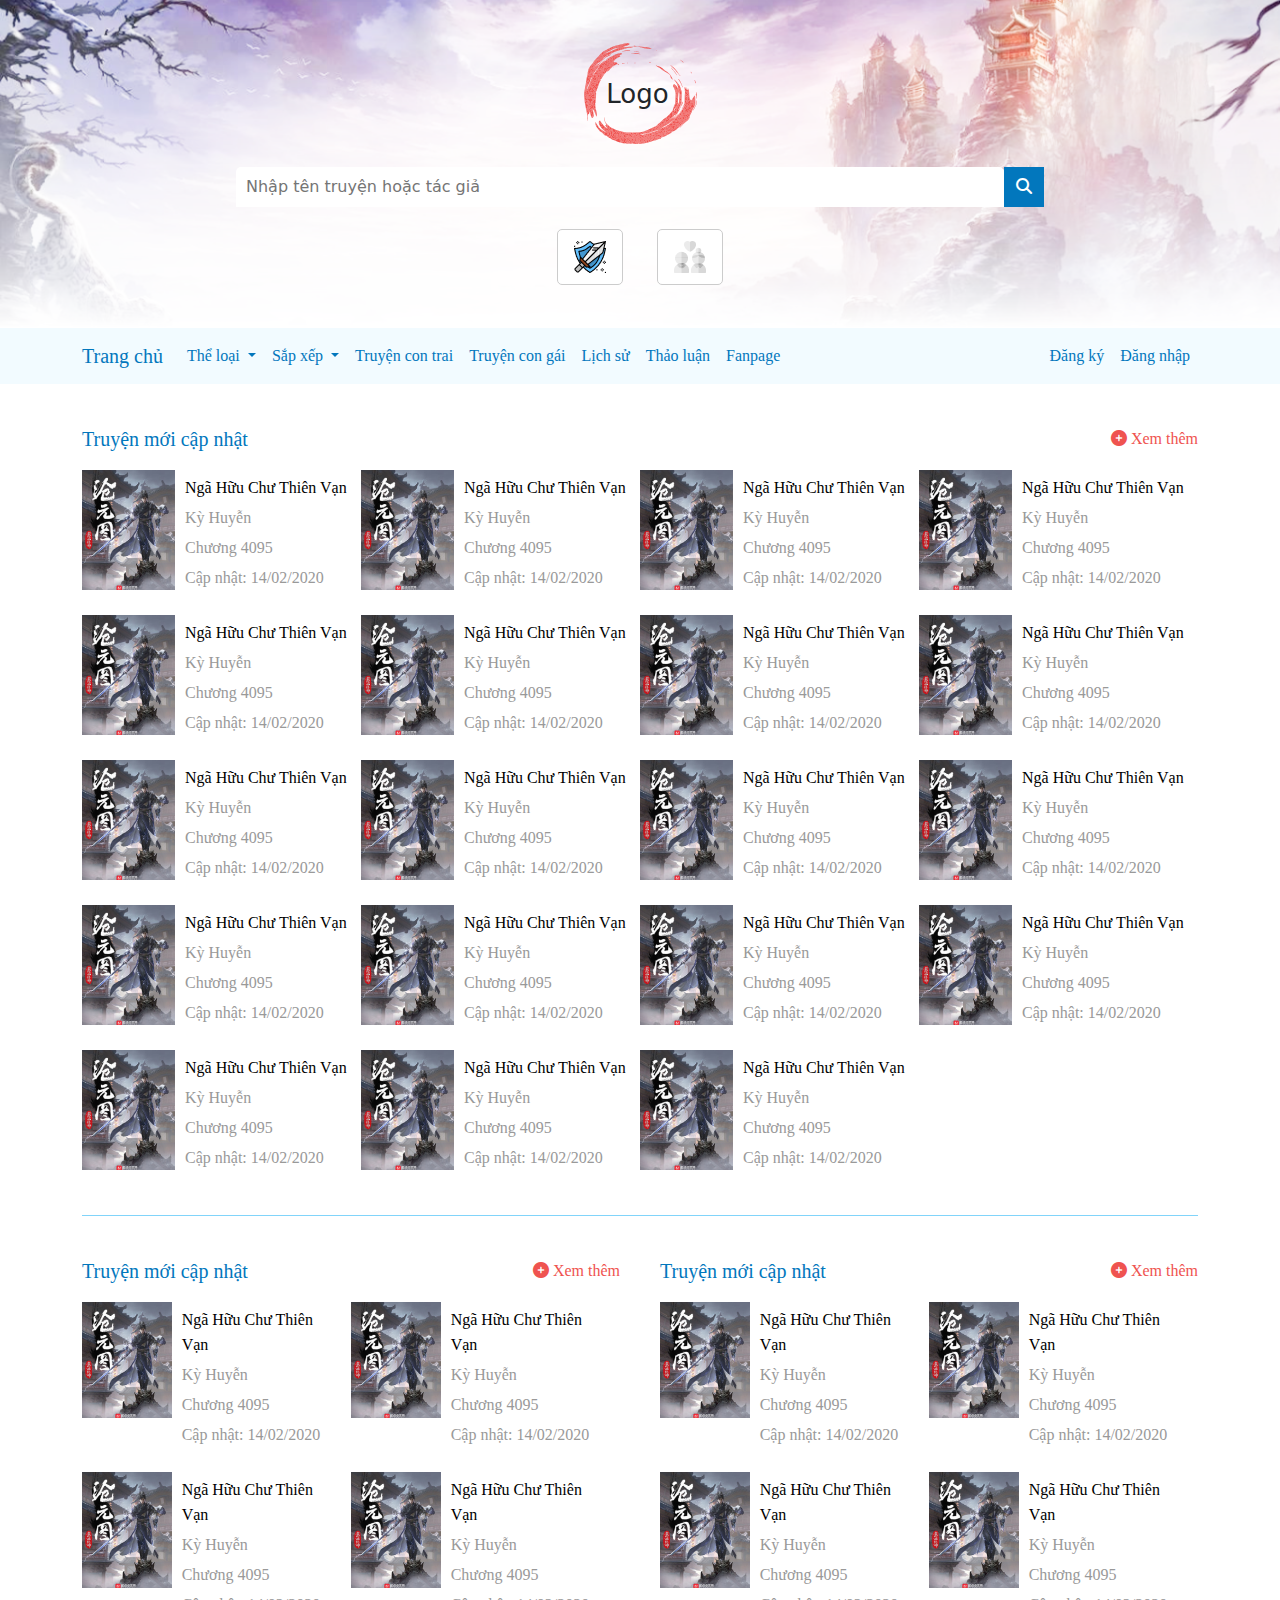
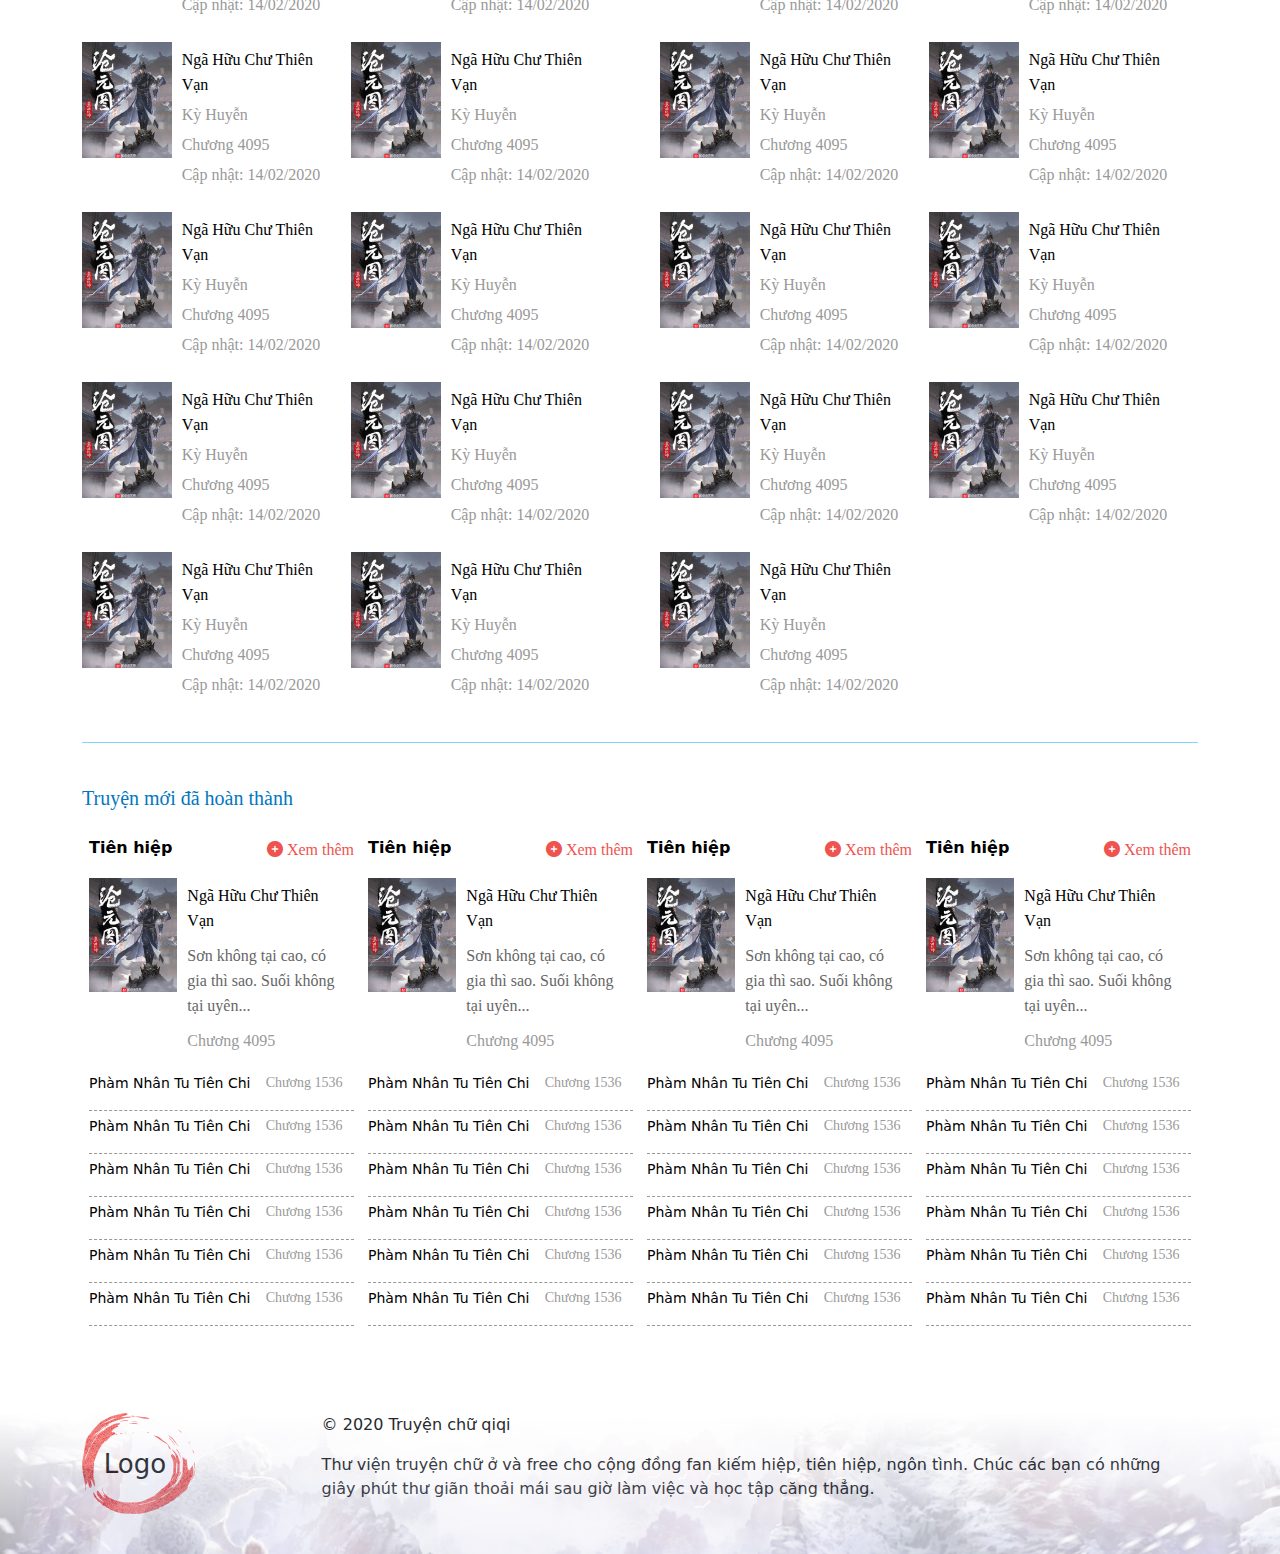
<file: index.html>
<!DOCTYPE html>
<html lang="en">
<head>
    <meta charset="UTF-8">
    <meta http-equiv="X-UA-Compatible" content="IE=edge">
    <meta name="viewport" content="width=device-width, initial-scale=1.0">
    <meta name="viewport" content="width=device-width, initial-scale=1, maximum-scale=1, user-scalable=no">
    <title>Truyện Của Tui</title>
    <!-- <link href="https://cdn.jsdelivr.net/npm/bootstrap@5.0.2/dist/css/bootstrap.min.css" rel="stylesheet" integrity="sha384-EVSTQN3/azprG1Anm3QDgpJLIm9Nao0Yz1ztcQTwFspd3yD65VohhpuuCOmLASjC" crossorigin="anonymous"> -->
    <link rel="stylesheet" href="css/styles.css">
    <script src="js/script.js"></script>

    <link href="https://cdn.jsdelivr.net/npm/bootstrap@5.0.2/dist/css/bootstrap.min.css" rel="stylesheet">
    <!-- <script src="https://cdn.jsdelivr.net/npm/bootstrap@5.0.2/dist/js/bootstrap.bundle.min.js"></script> -->
    <link href="https://cdnjs.cloudflare.com/ajax/libs/font-awesome/6.1.2/css/all.min.css" rel="stylesheet">

    <!-- <link rel="stylesheet" href="https://stackpath.bootstrapcdn.com/bootstrap/4.1.3/css/bootstrap.min.css" integrity="sha384-MCw98/SFnGE8fJT3GXwEOngsV7Zt27NXFoaoApmYm81iuXoPkFOJwJ8ERdknLPMO" crossorigin="anonymous">
    <link rel="stylesheet" href="https://use.fontawesome.com/releases/v5.5.0/css/all.css" integrity="sha384-B4dIYHKNBt8Bc12p+WXckhzcICo0wtJAoU8YZTY5qE0Id1GSseTk6S+L3BlXeVIU" crossorigin="anonymous"> -->
 
</head>
<body>    
    <div class="background-header container-fluid">
      <div class="header-mb">
          <div class="circle-mb">
              <img src="./assets/svg/logo.svg" alt="" class="icon-logo-mb">
              <div class="centered-mb">Logo</div>
          </div>
          <div class="content-header-mb">
            <div class="d-flex justify-content-center h-100">
              <div class="searchbar">
                <input class="search_input" type="text" name="" placeholder="Search...">
                <a href="#" class="search_icon"><i class="fas fa-search"></i></a>
              </div>
            </div>
            <!-- <p style="display: flex; float:right"> -->
            <p >
              <a class="btn btn-primary" data-bs-toggle="collapse" href="#collapseExample" role="button" aria-expanded="false" aria-controls="collapseExample">
                <i class="fa-solid fa-arrows-rotate"></i>
              </a>
            </p>
            <div class="collapse" id="collapseExample">
              <div class="btn-sex-mb">
                <button class="sex-mb">
                  <img class="img-btn-mb" src="./assets/image/male.png"/>
                </button>
                <span style="padding:14px"></span>
                <button class="sex-mb">
                    <img class="img-btn-mb" src="./assets/image/female.png"/>
                </button>
              </div>
            </div>
          </div>
        </div>
    <!-- <header> -->
        <img src="./assets/image/bg_game_1.png" class="img-header" />
        <div class="content-center">
            <div class="circle">
                <img src="./assets/svg/logo.svg" alt="" class="icon-logo">
                <div class="centered">Logo</div>
            </div>
            <div class="search">
                <input type="text" id="search" class="input-search" placeholder="Nhập tên truyện hoặc tác giả "/>
                <button class="btn-search"><i class="fa-solid fa-magnifying-glass" style="color: white"></i></button>
                <ul class="drop"></ul>
            </div>
            <div>
                <button class="sex">
                    <img class="img-btn" src="./assets/image/male.png"/>
                </button>
                <span style="padding:14px"></span>
                <button class="sex">
                    <img class="img-btn" src="./assets/image/female.png"/>
                </button>
            </div>
        </div>
        
    </div>
    <div>

      <nav class="navbar navbar-expand-lg navbar-light background-navbar">
        <div class="container">
            <a href="./index.html" class="navbar-brand ">Trang chủ</a>
            <button type="button" class="navbar-toggler" data-bs-toggle="collapse" data-bs-target="#navbarCollapse">
                <span class="navbar-toggler-icon"></span>
            </button>
            <div class="collapse navbar-collapse" id="navbarCollapse">
              <ul class="navbar-nav me-auto mb-2 mb-lg-0">
                <!-- <li class="nav-item">
                  <a class="nav-link active" aria-current="page" href="#">Trang chủ</a>
                </li> -->
                <li class="nav-item dropdown">
                  <a class="nav-link dropdown-toggle custom-text" href="#" id="navbarDropdown" role="button" data-bs-toggle="dropdown" aria-expanded="false">
                    Thể loại
                  </a>
                  <ul class="dropdown-menu multi-column columns-3" aria-labelledby="navbarDropdown">
                    <div class="row">
                      <div class="col-sm-4">
                        <ul class="multi-column-dropdown">
                          <li><a href="./list-stories.html">Tiên hiệp</a></li>
                          <li><a href="./list-stories.html">Khoa huyễn</a></li>
                          <li><a href="./list-stories.html">Lịch sử</a></li>
                          <li><a href="./list-stories.html">Du hí</a></li>
                          <li><a href="./list-stories.html" style="border: 0;">Ngôn tình</a></li>
                        </ul>
                      </div>
                      <div class="col-sm-4">
                        <ul class="multi-column-dropdown">
                          <li><a href="./list-stories.html">Huyền huyễn</a></li>
                          <li><a href="./list-stories.html">Kỳ huyễn</a></li>
                          <li><a href="./list-stories.html">Đồng nhân</a></li>
                          <li><a href="./list-stories.html">Canh kỵ</a></li>
                          <li><a href="./list-stories.html" style="border: 0;">Nữ cường</a></li>
                        </ul>
                      </div>
                      <div class="col-sm-4">
                        <ul class="multi-column-dropdown">
                          <li><a href="./list-stories.html">Đô thị</a></li>
                          <li><a href="./list-stories.html">Võ hiệp</a></li>
                          <li><a href="./list-stories.html">Quân sự</a></li>
                          <li><a href="./list-stories.html">Linh dị</a></li>
                          <li><a href="./list-stories.html" style="border: 0;">Đam mỹ</a></li>
                        </ul>
                      </div>
                      <!-- <p class="col-4"><a href="#">Tiên hiệp</a></p>
                      <p class="col-4"><a href="#">Tiên hiệp</a></p>
                      <p class="col-4"><a href="#">Tiên hiệp</a></p>
                      <p class="col-4"><a href="#">Tiên hiệp</a></p>
                      <p class="col-4"><a href="#">Tiên hiệp</a></p>
                      <p class="col-4"><a href="#">Tiên hiệp</a></p> -->
                    </div>
                  </ul>
                </li>
                <li class="nav-item dropdown">
                  <a class="nav-link dropdown-toggle" href="#" id="navbarDropdown" role="button" data-bs-toggle="dropdown" aria-expanded="false">
                    Sắp xếp
                  </a>
                  <ul class="dropdown-menu" aria-labelledby="navbarDropdown">
                    <li><a class="dropdown-item" href="#">Action</a></li>
                    <li><a class="dropdown-item" href="#">Another action</a></li>
                    <li><hr class="dropdown-divider"></li>
                    <li><a class="dropdown-item" href="#">Something else here</a></li>
                  </ul>
                </li>
                <li class="nav-item">
                  <a href="#" class="nav-item nav-link">Truyện con trai</a>
                </li>
                <li class="nav-item">
                  <a href="#" class="nav-item nav-link">Truyện con gái</a>
                </li>
                <li class="nav-item">
                  <a href="#" class="nav-item nav-link">Lịch sử</a>
                </li>
                <li class="nav-item">
                  <a href="#" class="nav-item nav-link">Thảo luận</a>
                </li>
                <li class="nav-item">
                  <a href="#" class="nav-item nav-link">Fanpage</a>
                </li>
              </ul>
              <div class="navbar-nav ms-auto">
                <a href="#" class="nav-item nav-link" data-bs-toggle="modal" data-bs-target="#exampleModal">Đăng ký</a>
                <a href="#" class="nav-item nav-link" data-bs-toggle="modal" data-bs-target="#exampleModal">Đăng nhập</a>
            </div>
              <!-- <form class="d-flex">
                <input class="form-control me-2" type="search" placeholder="Search" aria-label="Search">
                <button class="btn btn-outline-success" type="submit">Search</button>
              </form> -->
            </div>
        </div>
    </nav>
    </div>

    <!-- ---------------------------BODY------------------------- -->
    <div class="container content">
      <!-- truyện mới cập nhật -->
      <div class="story">
        <div class="title-header row">
          <p class="title col-6">Truyện mới cập nhật</p>
          <p class="see-more col-6">
            <a href="#">
              <i class="fa-solid fa-circle-plus"></i>
              Xem thêm
          </a>
          </p>
        </div>
        <div class="list-story-update row">
          <div class="col-12 col-xs-12 col-sm-12 col-md-6 col-lg-3 row clone-content">
            <div class="content-image col-4">
              <img src="./assets/image/Rectangle_5.png" class="image-story" />
            </div>
            <div class="detail-story col-8">
              <p class="name-story"><a href="./story.html">Ngã Hữu Chư Thiên Vạn</a> </p>
              <p><a href="#">Kỳ Huyễn</a></p>
              <p><a href="#">Chương 4095</a></p>
              <p>Cập nhật: 14/02/2020</p>
            </div>
          </div>
          <div class="col-12 col-xs-12 col-sm-12 col-md-6 col-lg-3 row clone-content">
            <div class="content-image col-4">
              <img src="./assets/image/Rectangle_5.png" class="image-story" />
            </div>
            <div class="detail-story col-8">
              <p class="name-story"><a href="#">Ngã Hữu Chư Thiên Vạn</a> </p>
              <p><a href="#">Kỳ Huyễn</a></p>
              <p><a href="#">Chương 4095</a></p>
              <p>Cập nhật: 14/02/2020</p>
            </div>
          </div>
          <div class="col-12 col-xs-12 col-sm-12 col-md-6 col-lg-3 row clone-content">
            <div class="content-image col-4">
              <img src="./assets/image/Rectangle_5.png" class="image-story" />
            </div>
            <div class="detail-story col-8">
              <p class="name-story"><a href="#">Ngã Hữu Chư Thiên Vạn</a> </p>
              <p><a href="#">Kỳ Huyễn</a></p>
              <p><a href="#">Chương 4095</a></p>
              <p>Cập nhật: 14/02/2020</p>
            </div>
          </div>
          <div class="col-12 col-xs-12 col-sm-12 col-md-6 col-lg-3 row clone-content">
            <div class="content-image col-4">
              <img src="./assets/image/Rectangle_5.png" class="image-story" />
            </div>
            <div class="detail-story col-8">
              <p class="name-story"><a href="#">Ngã Hữu Chư Thiên Vạn</a> </p>
              <p><a href="#">Kỳ Huyễn</a></p>
              <p><a href="#">Chương 4095</a></p>
              <p>Cập nhật: 14/02/2020</p>
            </div>
          </div>
          <div class="col-12 col-xs-12 col-sm-12 col-md-6 col-lg-3 row clone-content">
            <div class="content-image col-4">
              <img src="./assets/image/Rectangle_5.png" class="image-story" />
            </div>
            <div class="detail-story col-8">
              <p class="name-story"><a href="#">Ngã Hữu Chư Thiên Vạn</a> </p>
              <p><a href="#">Kỳ Huyễn</a></p>
              <p><a href="#">Chương 4095</a></p>
              <p>Cập nhật: 14/02/2020</p>
            </div>
          </div>
          <div class="col-12 col-xs-12 col-sm-12 col-md-6 col-lg-3 row clone-content">
            <div class="content-image col-4">
              <img src="./assets/image/Rectangle_5.png" class="image-story" />
            </div>
            <div class="detail-story col-8">
              <p class="name-story"><a href="#">Ngã Hữu Chư Thiên Vạn</a> </p>
              <p><a href="#">Kỳ Huyễn</a></p>
              <p><a href="#">Chương 4095</a></p>
              <p>Cập nhật: 14/02/2020</p>
            </div>
          </div>
          <div class="col-12 col-xs-12 col-sm-12 col-md-6 col-lg-3 row clone-content">
            <div class="content-image col-4">
              <img src="./assets/image/Rectangle_5.png" class="image-story" />
            </div>
            <div class="detail-story col-8">
              <p class="name-story"><a href="#">Ngã Hữu Chư Thiên Vạn</a> </p>
              <p><a href="#">Kỳ Huyễn</a></p>
              <p><a href="#">Chương 4095</a></p>
              <p>Cập nhật: 14/02/2020</p>
            </div>
          </div>
          <div class="col-12 col-xs-12 col-sm-12 col-md-6 col-lg-3 row clone-content">
            <div class="content-image col-4">
              <img src="./assets/image/Rectangle_5.png" class="image-story" />
            </div>
            <div class="detail-story col-8">
              <p class="name-story"><a href="#">Ngã Hữu Chư Thiên Vạn</a> </p>
              <p><a href="#">Kỳ Huyễn</a></p>
              <p><a href="#">Chương 4095</a></p>
              <p>Cập nhật: 14/02/2020</p>
            </div>
          </div>
          <div class="col-12 col-xs-12 col-sm-12 col-md-6 col-lg-3 row clone-content">
            <div class="content-image col-4">
              <img src="./assets/image/Rectangle_5.png" class="image-story" />
            </div>
            <div class="detail-story col-8">
              <p class="name-story"><a href="#">Ngã Hữu Chư Thiên Vạn</a> </p>
              <p><a href="#">Kỳ Huyễn</a></p>
              <p><a href="#">Chương 4095</a></p>
              <p>Cập nhật: 14/02/2020</p>
            </div>
          </div>
          <div class="col-12 col-xs-12 col-sm-12 col-md-6 col-lg-3 row clone-content">
            <div class="content-image col-4">
              <img src="./assets/image/Rectangle_5.png" class="image-story" />
            </div>
            <div class="detail-story col-8">
              <p class="name-story"><a href="#">Ngã Hữu Chư Thiên Vạn</a> </p>
              <p><a href="#">Kỳ Huyễn</a></p>
              <p><a href="#">Chương 4095</a></p>
              <p>Cập nhật: 14/02/2020</p>
            </div>
          </div>
          <div class="col-12 col-xs-12 col-sm-12 col-md-6 col-lg-3 row clone-content">
            <div class="content-image col-4">
              <img src="./assets/image/Rectangle_5.png" class="image-story" />
            </div>
            <div class="detail-story col-8">
              <p class="name-story"><a href="#">Ngã Hữu Chư Thiên Vạn</a> </p>
              <p><a href="#">Kỳ Huyễn</a></p>
              <p><a href="#">Chương 4095</a></p>
              <p>Cập nhật: 14/02/2020</p>
            </div>
          </div>
          <div class="col-12 col-xs-12 col-sm-12 col-md-6 col-lg-3 row clone-content">
            <div class="content-image col-4">
              <img src="./assets/image/Rectangle_5.png" class="image-story" />
            </div>
            <div class="detail-story col-8">
              <p class="name-story"><a href="#">Ngã Hữu Chư Thiên Vạn</a> </p>
              <p><a href="#">Kỳ Huyễn</a></p>
              <p><a href="#">Chương 4095</a></p>
              <p>Cập nhật: 14/02/2020</p>
            </div>
          </div>
          <div class="col-12 col-xs-12 col-sm-12 col-md-6 col-lg-3 row clone-content">
            <div class="content-image col-4">
              <img src="./assets/image/Rectangle_5.png" class="image-story" />
            </div>
            <div class="detail-story col-8">
              <p class="name-story"><a href="#">Ngã Hữu Chư Thiên Vạn</a> </p>
              <p><a href="#">Kỳ Huyễn</a></p>
              <p><a href="#">Chương 4095</a></p>
              <p>Cập nhật: 14/02/2020</p>
            </div>
          </div>
          <div class="col-12 col-xs-12 col-sm-12 col-md-6 col-lg-3 row clone-content">
            <div class="content-image col-4">
              <img src="./assets/image/Rectangle_5.png" class="image-story" />
            </div>
            <div class="detail-story col-8">
              <p class="name-story"><a href="#">Ngã Hữu Chư Thiên Vạn</a> </p>
              <p><a href="#">Kỳ Huyễn</a></p>
              <p><a href="#">Chương 4095</a></p>
              <p>Cập nhật: 14/02/2020</p>
            </div>
          </div>
          <div class="col-12 col-xs-12 col-sm-12 col-md-6 col-lg-3 row clone-content">
            <div class="content-image col-4">
              <img src="./assets/image/Rectangle_5.png" class="image-story" />
            </div>
            <div class="detail-story col-8">
              <p class="name-story"><a href="#">Ngã Hữu Chư Thiên Vạn</a> </p>
              <p><a href="#">Kỳ Huyễn</a></p>
              <p><a href="#">Chương 4095</a></p>
              <p>Cập nhật: 14/02/2020</p>
            </div>
          </div>
          <div class="col-12 col-xs-12 col-sm-12 col-md-6 col-lg-3 row clone-content">
            <div class="content-image col-4">
              <img src="./assets/image/Rectangle_5.png" class="image-story" />
            </div>
            <div class="detail-story col-8">
              <p class="name-story"><a href="#">Ngã Hữu Chư Thiên Vạn</a> </p>
              <p><a href="#">Kỳ Huyễn</a></p>
              <p><a href="#">Chương 4095</a></p>
              <p>Cập nhật: 14/02/2020</p>
            </div>
          </div>
          <div class="col-12 col-xs-12 col-sm-12 col-md-6 col-lg-3 row clone-content">
            <div class="content-image col-4">
              <img src="./assets/image/Rectangle_5.png" class="image-story" />
            </div>
            <div class="detail-story col-8">
              <p class="name-story"><a href="#">Ngã Hữu Chư Thiên Vạn</a> </p>
              <p><a href="#">Kỳ Huyễn</a></p>
              <p><a href="#">Chương 4095</a></p>
              <p>Cập nhật: 14/02/2020</p>
            </div>
          </div>
          <div class="col-12 col-xs-12 col-sm-12 col-md-6 col-lg-3 row clone-content">
            <div class="content-image col-4">
              <img src="./assets/image/Rectangle_5.png" class="image-story" />
            </div>
            <div class="detail-story col-8">
              <p class="name-story"><a href="#">Ngã Hữu Chư Thiên Vạn</a> </p>
              <p><a href="#">Kỳ Huyễn</a></p>
              <p><a href="#">Chương 4095</a></p>
              <p>Cập nhật: 14/02/2020</p>
            </div>
          </div>
          <div class="col-12 col-xs-12 col-sm-12 col-md-6 col-lg-3 row clone-content">
            <div class="content-image col-4">
              <img src="./assets/image/Rectangle_5.png" class="image-story" />
            </div>
            <div class="detail-story col-8">
              <p class="name-story"><a href="#">Ngã Hữu Chư Thiên Vạn</a> </p>
              <p><a href="#">Kỳ Huyễn</a></p>
              <p><a href="#">Chương 4095</a></p>
              <p>Cập nhật: 14/02/2020</p>
            </div>
          </div>
        </div>
      </div>

      <!-- truyện yêu thích và truyện được xem nhiều -->
      <div class="story">
        <div class="row">
          <!-- 1. truyện yêu thích -->
          <div class="favorite-story col-12 col-xs-12 col-sm-12 col-md-12 col-lg-6 row ">
            <div class="title-header row">
              <p class="title col-6">Truyện mới cập nhật</p>
              <p class="see-more col-6">
                <a href="#">
                  <i class="fa-solid fa-circle-plus"></i>
                  Xem thêm
              </a>
              </p>
            </div>
            <div class="list-story-update row">
                <div class="col-12 col-xs-12 col-sm-12 col-md-6 row clone-content">
                  <div class="content-image col-4">
                    <img src="./assets/image/Rectangle_5.png" class="image-story" />
                  </div>
                  <div class="detail-story col-8">
                    <p class="name-story"><a href="#">Ngã Hữu Chư Thiên Vạn</a> </p>
                    <p><a href="#">Kỳ Huyễn</a></p>
                    <p><a href="#">Chương 4095</a></p>
                    <p>Cập nhật: 14/02/2020</p>
                  </div>
                </div>
                <div class="col-12 col-xs-12 col-sm-12 col-md-6 row clone-content">
                  <div class="content-image col-4">
                    <img src="./assets/image/Rectangle_5.png" class="image-story" />
                  </div>
                  <div class="detail-story col-8">
                    <p class="name-story"><a href="#">Ngã Hữu Chư Thiên Vạn</a> </p>
                    <p><a href="#">Kỳ Huyễn</a></p>
                    <p><a href="#">Chương 4095</a></p>
                    <p>Cập nhật: 14/02/2020</p>
                  </div>
                </div>
                <div class="col-12 col-xs-12 col-sm-12 col-md-6 row clone-content">
                  <div class="content-image col-4">
                    <img src="./assets/image/Rectangle_5.png" class="image-story" />
                  </div>
                  <div class="detail-story col-8">
                    <p class="name-story"><a href="#">Ngã Hữu Chư Thiên Vạn</a> </p>
                    <p><a href="#">Kỳ Huyễn</a></p>
                    <p><a href="#">Chương 4095</a></p>
                    <p>Cập nhật: 14/02/2020</p>
                  </div>
                </div>
                <div class="col-12 col-xs-12 col-sm-12 col-md-6 row clone-content">
                  <div class="content-image col-4">
                    <img src="./assets/image/Rectangle_5.png" class="image-story" />
                  </div>
                  <div class="detail-story col-8">
                    <p class="name-story"><a href="#">Ngã Hữu Chư Thiên Vạn</a> </p>
                    <p><a href="#">Kỳ Huyễn</a></p>
                    <p><a href="#">Chương 4095</a></p>
                    <p>Cập nhật: 14/02/2020</p>
                  </div>
                </div>
                <div class="col-12 col-xs-12 col-sm-12 col-md-6 row clone-content">
                  <div class="content-image col-4">
                    <img src="./assets/image/Rectangle_5.png" class="image-story" />
                  </div>
                  <div class="detail-story col-8">
                    <p class="name-story"><a href="#">Ngã Hữu Chư Thiên Vạn</a> </p>
                    <p><a href="#">Kỳ Huyễn</a></p>
                    <p><a href="#">Chương 4095</a></p>
                    <p>Cập nhật: 14/02/2020</p>
                  </div>
                </div>
                <div class="col-12 col-xs-12 col-sm-12 col-md-6 row clone-content">
                  <div class="content-image col-4">
                    <img src="./assets/image/Rectangle_5.png" class="image-story" />
                  </div>
                  <div class="detail-story col-8">
                    <p class="name-story"><a href="#">Ngã Hữu Chư Thiên Vạn</a> </p>
                    <p><a href="#">Kỳ Huyễn</a></p>
                    <p><a href="#">Chương 4095</a></p>
                    <p>Cập nhật: 14/02/2020</p>
                  </div>
                </div>
                <div class="col-12 col-xs-12 col-sm-12 col-md-6 row clone-content">
                  <div class="content-image col-4">
                    <img src="./assets/image/Rectangle_5.png" class="image-story" />
                  </div>
                  <div class="detail-story col-8">
                    <p class="name-story"><a href="#">Ngã Hữu Chư Thiên Vạn</a> </p>
                    <p><a href="#">Kỳ Huyễn</a></p>
                    <p><a href="#">Chương 4095</a></p>
                    <p>Cập nhật: 14/02/2020</p>
                  </div>
                </div>
                <div class="col-12 col-xs-12 col-sm-12 col-md-6 row clone-content">
                  <div class="content-image col-4">
                    <img src="./assets/image/Rectangle_5.png" class="image-story" />
                  </div>
                  <div class="detail-story col-8">
                    <p class="name-story"><a href="#">Ngã Hữu Chư Thiên Vạn</a> </p>
                    <p><a href="#">Kỳ Huyễn</a></p>
                    <p><a href="#">Chương 4095</a></p>
                    <p>Cập nhật: 14/02/2020</p>
                  </div>
                </div>
                <div class="col-12 col-xs-12 col-sm-12 col-md-6 row clone-content">
                  <div class="content-image col-4">
                    <img src="./assets/image/Rectangle_5.png" class="image-story" />
                  </div>
                  <div class="detail-story col-8">
                    <p class="name-story"><a href="#">Ngã Hữu Chư Thiên Vạn</a> </p>
                    <p><a href="#">Kỳ Huyễn</a></p>
                    <p><a href="#">Chương 4095</a></p>
                    <p>Cập nhật: 14/02/2020</p>
                  </div>
                </div>
                <div class="col-12 col-xs-12 col-sm-12 col-md-6 row clone-content">
                  <div class="content-image col-4">
                    <img src="./assets/image/Rectangle_5.png" class="image-story" />
                  </div>
                  <div class="detail-story col-8">
                    <p class="name-story"><a href="#">Ngã Hữu Chư Thiên Vạn</a> </p>
                    <p><a href="#">Kỳ Huyễn</a></p>
                    <p><a href="#">Chương 4095</a></p>
                    <p>Cập nhật: 14/02/2020</p>
                  </div>
                </div>
                <div class="col-12 col-xs-12 col-sm-12 col-md-6 row clone-content">
                  <div class="content-image col-4">
                    <img src="./assets/image/Rectangle_5.png" class="image-story" />
                  </div>
                  <div class="detail-story col-8">
                    <p class="name-story"><a href="#">Ngã Hữu Chư Thiên Vạn</a> </p>
                    <p><a href="#">Kỳ Huyễn</a></p>
                    <p><a href="#">Chương 4095</a></p>
                    <p>Cập nhật: 14/02/2020</p>
                  </div>
                </div>
                <div class="col-12 col-xs-12 col-sm-12 col-md-6 row clone-content">
                  <div class="content-image col-4">
                    <img src="./assets/image/Rectangle_5.png" class="image-story" />
                  </div>
                  <div class="detail-story col-8">
                    <p class="name-story"><a href="#">Ngã Hữu Chư Thiên Vạn</a> </p>
                    <p><a href="#">Kỳ Huyễn</a></p>
                    <p><a href="#">Chương 4095</a></p>
                    <p>Cập nhật: 14/02/2020</p>
                  </div>
                </div>
                
            </div>
          </div>
          <!-- 2. truyện được xem nhiều -->
          <div class="most-viewed-stories col-12 col-xs-12 col-sm-12 col-md-12 col-lg-6  ">
            <div class="title-header row">
              <p class="title col-6">Truyện mới cập nhật</p>
              <p class="see-more col-6">
                <a href="#">
                  <i class="fa-solid fa-circle-plus"></i>
                  Xem thêm
              </a>
              </p>
            </div>
            <div class="list-story-update row">
              <div class="col-12 col-xs-12 col-sm-12 col-md-6 row clone-content">
                <div class="content-image col-4">
                  <img src="./assets/image/Rectangle_5.png" class="image-story" />
                </div>
                <div class="detail-story col-8">
                  <p class="name-story"><a href="#">Ngã Hữu Chư Thiên Vạn</a> </p>
                  <p><a href="#">Kỳ Huyễn</a></p>
                  <p><a href="#">Chương 4095</a></p>
                  <p>Cập nhật: 14/02/2020</p>
                </div>
              </div>
              <div class="col-12 col-xs-12 col-sm-12 col-md-6 row clone-content">
                <div class="content-image col-4">
                  <img src="./assets/image/Rectangle_5.png" class="image-story" />
                </div>
                <div class="detail-story col-8">
                  <p class="name-story"><a href="#">Ngã Hữu Chư Thiên Vạn</a> </p>
                  <p><a href="#">Kỳ Huyễn</a></p>
                  <p><a href="#">Chương 4095</a></p>
                  <p>Cập nhật: 14/02/2020</p>
                </div>
              </div>
              <div class="col-12 col-xs-12 col-sm-12 col-md-6 row clone-content">
                <div class="content-image col-4">
                  <img src="./assets/image/Rectangle_5.png" class="image-story" />
                </div>
                <div class="detail-story col-8">
                  <p class="name-story"><a href="#">Ngã Hữu Chư Thiên Vạn</a> </p>
                  <p><a href="#">Kỳ Huyễn</a></p>
                  <p><a href="#">Chương 4095</a></p>
                  <p>Cập nhật: 14/02/2020</p>
                </div>
              </div>
              <div class="col-12 col-xs-12 col-sm-12 col-md-6 row clone-content">
                <div class="content-image col-4">
                  <img src="./assets/image/Rectangle_5.png" class="image-story" />
                </div>
                <div class="detail-story col-8">
                  <p class="name-story"><a href="#">Ngã Hữu Chư Thiên Vạn</a> </p>
                  <p><a href="#">Kỳ Huyễn</a></p>
                  <p><a href="#">Chương 4095</a></p>
                  <p>Cập nhật: 14/02/2020</p>
                </div>
              </div>
              <div class="col-12 col-xs-12 col-sm-12 col-md-6 row clone-content">
                <div class="content-image col-4">
                  <img src="./assets/image/Rectangle_5.png" class="image-story" />
                </div>
                <div class="detail-story col-8">
                  <p class="name-story"><a href="#">Ngã Hữu Chư Thiên Vạn</a> </p>
                  <p><a href="#">Kỳ Huyễn</a></p>
                  <p><a href="#">Chương 4095</a></p>
                  <p>Cập nhật: 14/02/2020</p>
                </div>
              </div>
              <div class="col-12 col-xs-12 col-sm-12 col-md-6 row clone-content">
                <div class="content-image col-4">
                  <img src="./assets/image/Rectangle_5.png" class="image-story" />
                </div>
                <div class="detail-story col-8">
                  <p class="name-story"><a href="#">Ngã Hữu Chư Thiên Vạn</a> </p>
                  <p><a href="#">Kỳ Huyễn</a></p>
                  <p><a href="#">Chương 4095</a></p>
                  <p>Cập nhật: 14/02/2020</p>
                </div>
              </div>
              <div class="col-12 col-xs-12 col-sm-12 col-md-6 row clone-content">
                <div class="content-image col-4">
                  <img src="./assets/image/Rectangle_5.png" class="image-story" />
                </div>
                <div class="detail-story col-8">
                  <p class="name-story"><a href="#">Ngã Hữu Chư Thiên Vạn</a> </p>
                  <p><a href="#">Kỳ Huyễn</a></p>
                  <p><a href="#">Chương 4095</a></p>
                  <p>Cập nhật: 14/02/2020</p>
                </div>
              </div>
              <div class="col-12 col-xs-12 col-sm-12 col-md-6 row clone-content">
                <div class="content-image col-4">
                  <img src="./assets/image/Rectangle_5.png" class="image-story" />
                </div>
                <div class="detail-story col-8">
                  <p class="name-story"><a href="#">Ngã Hữu Chư Thiên Vạn</a> </p>
                  <p><a href="#">Kỳ Huyễn</a></p>
                  <p><a href="#">Chương 4095</a></p>
                  <p>Cập nhật: 14/02/2020</p>
                </div>
              </div>
              <div class="col-12 col-xs-12 col-sm-12 col-md-6 row clone-content">
                <div class="content-image col-4">
                  <img src="./assets/image/Rectangle_5.png" class="image-story" />
                </div>
                <div class="detail-story col-8">
                  <p class="name-story"><a href="#">Ngã Hữu Chư Thiên Vạn</a> </p>
                  <p><a href="#">Kỳ Huyễn</a></p>
                  <p><a href="#">Chương 4095</a></p>
                  <p>Cập nhật: 14/02/2020</p>
                </div>
              </div>
              <div class="col-12 col-xs-12 col-sm-12 col-md-6 row clone-content">
                <div class="content-image col-4">
                  <img src="./assets/image/Rectangle_5.png" class="image-story" />
                </div>
                <div class="detail-story col-8">
                  <p class="name-story"><a href="#">Ngã Hữu Chư Thiên Vạn</a> </p>
                  <p><a href="#">Kỳ Huyễn</a></p>
                  <p><a href="#">Chương 4095</a></p>
                  <p>Cập nhật: 14/02/2020</p>
                </div>
              </div>
              <div class="col-12 col-xs-12 col-sm-12 col-md-6 row clone-content">
                <div class="content-image col-4">
                  <img src="./assets/image/Rectangle_5.png" class="image-story" />
                </div>
                <div class="detail-story col-8">
                  <p class="name-story"><a href="#">Ngã Hữu Chư Thiên Vạn</a> </p>
                  <p><a href="#">Kỳ Huyễn</a></p>
                  <p><a href="#">Chương 4095</a></p>
                  <p>Cập nhật: 14/02/2020</p>
                </div>
              </div>
              
          </div>
          </div>
        </div>
      </div>

      <!-- truyện đã hoàn thành -->
      <div class="story" style="border: none;">
        <div class="title-header">
          <p class="title-finished">Truyện mới đã hoàn thành</p>
        </div>
        <div class="finished-story row">
          <div class="item-story-finished  col-12 col-xs-12 col-sm-12 col-md-6 col-lg-3 st-finish">
            <div class="row">
              <p class="category-story col-6">Tiên hiệp</p>
              <p class="see-more col-6">
                <a href="#">
                  <i class="fa-solid fa-circle-plus"></i>
                  Xem thêm
              </a>
              </p>
            </div>
              <div class="story-top row">
                <div class="content-image col-4">
                  <img src="./assets/image/Rectangle_5.png" class="image-story" />
                </div>
                <div class="detail-story col-8">
                  <p class="name-story"><a href="#">Ngã Hữu Chư Thiên Vạn</a></p>
                  <p class="content-story">Sơn không tại cao, có gia thì sao. Suối không tại uyên...</p>
                  <p><a href="#">Chương 4095</a></p>
                </div>
              </div>
              <div class="list-story row"> 
                <p class="name-story-finished col-8"><a href="#">Phàm Nhân Tu Tiên Chi</a></p>
                <p class="chap-story col-4"><a href="#">Chương 1536</a></p>
              </div>
              <div class="list-story row"> 
                <p class="name-story-finished col-8"><a href="#">Phàm Nhân Tu Tiên Chi</a></p>
                <p class="chap-story col-4"><a href="#">Chương 1536</a></p>
              </div>
              <div class="list-story row"> 
                <p class="name-story-finished col-8"><a href="#">Phàm Nhân Tu Tiên Chi</a></p>
                <p class="chap-story col-4"><a href="#">Chương 1536</a></p>
              </div>
              <div class="list-story row"> 
                <p class="name-story-finished col-8"><a href="#">Phàm Nhân Tu Tiên Chi</a></p>
                <p class="chap-story col-4"><a href="#">Chương 1536</a></p>
              </div>
              <div class="list-story row"> 
                <p class="name-story-finished col-8"><a href="#">Phàm Nhân Tu Tiên Chi</a></p>
                <p class="chap-story col-4"><a href="#">Chương 1536</a></p>
              </div>
              <div class="list-story row"> 
                <p class="name-story-finished col-8"><a href="#">Phàm Nhân Tu Tiên Chi</a></p>
                <p class="chap-story col-4"><a href="#">Chương 1536</a></p>
              </div>
          </div>
          <div class="item-story-finished  col-12 col-xs-12 col-sm-12 col-md-6 col-lg-3 st-finish">
            <div class="row">
              <p class="category-story col-6">Tiên hiệp</p>
              <p class="see-more col-6">
                <a href="#">
                  <i class="fa-solid fa-circle-plus"></i>
                  Xem thêm
              </a>
              </p>
            </div>
              <div class="story-top row">
                <div class="content-image col-4">
                  <img src="./assets/image/Rectangle_5.png" class="image-story" />
                </div>
                <div class="detail-story col-8">
                  <p class="name-story"><a href="#">Ngã Hữu Chư Thiên Vạn</a></p>
                  <p class="content-story">Sơn không tại cao, có gia thì sao. Suối không tại uyên...</p>
                  <p><a href="#">Chương 4095</a></p>
                </div>
              </div>
              <div class="list-story row"> 
                <p class="name-story-finished col-8"><a href="#">Phàm Nhân Tu Tiên Chi</a></p>
                <p class="chap-story col-4"><a href="#">Chương 1536</a></p>
              </div>
              <div class="list-story row"> 
                <p class="name-story-finished col-8"><a href="#">Phàm Nhân Tu Tiên Chi</a></p>
                <p class="chap-story col-4"><a href="#">Chương 1536</a></p>
              </div>
              <div class="list-story row"> 
                <p class="name-story-finished col-8"><a href="#">Phàm Nhân Tu Tiên Chi</a></p>
                <p class="chap-story col-4"><a href="#">Chương 1536</a></p>
              </div>
              <div class="list-story row"> 
                <p class="name-story-finished col-8"><a href="#">Phàm Nhân Tu Tiên Chi</a></p>
                <p class="chap-story col-4"><a href="#">Chương 1536</a></p>
              </div>
              <div class="list-story row"> 
                <p class="name-story-finished col-8"><a href="#">Phàm Nhân Tu Tiên Chi</a></p>
                <p class="chap-story col-4"><a href="#">Chương 1536</a></p>
              </div>
              <div class="list-story row"> 
                <p class="name-story-finished col-8"><a href="#">Phàm Nhân Tu Tiên Chi</a></p>
                <p class="chap-story col-4"><a href="#">Chương 1536</a></p>
              </div>
          </div>
          <div class="item-story-finished  col-12 col-xs-12 col-sm-12 col-md-6 col-lg-3 st-finish">
            <div class="row">
              <p class="category-story col-6">Tiên hiệp</p>
              <p class="see-more col-6">
                <a href="#">
                  <i class="fa-solid fa-circle-plus"></i>
                  Xem thêm
              </a>
              </p>
            </div>
              <div class="story-top row">
                <div class="content-image col-4">
                  <img src="./assets/image/Rectangle_5.png" class="image-story" />
                </div>
                <div class="detail-story col-8">
                  <p class="name-story"><a href="#">Ngã Hữu Chư Thiên Vạn</a></p>
                  <p class="content-story">Sơn không tại cao, có gia thì sao. Suối không tại uyên...</p>
                  <p><a href="#">Chương 4095</a></p>
                </div>
              </div>
              <div class="list-story row"> 
                <p class="name-story-finished col-8"><a href="#">Phàm Nhân Tu Tiên Chi</a></p>
                <p class="chap-story col-4"><a href="#">Chương 1536</a></p>
              </div>
              <div class="list-story row"> 
                <p class="name-story-finished col-8"><a href="#">Phàm Nhân Tu Tiên Chi</a></p>
                <p class="chap-story col-4"><a href="#">Chương 1536</a></p>
              </div>
              <div class="list-story row"> 
                <p class="name-story-finished col-8"><a href="#">Phàm Nhân Tu Tiên Chi</a></p>
                <p class="chap-story col-4"><a href="#">Chương 1536</a></p>
              </div>
              <div class="list-story row"> 
                <p class="name-story-finished col-8"><a href="#">Phàm Nhân Tu Tiên Chi</a></p>
                <p class="chap-story col-4"><a href="#">Chương 1536</a></p>
              </div>
              <div class="list-story row"> 
                <p class="name-story-finished col-8"><a href="#">Phàm Nhân Tu Tiên Chi</a></p>
                <p class="chap-story col-4"><a href="#">Chương 1536</a></p>
              </div>
              <div class="list-story row"> 
                <p class="name-story-finished col-8"><a href="#">Phàm Nhân Tu Tiên Chi</a></p>
                <p class="chap-story col-4"><a href="#">Chương 1536</a></p>
              </div>
          </div>
          <div class="item-story-finished  col-12 col-xs-12 col-sm-12 col-md-6 col-lg-3 st-finish">
            <div class="row">
              <p class="category-story col-6">Tiên hiệp</p>
              <p class="see-more col-6">
                <a href="#">
                  <i class="fa-solid fa-circle-plus"></i>
                  Xem thêm
              </a>
              </p>
            </div>
              <div class="story-top row">
                <div class="content-image col-4">
                  <img src="./assets/image/Rectangle_5.png" class="image-story" />
                </div>
                <div class="detail-story col-8">
                  <p class="name-story"><a href="#">Ngã Hữu Chư Thiên Vạn</a></p>
                  <p class="content-story">Sơn không tại cao, có gia thì sao. Suối không tại uyên...</p>
                  <p><a href="#">Chương 4095</a></p>
                </div>
              </div>
              <div class="list-story row"> 
                <p class="name-story-finished col-8"><a href="#">Phàm Nhân Tu Tiên Chi</a></p>
                <p class="chap-story col-4"><a href="#">Chương 1536</a></p>
              </div>
              <div class="list-story row"> 
                <p class="name-story-finished col-8"><a href="#">Phàm Nhân Tu Tiên Chi</a></p>
                <p class="chap-story col-4"><a href="#">Chương 1536</a></p>
              </div>
              <div class="list-story row"> 
                <p class="name-story-finished col-8"><a href="#">Phàm Nhân Tu Tiên Chi</a></p>
                <p class="chap-story col-4"><a href="#">Chương 1536</a></p>
              </div>
              <div class="list-story row"> 
                <p class="name-story-finished col-8"><a href="#">Phàm Nhân Tu Tiên Chi</a></p>
                <p class="chap-story col-4"><a href="#">Chương 1536</a></p>
              </div>
              <div class="list-story row"> 
                <p class="name-story-finished col-8"><a href="#">Phàm Nhân Tu Tiên Chi</a></p>
                <p class="chap-story col-4"><a href="#">Chương 1536</a></p>
              </div>
              <div class="list-story row"> 
                <p class="name-story-finished col-8"><a href="#">Phàm Nhân Tu Tiên Chi</a></p>
                <p class="chap-story col-4"><a href="#">Chương 1536</a></p>
              </div>
          </div>
          <!-- <div class="item-story-finished  col-12 col-xs-12 col-sm-12 col-md-6 col-lg-3 row st-finish">
            <p class="category-story col-6">Tiên hiệp</p>
            <p class="see-more col-6">
              <a href="#">
                <i class="fa-solid fa-circle-plus"></i>
                Xem thêm
            </a>
            </p>
              <div class="story-top row">
                <div class="content-image col-4">
                  <img src="./assets/image/Rectangle_5.png" class="image-story" />
                </div>
                <div class="detail-story col-8">
                  <p class="name-story">Ngã Hữu Chư Thiên Vạn </p>
                  <p class="content-story">Sơn không tại cao, có gia thì sao. Suối không tại uyên...</p>
                  <p>Chương 4095</p>
                </div>
              </div>
              <div class="list-story row"> 
                <p class="name-story-finished col-8" >Phàm Nhân Tu Tiên Chi</p>
                <p class="chap-story col-4">Chương 1536</p>
              </div>
              <div class="list-story row"> 
                <p class="name-story-finished col-8" >Phàm Nhân Tu Tiên Chi</p>
                <p class="chap-story col-4">Chương 1536</p>
              </div>
              <div class="list-story row"> 
                <p class="name-story-finished col-8" >Phàm Nhân Tu Tiên Chi</p>
                <p class="chap-story col-4">Chương 1536</p>
              </div>
              <div class="list-story row"> 
                <p class="name-story-finished col-8" >Phàm Nhân Tu Tiên Chi</p>
                <p class="chap-story col-4">Chương 1536</p>
              </div>
          </div>
          <div class="item-story-finished  col-12 col-xs-12 col-sm-12 col-md-6 col-lg-3 row st-finish">
            <p class="category-story col-6">Tiên hiệp</p>
            <p class="see-more col-6">
              <a href="#">
                <i class="fa-solid fa-circle-plus"></i>
                Xem thêm
            </a>
            </p>
              <div class="story-top row">
                <div class="content-image col-4">
                  <img src="./assets/image/Rectangle_5.png" class="image-story" />
                </div>
                <div class="detail-story col-8">
                  <p class="name-story">Ngã Hữu Chư Thiên Vạn </p>
                  <p class="content-story">Sơn không tại cao, có gia thì sao. Suối không tại uyên...</p>
                  <p>Chương 4095</p>
                </div>
              </div>
              <div class="list-story row"> 
                <p class="name-story-finished col-8" >Phàm Nhân Tu Tiên Chi</p>
                <p class="chap-story col-4">Chương 1536</p>
              </div>
              <div class="list-story row"> 
                <p class="name-story-finished col-8" >Phàm Nhân Tu Tiên Chi</p>
                <p class="chap-story col-4">Chương 1536</p>
              </div>
              <div class="list-story row"> 
                <p class="name-story-finished col-8" >Phàm Nhân Tu Tiên Chi</p>
                <p class="chap-story col-4">Chương 1536</p>
              </div>
              <div class="list-story row"> 
                <p class="name-story-finished col-8" >Phàm Nhân Tu Tiên Chi</p>
                <p class="chap-story col-4">Chương 1536</p>
              </div>
          </div>
          <div class="item-story-finished  col-12 col-xs-12 col-sm-12 col-md-6 col-lg-3 row st-finish">
            <p class="category-story col-6">Tiên hiệp</p>
            <p class="see-more col-6">
              <a href="#">
                <i class="fa-solid fa-circle-plus"></i>
                Xem thêm
            </a>
            </p>
              <div class="story-top row">
                <div class="content-image col-4">
                  <img src="./assets/image/Rectangle_5.png" class="image-story" />
                </div>
                <div class="detail-story col-8">
                  <p class="name-story">Ngã Hữu Chư Thiên Vạn </p>
                  <p class="content-story">Sơn không tại cao, có gia thì sao. Suối không tại uyên...</p>
                  <p>Chương 4095</p>
                </div>
              </div>
              <div class="list-story row"> 
                <p class="name-story-finished col-8" >Phàm Nhân Tu Tiên Chi</p>
                <p class="chap-story col-4">Chương 1536</p>
              </div>
              <div class="list-story row"> 
                <p class="name-story-finished col-8" >Phàm Nhân Tu Tiên Chi</p>
                <p class="chap-story col-4">Chương 1536</p>
              </div>
              <div class="list-story row"> 
                <p class="name-story-finished col-8" >Phàm Nhân Tu Tiên Chi</p>
                <p class="chap-story col-4">Chương 1536</p>
              </div>
              <div class="list-story row"> 
                <p class="name-story-finished col-8" >Phàm Nhân Tu Tiên Chi</p>
                <p class="chap-story col-4">Chương 1536</p>
              </div>
          </div> -->

        </div>
      </div>



    </div>


    <!-- --------------------------FOOTER------------------------- -->
    <div class="footer">
      <div class="container">
        <div class="content-footer">
          <div class="circle">
            <img src="./assets/svg/logo.svg" alt="" class="icon-logo">
            <div class="centered" style="left:53px">Logo</div>
            
            <div class="copyright">
              <p>© 2020 Truyện chữ qiqi</p>
              <p>Thư viện truyện chữ ở và free cho cộng đồng fan kiếm hiệp, tiên hiệp, ngôn tình. Chúc các bạn có những giây phút thư giãn thoải mái sau giờ làm việc và học tập căng thẳng.</p>
            </div>
          </div>
        </div>
        
        
      </div>
      <img src="./assets/image/footer.png" class="img-footer" />
      <div class="container footer-mb" style="height: 0;">
        <div class="content-footer-mb">
          <div class="circle-ft-mb">
            <img src="./assets/svg/logo.svg" alt="" class="icon-logo-mb">
            <div class="centered-ft-mb">Logo</div>
          </div>
          <div class="copyright-mb">
            <p>© 2020 Truyện chữ qiqi</p>
            <p>Thư viện truyện chữ ở và free cho cộng đồng fan kiếm hiệp, tiên hiệp, ngôn tình. Chúc các bạn có những giây phút thư giãn thoải mái sau giờ làm việc và học tập căng thẳng.</p>
          </div>
        </div>
      </div>
    </div>





    <!-- Modal -->
<div class="modal fade" id="exampleModal" tabindex="-1" aria-labelledby="exampleModalLabel" aria-hidden="true">
  <div class="modal-dialog modal-dialog-centered">
    <div class="modal-content">
      <div class="modal-header">
        <ul class="nav nav-tabs" id="myTab" role="tablist">
          <li class="nav-item" role="presentation">
            <button class="nav-link active" id="login-tab" data-bs-toggle="tab" data-bs-target="#login" type="button" role="tab" aria-controls="login" aria-selected="true">Đăng nhập</button>
          </li>
          <li class="nav-item" role="presentation">
            <button class="nav-link" id="register-tab" data-bs-toggle="tab" data-bs-target="#register" type="button" role="tab" aria-controls="register" aria-label="selected="false">Đăng ký</button>
          </li>
        </ul>
        <!-- <h5 class="modal-title" id="exampleModalLabel">Modal title</h5> -->
        <!-- <button type="button" class="btn-close" data-bs-dismiss="modal" aria-label="Close"></button> -->
      </div>
      <div class="modal-body">
        <div class="tab-content" id="myTabContent">
          <div class="tab-pane fade show active" id="login" role="tabpanel" aria-labelledby="login-tab">
            <div class="form px-4 pt-5">

              <input type="text" name="" class="form-control" placeholder="Email or Phone">

              <input type="text" name="" class="form-control" placeholder="Password">
              <button class="btn btn-dark btn-block">Login</button>

            </div>
          </div>
          <div class="tab-pane fade" id="register" role="tabpanel" aria-labelledby="register-tab">
            <div class="form px-4">

              <input type="text" name="" class="form-control" placeholder="Name">

              <input type="text" name="" class="form-control" placeholder="Email">

              <input type="text" name="" class="form-control" placeholder="Phone">

              <input type="text" name="" class="form-control" placeholder="Password">

              <button class="btn btn-dark btn-block">Signup</button>
              

            </div>
          </div>
        </div>
      </div>
      <!-- <div class="modal-footer">
        <button type="button" class="btn btn-secondary" data-bs-dismiss="modal">Close</button>
        <button type="button" class="btn btn-primary">Save changes</button>
      </div> -->
    </div>
  </div>
</div>
    <script src="https://cdn.jsdelivr.net/npm/bootstrap@5.2.0/dist/js/bootstrap.bundle.min.js" integrity="sha384-A3rJD856KowSb7dwlZdYEkO39Gagi7vIsF0jrRAoQmDKKtQBHUuLZ9AsSv4jD4Xa" crossorigin="anonymous"></script>

</body>
</html>
</file>
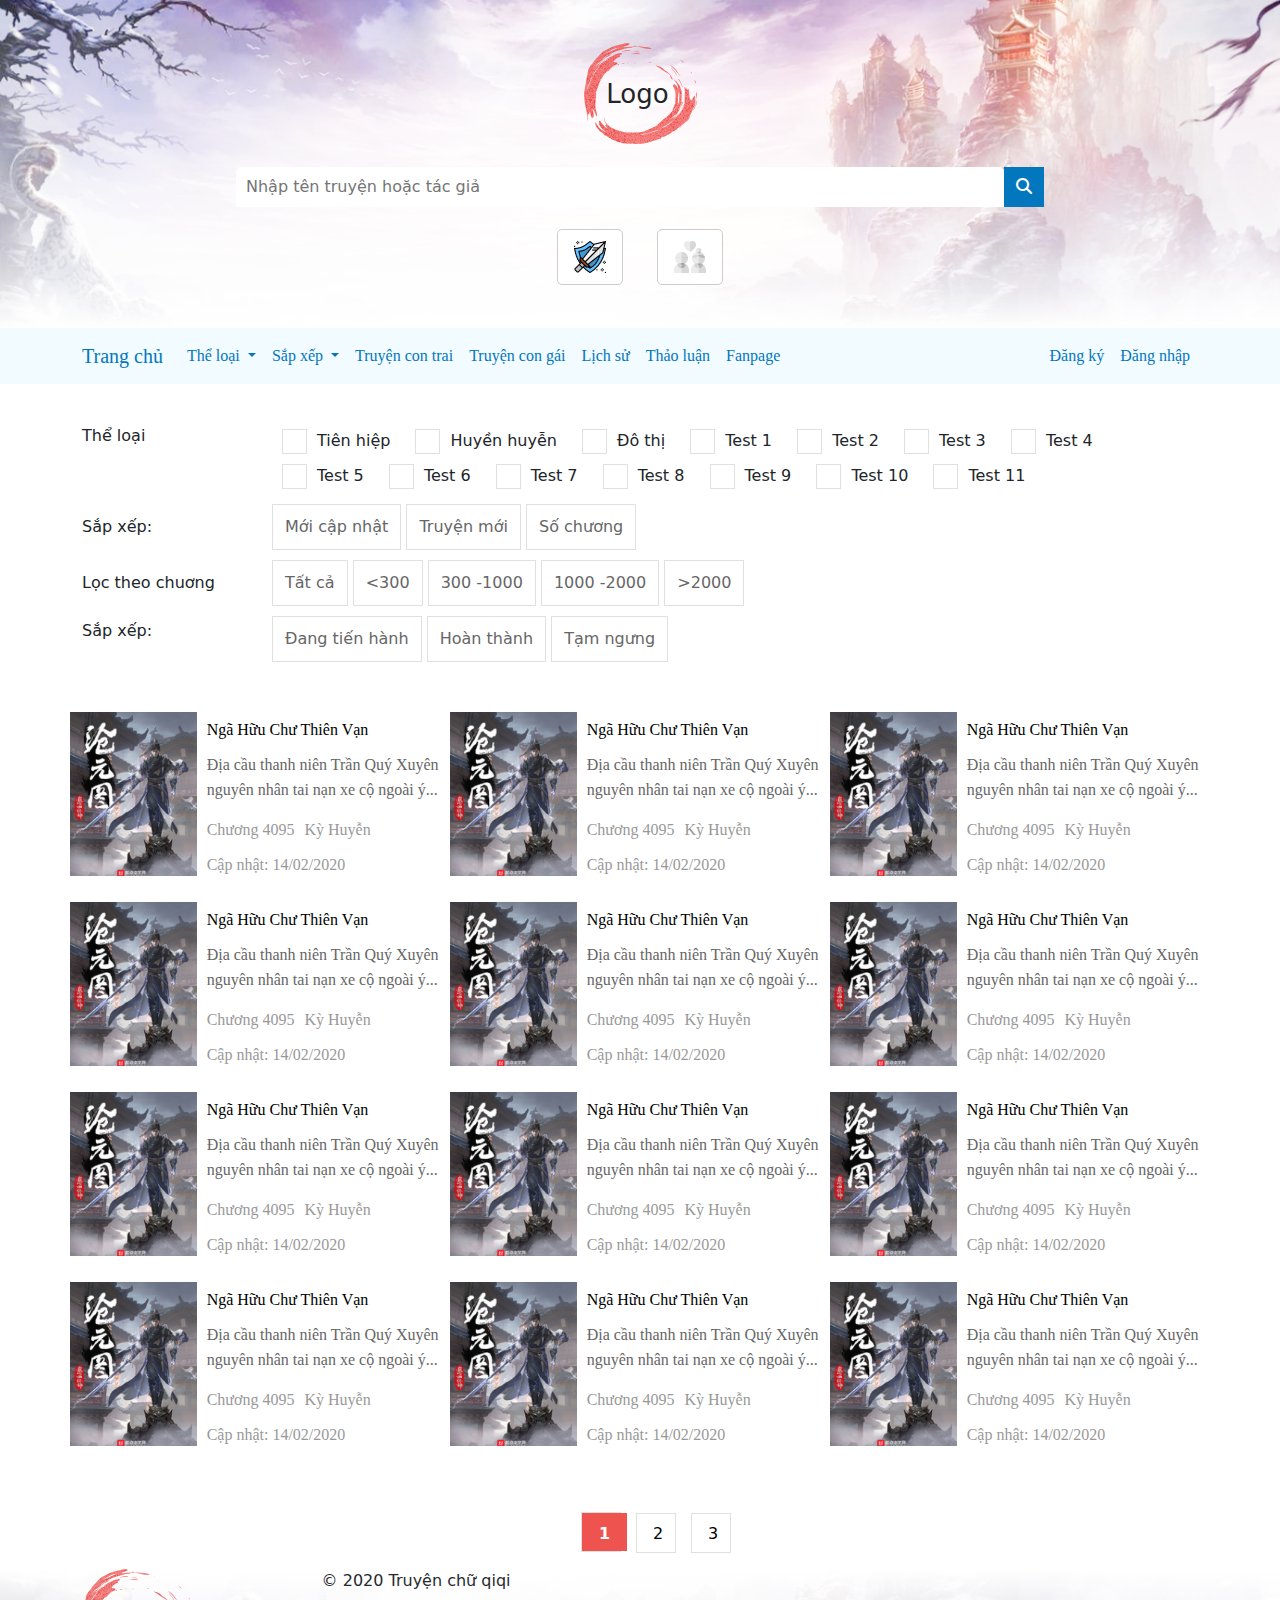
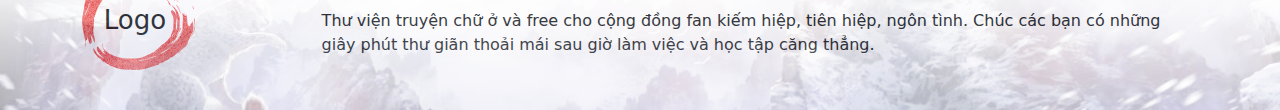
<file: list-stories.html>
<!DOCTYPE html>
<html lang="en">
<head>
    <meta charset="UTF-8">
    <meta http-equiv="X-UA-Compatible" content="IE=edge">
    <meta name="viewport" content="width=device-width, initial-scale=1.0">
    <meta name="viewport" content="width=device-width, initial-scale=1, maximum-scale=1, user-scalable=no">
    <title>Truyện Của Tui</title>
    <!-- <link href="https://cdn.jsdelivr.net/npm/bootstrap@5.0.2/dist/css/bootstrap.min.css" rel="stylesheet" integrity="sha384-EVSTQN3/azprG1Anm3QDgpJLIm9Nao0Yz1ztcQTwFspd3yD65VohhpuuCOmLASjC" crossorigin="anonymous"> -->
    <link rel="stylesheet" href="css/styles.css">
    <link rel="stylesheet" href="css/list.css">
    <script src="js/script.js"></script>
    <script src="https://ajax.googleapis.com/ajax/libs/jquery/1.9.1/jquery.min.js"></script>
    <script src="js/pagination_custom.js"></script>

    <link href="https://cdn.jsdelivr.net/npm/bootstrap@5.0.2/dist/css/bootstrap.min.css" rel="stylesheet">
    <!-- <script src="https://cdn.jsdelivr.net/npm/bootstrap@5.0.2/dist/js/bootstrap.bundle.min.js"></script> -->
    <link href="https://cdnjs.cloudflare.com/ajax/libs/font-awesome/6.1.2/css/all.min.css" rel="stylesheet">

    <!-- <link rel="stylesheet" href="https://stackpath.bootstrapcdn.com/bootstrap/4.1.3/css/bootstrap.min.css" integrity="sha384-MCw98/SFnGE8fJT3GXwEOngsV7Zt27NXFoaoApmYm81iuXoPkFOJwJ8ERdknLPMO" crossorigin="anonymous">
    <link rel="stylesheet" href="https://use.fontawesome.com/releases/v5.5.0/css/all.css" integrity="sha384-B4dIYHKNBt8Bc12p+WXckhzcICo0wtJAoU8YZTY5qE0Id1GSseTk6S+L3BlXeVIU" crossorigin="anonymous"> -->
 
</head>
<body>    
    <div class="background-header container-fluid">
      <div class="header-mb">
          <div class="circle-mb">
              <img src="./assets/svg/logo.svg" alt="" class="icon-logo-mb">
              <div class="centered-mb">Logo</div>
          </div>
          <div class="content-header-mb">
            <div class="d-flex justify-content-center h-100">
              <div class="searchbar">
                <input class="search_input" type="text" name="" placeholder="Search...">
                <a href="#" class="search_icon"><i class="fas fa-search"></i></a>
              </div>
            </div>
            <!-- <p style="display: flex; float:right"> -->
            <p >
              <a class="btn btn-primary" data-bs-toggle="collapse" href="#collapseExample" role="button" aria-expanded="false" aria-controls="collapseExample">
                <i class="fa-solid fa-arrows-rotate"></i>
              </a>
            </p>
            <div class="collapse" id="collapseExample">
              <div class="btn-sex-mb">
                <button class="sex-mb">
                  <img class="img-btn-mb" src="./assets/image/male.png"/>
                </button>
                <span style="padding:14px"></span>
                <button class="sex-mb">
                    <img class="img-btn-mb" src="./assets/image/female.png"/>
                </button>
              </div>
            </div>
          </div>
        </div>
    <!-- <header> -->
        <img src="./assets/image/bg_game_1.png" class="img-header" />
        <div class="content-center">
            <div class="circle">
                <img src="./assets/svg/logo.svg" alt="" class="icon-logo">
                <div class="centered">Logo</div>
            </div>
            <div class="search">
                <input type="text" id="search" class="input-search" placeholder="Nhập tên truyện hoặc tác giả "/>
                <button class="btn-search"><i class="fa-solid fa-magnifying-glass" style="color: white"></i></button>
                <ul class="drop"></ul>
            </div>
            <div>
                <button class="sex">
                    <img class="img-btn" src="./assets/image/male.png"/>
                </button>
                <span style="padding:14px"></span>
                <button class="sex">
                    <img class="img-btn" src="./assets/image/female.png"/>
                </button>
            </div>
        </div>
        
    </div>
    <div>

      <nav class="navbar navbar-expand-lg navbar-light background-navbar">
        <div class="container">
            <a href="./index.html" class="navbar-brand ">Trang chủ</a>
            <button type="button" class="navbar-toggler" data-bs-toggle="collapse" data-bs-target="#navbarCollapse">
                <span class="navbar-toggler-icon"></span>
            </button>
            <div class="collapse navbar-collapse" id="navbarCollapse">
              <ul class="navbar-nav me-auto mb-2 mb-lg-0">
                <!-- <li class="nav-item">
                  <a class="nav-link active" aria-current="page" href="#">Trang chủ</a>
                </li> -->
                <li class="nav-item dropdown">
                  <a class="nav-link dropdown-toggle custom-text" href="#" id="navbarDropdown" role="button" data-bs-toggle="dropdown" aria-expanded="false">
                    Thể loại
                  </a>
                  <ul class="dropdown-menu multi-column columns-3" aria-labelledby="navbarDropdown">
                    <div class="row">
                      <div class="col-sm-4">
                        <ul class="multi-column-dropdown">
                          <li><a href="./list-stories.html">Tiên hiệp</a></li>
                          <li><a href="./list-stories.html">Khoa huyễn</a></li>
                          <li><a href="./list-stories.html">Lịch sử</a></li>
                          <li><a href="./list-stories.html">Du hí</a></li>
                          <li><a href="./list-stories.html" style="border: 0;">Ngôn tình</a></li>
                        </ul>
                      </div>
                      <div class="col-sm-4">
                        <ul class="multi-column-dropdown">
                          <li><a href="./list-stories.html">Huyền huyễn</a></li>
                          <li><a href="./list-stories.html">Kỳ huyễn</a></li>
                          <li><a href="./list-stories.html">Đồng nhân</a></li>
                          <li><a href="./list-stories.html">Canh kỵ</a></li>
                          <li><a href="./list-stories.html" style="border: 0;">Nữ cường</a></li>
                        </ul>
                      </div>
                      <div class="col-sm-4">
                        <ul class="multi-column-dropdown">
                          <li><a href="./list-stories.html">Đô thị</a></li>
                          <li><a href="./list-stories.html">Võ hiệp</a></li>
                          <li><a href="./list-stories.html">Quân sự</a></li>
                          <li><a href="./list-stories.html">Linh dị</a></li>
                          <li><a href="./list-stories.html" style="border: 0;">Đam mỹ</a></li>
                        </ul>
                      </div>
                      <!-- <p class="col-4"><a href="#">Tiên hiệp</a></p>
                      <p class="col-4"><a href="#">Tiên hiệp</a></p>
                      <p class="col-4"><a href="#">Tiên hiệp</a></p>
                      <p class="col-4"><a href="#">Tiên hiệp</a></p>
                      <p class="col-4"><a href="#">Tiên hiệp</a></p>
                      <p class="col-4"><a href="#">Tiên hiệp</a></p> -->
                    </div>
                  </ul>
                </li>
                <li class="nav-item dropdown">
                  <a class="nav-link dropdown-toggle" href="#" id="navbarDropdown" role="button" data-bs-toggle="dropdown" aria-expanded="false">
                    Sắp xếp
                  </a>
                  <ul class="dropdown-menu" aria-labelledby="navbarDropdown">
                    <li><a class="dropdown-item" href="#">Action</a></li>
                    <li><a class="dropdown-item" href="#">Another action</a></li>
                    <li><hr class="dropdown-divider"></li>
                    <li><a class="dropdown-item" href="#">Something else here</a></li>
                  </ul>
                </li>
                <li class="nav-item">
                  <a href="#" class="nav-item nav-link">Truyện con trai</a>
                </li>
                <li class="nav-item">
                  <a href="#" class="nav-item nav-link">Truyện con gái</a>
                </li>
                <li class="nav-item">
                  <a href="#" class="nav-item nav-link">Lịch sử</a>
                </li>
                <li class="nav-item">
                  <a href="#" class="nav-item nav-link">Thảo luận</a>
                </li>
                <li class="nav-item">
                  <a href="#" class="nav-item nav-link">Fanpage</a>
                </li>
              </ul>
              <div class="navbar-nav ms-auto">
                <a href="#" class="nav-item nav-link" data-bs-toggle="modal" data-bs-target="#exampleModal">Đăng ký</a>
                <a href="#" class="nav-item nav-link" data-bs-toggle="modal" data-bs-target="#exampleModal">Đăng nhập</a>
            </div>
              <!-- <form class="d-flex">
                <input class="form-control me-2" type="search" placeholder="Search" aria-label="Search">
                <button class="btn btn-outline-success" type="submit">Search</button>
              </form> -->
            </div>
        </div>
    </nav>
    </div>

    <!-- ---------------------------BODY------------------------- -->
    <div class="container content">
      <!-- categories -->
      <div class="categories margin-space">
        <div class="row">
          <div class="col-2">
            <p>Thể loại</p>
          </div>
          <div class="col-10">
              <div class="checkbox-center">
                <input id="tien_hiep" type="checkbox" />
                <label for="tien_hiep">Tiên hiệp</label>
                <input id="huyen_huyen" type="checkbox" />
                <label for="huyen_huyen">Huyền huyễn</label>
              
                <input id="do_thi" type="checkbox" />
                <label for="do_thi">Đô thị</label>
              
                <input id="test" type="checkbox" />
                <label for="test">Test 1</label>
              
                <input id="test2" type="checkbox" />
                <label for="test2">Test 2</label>
              
                <input id="test3" type="checkbox"/>
                <label for="test3">Test 3</label>
              
                <input id="test4" type="checkbox" />
                <label for="test4">Test 4</label>
              
                <input id="test5" type="checkbox" />
                <label for="test5">Test 5</label>
              
                <input id="test6" type="checkbox" />
                <label for="test6">Test 6</label>
              
                <input id="test7" type="checkbox" />
                <label for="test7">Test 7</label>
              
                <input id="test8" type="checkbox" />
                <label for="test8">Test 8</label>
              
                <input id="test9" type="checkbox" />
                <label for="test9">Test 9</label>
              
                <input id="test10" type="checkbox" />
                <label for="test10">Test 10</label>
              
                <input id="test11" type="checkbox" />
                <label for="test11">Test 11</label>
              </div>
          </div>
        </div>
      </div>
      <!-- filter -->
      <div class="filter-list margin-space">
        <div class="row">
          <div class="col-2" style="align-self: center;">
            <p style="margin: 0;">Sắp xếp:</p>
          </div>
          <div class="col-10">
            <div class="new-update">
              <label>
                <input type="radio" name="test2" value="2">
                <span>Mới cập nhật</span>
              </label>   
              <label>
                <input type="radio" name="test2" value="2">
                <span>Truyện mới</span>
              </label>   
              <label>
                <input type="radio" name="test2" value="2">
                <span>Số chương</span>
              </label>   
            </div>
          </div>
        </div>

      </div>
      <!-- filter for chap -->
      <div class="filter-list margin-space">
        <div class="row">
          <div class="col-2" style="align-self: center;">
            <p style="margin: 0;">Lọc theo chuơng</p>
          </div>
          <div class="col-10">
            <div class="new-update">
              <label>
                <input type="radio" name="test1" value="1">
                <span>Tất cả</span>
              </label>   
              <label>
                <input type="radio" name="test1" value="1">
                <span>&#60;300</span>
              </label>   
              <label>
                <input type="radio" name="test1" value="1">
                <span>300 -1000</span>
              </label>   
              <label>
                <input type="radio" name="test1" value="1">
                <span>1000 -2000</span>
              </label>   
              <label>
                <input type="radio" name="test1" value="1">
                <span>&#62;2000</span>
              </label>   
            </div>
          </div>
        </div>

      </div>
      <!-- status -->
      <div class="filter-list margin-space">
        <div class="row">
          <div class="col-2" style="align-self: center;">
            <p>Sắp xếp:</p>
          </div>
          <div class="col-10">
            <div class="new-update">
              <label>
                <input type="radio" name="test" value="1">
                <span>Đang tiến hành</span>
              </label>   
              <label>
                <input type="radio" name="test" value="2">
                <span>Hoàn thành</span>
              </label>   
              <label>
                <input type="radio" name="test" value="3">
                <span>Tạm ngưng</span>
              </label>   
            </div>
          </div>
        </div>

      </div>

      <!-- Story -->
      <div class="list-story-update row">
        <div class="col-12 col-xs-12 col-sm-12 col-md-6 col-lg-4 row clone-content line-content">
          <div class="content-image col-4">
            <img src="./assets/image/Rectangle_5.png" class="image-story" />
          </div>
          <div class="detail-story col-8">
            <p class="name-story"><a href="./story.html">Ngã Hữu Chư Thiên Vạn</a> </p>
            <p class="content-story">Địa cầu thanh niên Trần Quý Xuyên nguyên nhân tai nạn xe cộ ngoài ý...</p>
            <div class="custom-chap-category">
              <p style="margin-right: 10px;"><a href="#">Chương 4095</a></p>
              <p ><a href="#">Kỳ Huyễn</a></p>
            </div>
            <p>Cập nhật: 14/02/2020</p>
          </div>
        </div>
        <div class="col-12 col-xs-12 col-sm-12 col-md-6 col-lg-4 row clone-content line-content">
          <div class="content-image col-4">
            <img src="./assets/image/Rectangle_5.png" class="image-story" />
          </div>
          <div class="detail-story col-8">
            <p class="name-story"><a href="#">Ngã Hữu Chư Thiên Vạn</a> </p>
            <p class="content-story">Địa cầu thanh niên Trần Quý Xuyên nguyên nhân tai nạn xe cộ ngoài ý...</p>
            <div class="custom-chap-category">
              <p style="margin-right: 10px;"><a href="#">Chương 4095</a></p>
              <p ><a href="#">Kỳ Huyễn</a></p>
            </div>
            <p>Cập nhật: 14/02/2020</p>
          </div>
        </div>
        <div class="col-12 col-xs-12 col-sm-12 col-md-6 col-lg-4 row clone-content line-content">
          <div class="content-image col-4">
            <img src="./assets/image/Rectangle_5.png" class="image-story" />
          </div>
          <div class="detail-story col-8">
            <p class="name-story"><a href="#">Ngã Hữu Chư Thiên Vạn</a> </p>
            <p class="content-story">Địa cầu thanh niên Trần Quý Xuyên nguyên nhân tai nạn xe cộ ngoài ý...</p>
            <div class="custom-chap-category">
              <p style="margin-right: 10px;"><a href="#">Chương 4095</a></p>
              <p ><a href="#">Kỳ Huyễn</a></p>
            </div>
            <p>Cập nhật: 14/02/2020</p>
          </div>
        </div>
        <div class="col-12 col-xs-12 col-sm-12 col-md-6 col-lg-4 row clone-content line-content">
          <div class="content-image col-4">
            <img src="./assets/image/Rectangle_5.png" class="image-story" />
          </div>
          <div class="detail-story col-8">
            <p class="name-story"><a href="#">Ngã Hữu Chư Thiên Vạn</a> </p>
            <p class="content-story">Địa cầu thanh niên Trần Quý Xuyên nguyên nhân tai nạn xe cộ ngoài ý...</p>
            <div class="custom-chap-category">
              <p style="margin-right: 10px;"><a href="#">Chương 4095</a></p>
              <p ><a href="#">Kỳ Huyễn</a></p>
            </div>
            <p>Cập nhật: 14/02/2020</p>
          </div>
        </div>
        <div class="col-12 col-xs-12 col-sm-12 col-md-6 col-lg-4 row clone-content line-content">
          <div class="content-image col-4">
            <img src="./assets/image/Rectangle_5.png" class="image-story" />
          </div>
          <div class="detail-story col-8">
            <p class="name-story"><a href="#">Ngã Hữu Chư Thiên Vạn</a> </p>
            <p class="content-story">Địa cầu thanh niên Trần Quý Xuyên nguyên nhân tai nạn xe cộ ngoài ý...</p>
            <div class="custom-chap-category">
              <p style="margin-right: 10px;"><a href="#">Chương 4095</a></p>
              <p ><a href="#">Kỳ Huyễn</a></p>
            </div>
            <p>Cập nhật: 14/02/2020</p>
          </div>
        </div>
        <div class="col-12 col-xs-12 col-sm-12 col-md-6 col-lg-4 row clone-content line-content">
          <div class="content-image col-4">
            <img src="./assets/image/Rectangle_5.png" class="image-story" />
          </div>
          <div class="detail-story col-8">
            <p class="name-story"><a href="#">Ngã Hữu Chư Thiên Vạn</a> </p>
            <p class="content-story">Địa cầu thanh niên Trần Quý Xuyên nguyên nhân tai nạn xe cộ ngoài ý...</p>
            <div class="custom-chap-category">
              <p style="margin-right: 10px;"><a href="#">Chương 4095</a></p>
              <p ><a href="#">Kỳ Huyễn</a></p>
            </div>
            <p>Cập nhật: 14/02/2020</p>
          </div>
        </div>
        <div class="col-12 col-xs-12 col-sm-12 col-md-6 col-lg-4 row clone-content line-content">
          <div class="content-image col-4">
            <img src="./assets/image/Rectangle_5.png" class="image-story" />
          </div>
          <div class="detail-story col-8">
            <p class="name-story"><a href="#">Ngã Hữu Chư Thiên Vạn</a> </p>
            <p class="content-story">Địa cầu thanh niên Trần Quý Xuyên nguyên nhân tai nạn xe cộ ngoài ý...</p>
            <div class="custom-chap-category">
              <p style="margin-right: 10px;"><a href="#">Chương 4095</a></p>
              <p ><a href="#">Kỳ Huyễn</a></p>
            </div>
            <p>Cập nhật: 14/02/2020</p>
          </div>
        </div>
        <div class="col-12 col-xs-12 col-sm-12 col-md-6 col-lg-4 row clone-content line-content">
          <div class="content-image col-4">
            <img src="./assets/image/Rectangle_5.png" class="image-story" />
          </div>
          <div class="detail-story col-8">
            <p class="name-story"><a href="#">Ngã Hữu Chư Thiên Vạn</a> </p>
            <p class="content-story">Địa cầu thanh niên Trần Quý Xuyên nguyên nhân tai nạn xe cộ ngoài ý...</p>
            <div class="custom-chap-category">
              <p style="margin-right: 10px;"><a href="#">Chương 4095</a></p>
              <p ><a href="#">Kỳ Huyễn</a></p>
            </div>
            <p>Cập nhật: 14/02/2020</p>
          </div>
        </div>
        <div class="col-12 col-xs-12 col-sm-12 col-md-6 col-lg-4 row clone-content line-content">
          <div class="content-image col-4">
            <img src="./assets/image/Rectangle_5.png" class="image-story" />
          </div>
          <div class="detail-story col-8">
            <p class="name-story"><a href="#">Ngã Hữu Chư Thiên Vạn</a> </p>
            <p class="content-story">Địa cầu thanh niên Trần Quý Xuyên nguyên nhân tai nạn xe cộ ngoài ý...</p>
            <div class="custom-chap-category">
              <p style="margin-right: 10px;"><a href="#">Chương 4095</a></p>
              <p ><a href="#">Kỳ Huyễn</a></p>
            </div>
            <p>Cập nhật: 14/02/2020</p>
          </div>
        </div>
        <div class="col-12 col-xs-12 col-sm-12 col-md-6 col-lg-4 row clone-content line-content">
          <div class="content-image col-4">
            <img src="./assets/image/Rectangle_5.png" class="image-story" />
          </div>
          <div class="detail-story col-8">
            <p class="name-story"><a href="#">Ngã Hữu Chư Thiên Vạn</a> </p>
            <p class="content-story">Địa cầu thanh niên Trần Quý Xuyên nguyên nhân tai nạn xe cộ ngoài ý...</p>
            <div class="custom-chap-category">
              <p style="margin-right: 10px;"><a href="#">Chương 4095</a></p>
              <p ><a href="#">Kỳ Huyễn</a></p>
            </div>
            <p>Cập nhật: 14/02/2020</p>
          </div>
        </div>
        <div class="col-12 col-xs-12 col-sm-12 col-md-6 col-lg-4 row clone-content line-content">
          <div class="content-image col-4">
            <img src="./assets/image/Rectangle_5.png" class="image-story" />
          </div>
          <div class="detail-story col-8">
            <p class="name-story"><a href="#">Ngã Hữu Chư Thiên Vạn</a> </p>
            <p class="content-story">Địa cầu thanh niên Trần Quý Xuyên nguyên nhân tai nạn xe cộ ngoài ý...</p>
            <div class="custom-chap-category">
              <p style="margin-right: 10px;"><a href="#">Chương 4095</a></p>
              <p ><a href="#">Kỳ Huyễn</a></p>
            </div>
            <p>Cập nhật: 14/02/2020</p>
          </div>
        </div>
        <div class="col-12 col-xs-12 col-sm-12 col-md-6 col-lg-4 row clone-content line-content">
          <div class="content-image col-4">
            <img src="./assets/image/Rectangle_5.png" class="image-story" />
          </div>
          <div class="detail-story col-8">
            <p class="name-story"><a href="#">Ngã Hữu Chư Thiên Vạn</a> </p>
            <p class="content-story">Địa cầu thanh niên Trần Quý Xuyên nguyên nhân tai nạn xe cộ ngoài ý...</p>
            <div class="custom-chap-category">
              <p style="margin-right: 10px;"><a href="#">Chương 4095</a></p>
              <p ><a href="#">Kỳ Huyễn</a></p>
            </div>
            <p>Cập nhật: 14/02/2020</p>
          </div>
        </div>
        <div class="col-12 col-xs-12 col-sm-12 col-md-6 col-lg-4 row clone-content line-content">
          <div class="content-image col-4">
            <img src="./assets/image/Rectangle_5.png" class="image-story" />
          </div>
          <div class="detail-story col-8">
            <p class="name-story"><a href="#">Ngã Hữu Chư Thiên Vạn</a> </p>
            <p class="content-story">Địa cầu thanh niên Trần Quý Xuyên nguyên nhân tai nạn xe cộ ngoài ý...</p>
            <div class="custom-chap-category">
              <p style="margin-right: 10px;"><a href="#">Chương 4095</a></p>
              <p ><a href="#">Kỳ Huyễn</a></p>
            </div>
            <p>Cập nhật: 14/02/2020</p>
          </div>
        </div>
        <div class="col-12 col-xs-12 col-sm-12 col-md-6 col-lg-4 row clone-content line-content">
          <div class="content-image col-4">
            <img src="./assets/image/Rectangle_5.png" class="image-story" />
          </div>
          <div class="detail-story col-8">
            <p class="name-story"><a href="#">Ngã Hữu Chư Thiên Vạn</a> </p>
            <p class="content-story">Địa cầu thanh niên Trần Quý Xuyên nguyên nhân tai nạn xe cộ ngoài ý...</p>
            <div class="custom-chap-category">
              <p style="margin-right: 10px;"><a href="#">Chương 4095</a></p>
              <p ><a href="#">Kỳ Huyễn</a></p>
            </div>
            <p>Cập nhật: 14/02/2020</p>
          </div>
        </div>
        <div class="col-12 col-xs-12 col-sm-12 col-md-6 col-lg-4 row clone-content line-content">
          <div class="content-image col-4">
            <img src="./assets/image/Rectangle_5.png" class="image-story" />
          </div>
          <div class="detail-story col-8">
            <p class="name-story"><a href="#">Ngã Hữu Chư Thiên Vạn</a> </p>
            <p class="content-story">Địa cầu thanh niên Trần Quý Xuyên nguyên nhân tai nạn xe cộ ngoài ý...</p>
            <div class="custom-chap-category">
              <p style="margin-right: 10px;"><a href="#">Chương 4095</a></p>
              <p ><a href="#">Kỳ Huyễn</a></p>
            </div>
            <p>Cập nhật: 14/02/2020</p>
          </div>
        </div>
        <div class="col-12 col-xs-12 col-sm-12 col-md-6 col-lg-4 row clone-content line-content">
          <div class="content-image col-4">
            <img src="./assets/image/Rectangle_5.png" class="image-story" />
          </div>
          <div class="detail-story col-8">
            <p class="name-story"><a href="#">Ngã Hữu Chư Thiên Vạn</a> </p>
            <p class="content-story">Địa cầu thanh niên Trần Quý Xuyên nguyên nhân tai nạn xe cộ ngoài ý...</p>
            <div class="custom-chap-category">
              <p style="margin-right: 10px;"><a href="#">Chương 4095</a></p>
              <p ><a href="#">Kỳ Huyễn</a></p>
            </div>
            <p>Cập nhật: 14/02/2020</p>
          </div>
        </div>
        <div class="col-12 col-xs-12 col-sm-12 col-md-6 col-lg-4 row clone-content line-content">
          <div class="content-image col-4">
            <img src="./assets/image/Rectangle_5.png" class="image-story" />
          </div>
          <div class="detail-story col-8">
            <p class="name-story"><a href="#">Ngã Hữu Chư Thiên Vạn</a> </p>
            <p class="content-story">Địa cầu thanh niên Trần Quý Xuyên nguyên nhân tai nạn xe cộ ngoài ý...</p>
            <div class="custom-chap-category">
              <p style="margin-right: 10px;"><a href="#">Chương 4095</a></p>
              <p ><a href="#">Kỳ Huyễn</a></p>
            </div>
            <p>Cập nhật: 14/02/2020</p>
          </div>
        </div>
        <div class="col-12 col-xs-12 col-sm-12 col-md-6 col-lg-4 row clone-content line-content">
          <div class="content-image col-4">
            <img src="./assets/image/Rectangle_5.png" class="image-story" />
          </div>
          <div class="detail-story col-8">
            <p class="name-story"><a href="#">Ngã Hữu Chư Thiên Vạn</a> </p>
            <p class="content-story">Địa cầu thanh niên Trần Quý Xuyên nguyên nhân tai nạn xe cộ ngoài ý...</p>
            <div class="custom-chap-category">
              <p style="margin-right: 10px;"><a href="#">Chương 4095</a></p>
              <p ><a href="#">Kỳ Huyễn</a></p>
            </div>
            <p>Cập nhật: 14/02/2020</p>
          </div>
        </div>
        <div class="col-12 col-xs-12 col-sm-12 col-md-6 col-lg-4 row clone-content line-content">
          <div class="content-image col-4">
            <img src="./assets/image/Rectangle_5.png" class="image-story" />
          </div>
          <div class="detail-story col-8">
            <p class="name-story"><a href="#">Ngã Hữu Chư Thiên Vạn</a> </p>
            <p class="content-story">Địa cầu thanh niên Trần Quý Xuyên nguyên nhân tai nạn xe cộ ngoài ý...</p>
            <div class="custom-chap-category">
              <p style="margin-right: 10px;"><a href="#">Chương 4095</a></p>
              <p ><a href="#">Kỳ Huyễn</a></p>
            </div>
            <p>Cập nhật: 14/02/2020</p>
          </div>
        </div>
        <div class="col-12 col-xs-12 col-sm-12 col-md-6 col-lg-4 row clone-content line-content">
          <div class="content-image col-4">
            <img src="./assets/image/Rectangle_5.png" class="image-story" />
          </div>
          <div class="detail-story col-8">
            <p class="name-story"><a href="#">Ngã Hữu Chư Thiên Vạn</a> </p>
            <p class="content-story">Địa cầu thanh niên Trần Quý Xuyên nguyên nhân tai nạn xe cộ ngoài ý...</p>
            <div class="custom-chap-category">
              <p style="margin-right: 10px;"><a href="#">Chương 4095</a></p>
              <p ><a href="#">Kỳ Huyễn</a></p>
            </div>
            <p>Cập nhật: 14/02/2020</p>
          </div>
        </div>
        <div class="col-12 col-xs-12 col-sm-12 col-md-6 col-lg-4 row clone-content line-content">
          <div class="content-image col-4">
            <img src="./assets/image/Rectangle_5.png" class="image-story" />
          </div>
          <div class="detail-story col-8">
            <p class="name-story"><a href="#">Ngã Hữu Chư Thiên Vạn</a> </p>
            <p class="content-story">Địa cầu thanh niên Trần Quý Xuyên nguyên nhân tai nạn xe cộ ngoài ý...</p>
            <div class="custom-chap-category">
              <p style="margin-right: 10px;"><a href="#">Chương 4095</a></p>
              <p ><a href="#">Kỳ Huyễn</a></p>
            </div>
            <p>Cập nhật: 14/02/2020</p>
          </div>
        </div>
        <div class="col-12 col-xs-12 col-sm-12 col-md-6 col-lg-4 row clone-content line-content">
          <div class="content-image col-4">
            <img src="./assets/image/Rectangle_5.png" class="image-story" />
          </div>
          <div class="detail-story col-8">
            <p class="name-story"><a href="#">Ngã Hữu Chư Thiên Vạn</a> </p>
            <p class="content-story">Địa cầu thanh niên Trần Quý Xuyên nguyên nhân tai nạn xe cộ ngoài ý...</p>
            <div class="custom-chap-category">
              <p style="margin-right: 10px;"><a href="#">Chương 4095</a></p>
              <p ><a href="#">Kỳ Huyễn</a></p>
            </div>
            <p>Cập nhật: 14/02/2020</p>
          </div>
        </div>
        <div class="col-12 col-xs-12 col-sm-12 col-md-6 col-lg-4 row clone-content line-content">
          <div class="content-image col-4">
            <img src="./assets/image/Rectangle_5.png" class="image-story" />
          </div>
          <div class="detail-story col-8">
            <p class="name-story"><a href="#">Ngã Hữu Chư Thiên Vạn</a> </p>
            <p class="content-story">Địa cầu thanh niên Trần Quý Xuyên nguyên nhân tai nạn xe cộ ngoài ý...</p>
            <div class="custom-chap-category">
              <p style="margin-right: 10px;"><a href="#">Chương 4095</a></p>
              <p ><a href="#">Kỳ Huyễn</a></p>
            </div>
            <p>Cập nhật: 14/02/2020</p>
          </div>
        </div>
        <div class="col-12 col-xs-12 col-sm-12 col-md-6 col-lg-4 row clone-content line-content">
          <div class="content-image col-4">
            <img src="./assets/image/Rectangle_5.png" class="image-story" />
          </div>
          <div class="detail-story col-8">
            <p class="name-story"><a href="#">Ngã Hữu Chư Thiên Vạn</a> </p>
            <p class="content-story">Địa cầu thanh niên Trần Quý Xuyên nguyên nhân tai nạn xe cộ ngoài ý...</p>
            <div class="custom-chap-category">
              <p style="margin-right: 10px;"><a href="#">Chương 4095</a></p>
              <p ><a href="#">Kỳ Huyễn</a></p>
            </div>
            <p>Cập nhật: 14/02/2020</p>
          </div>
        </div>
        <div class="col-12 col-xs-12 col-sm-12 col-md-6 col-lg-4 row clone-content line-content">
          <div class="content-image col-4">
            <img src="./assets/image/Rectangle_5.png" class="image-story" />
          </div>
          <div class="detail-story col-8">
            <p class="name-story"><a href="#">Ngã Hữu Chư Thiên Vạn</a> </p>
            <p class="content-story">Địa cầu thanh niên Trần Quý Xuyên nguyên nhân tai nạn xe cộ ngoài ý...</p>
            <div class="custom-chap-category">
              <p style="margin-right: 10px;"><a href="#">Chương 4095</a></p>
              <p ><a href="#">Kỳ Huyễn</a></p>
            </div>
            <p>Cập nhật: 14/02/2020</p>
          </div>
        </div>
      </div>

      <ul id="pagin">
         
      </ul>

      <!-- <div class="pagination">
        <a href="#">&laquo;</a>
        <a href="#" class="active">1</a>
        <a  href="#">2</a>
        <a href="#">3</a>
        <a href="#">4</a>
        <a href="#">5</a>
        <a href="#">6</a>
        <a href="#">&raquo;</a>
      </div> -->


      <!-- <div class="line-content">1 I have some content</div>
      <div class="line-content">2 I have some content</div>
      <div class="line-content">3 I have some content</div>
      <div class="line-content">4 I have some content</div>
      <div class="line-content">5 I have some content</div>
      <div class="line-content">6 I have some content</div>
      <div class="line-content">7 I have some content</div>
      <div class="line-content">8 I have some content</div>
      <div class="line-content">9 I have some content</div>
      <div class="line-content">10 I have some content</div>
      <div class="line-content">11 I have some content</div>
      <div class="line-content">12 I have some content</div>
      <div class="line-content">13 I have some content</div>
      <div class="line-content">14 I have some content</div>
      <div class="line-content">15 I have some content</div>
      <div class="line-content">16 I have some content</div>
      <div class="line-content">17 I have some content</div>
      <div class="line-content">18 I have some content</div>
      <div class="line-content">19 I have some content</div>
      <div class="line-content">20 I have some content</div>
      <div class="line-content">21 I have some content</div>
      <div class="line-content">22 I have some content</div>
      <div class="line-content">23 I have some content</div>
      <div class="line-content">24 I have some content</div>
      <div class="line-content">25 I have some content</div>
      <div class="line-content">26 I have some content</div>
      <div class="line-content">27 I have some content</div>
      <div class="line-content">28 I have some content</div>
      <div class="line-content">29 I have some content</div>
      <div class="line-content">30 I have some content</div>
      <div class="line-content">31 I have some content</div>
      <div class="line-content">32 I have some content</div>
      <div class="line-content">33 I have some content</div>
      <div class="line-content">34 I have some content</div>
      <div class="line-content">35 I have some content</div>
      <div class="line-content">36 I have some content</div>
      <div class="line-content">37 I have some content</div>
      <div class="line-content">38 I have some content</div>
      <div class="line-content">39 I have some content</div>
      <div class="line-content">10 I have some content</div>
      <div class="line-content">11 I have some content</div>
      <div class="line-content">11 I have some content</div>
      <div class="line-content">11 I have some content</div>
      <div class="line-content">11 I have some content</div>
      <ul id="pagin">
         
      </ul> -->
    </div>


    <!-- --------------------------FOOTER------------------------- -->
    <div class="footer">
      <div class="container">
        <div class="content-footer">
          <div class="circle">
            <img src="./assets/svg/logo.svg" alt="" class="icon-logo">
            <div class="centered" style="left:53px">Logo</div>
            
            <div class="copyright">
              <p>© 2020 Truyện chữ qiqi</p>
              <p>Thư viện truyện chữ ở và free cho cộng đồng fan kiếm hiệp, tiên hiệp, ngôn tình. Chúc các bạn có những giây phút thư giãn thoải mái sau giờ làm việc và học tập căng thẳng.</p>
            </div>
          </div>
        </div>
        
        
      </div>
      <img src="./assets/image/footer.png" class="img-footer" />
      <div class="container footer-mb" style="height: 0;">
        <div class="content-footer-mb">
          <div class="circle-ft-mb">
            <img src="./assets/svg/logo.svg" alt="" class="icon-logo-mb">
            <div class="centered-ft-mb">Logo</div>
          </div>
          <div class="copyright-mb">
            <p>© 2020 Truyện chữ qiqi</p>
            <p>Thư viện truyện chữ ở và free cho cộng đồng fan kiếm hiệp, tiên hiệp, ngôn tình. Chúc các bạn có những giây phút thư giãn thoải mái sau giờ làm việc và học tập căng thẳng.</p>
          </div>
        </div>
      </div>
    </div>





    <!-- Modal -->
<div class="modal fade" id="exampleModal" tabindex="-1" aria-labelledby="exampleModalLabel" aria-hidden="true">
  <div class="modal-dialog modal-dialog-centered">
    <div class="modal-content">
      <div class="modal-header">
        <ul class="nav nav-tabs" id="myTab" role="tablist">
          <li class="nav-item" role="presentation">
            <button class="nav-link active" id="login-tab" data-bs-toggle="tab" data-bs-target="#login" type="button" role="tab" aria-controls="login" aria-selected="true">Đăng nhập</button>
          </li>
          <li class="nav-item" role="presentation">
            <button class="nav-link" id="register-tab" data-bs-toggle="tab" data-bs-target="#register" type="button" role="tab" aria-controls="register" aria-label="selected="false">Đăng ký</button>
          </li>
        </ul>
        <!-- <h5 class="modal-title" id="exampleModalLabel">Modal title</h5> -->
        <!-- <button type="button" class="btn-close" data-bs-dismiss="modal" aria-label="Close"></button> -->
      </div>
      <div class="modal-body">
        <div class="tab-content" id="myTabContent">
          <div class="tab-pane fade show active" id="login" role="tabpanel" aria-labelledby="login-tab">
            <div class="form px-4 pt-5">

              <input type="text" name="" class="form-control" placeholder="Email or Phone">

              <input type="text" name="" class="form-control" placeholder="Password">
              <button class="btn btn-dark btn-block">Login</button>

            </div>
          </div>
          <div class="tab-pane fade" id="register" role="tabpanel" aria-labelledby="register-tab">
            <div class="form px-4">

              <input type="text" name="" class="form-control" placeholder="Name">

              <input type="text" name="" class="form-control" placeholder="Email">

              <input type="text" name="" class="form-control" placeholder="Phone">

              <input type="text" name="" class="form-control" placeholder="Password">

              <button class="btn btn-dark btn-block">Signup</button>
              

            </div>
          </div>
        </div>
      </div>
      <!-- <div class="modal-footer">
        <button type="button" class="btn btn-secondary" data-bs-dismiss="modal">Close</button>
        <button type="button" class="btn btn-primary">Save changes</button>
      </div> -->
    </div>
  </div>
</div>
    <script src="https://cdn.jsdelivr.net/npm/bootstrap@5.2.0/dist/js/bootstrap.bundle.min.js" integrity="sha384-A3rJD856KowSb7dwlZdYEkO39Gagi7vIsF0jrRAoQmDKKtQBHUuLZ9AsSv4jD4Xa" crossorigin="anonymous"></script>

</body>
</html>
</file>
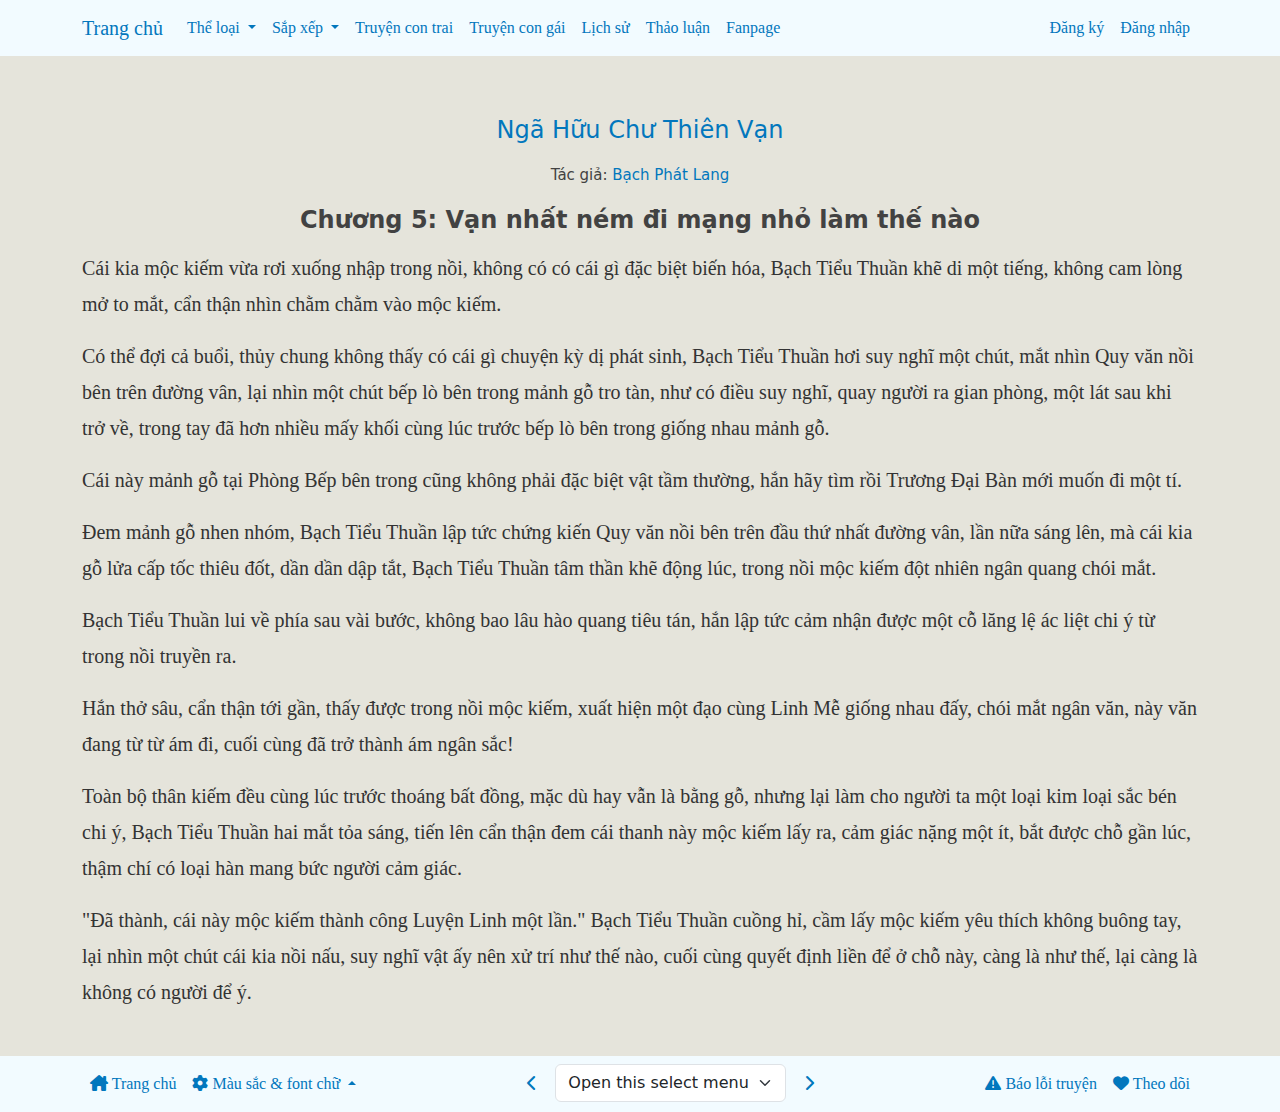
<file: story-detail.html>
<!DOCTYPE html>
<html lang="en">
<head>
    <meta charset="UTF-8">
    <meta http-equiv="X-UA-Compatible" content="IE=edge">
    <meta name="viewport" content="width=device-width, initial-scale=1.0">
    <meta name="viewport" content="width=device-width, initial-scale=1, maximum-scale=1, user-scalable=no">
    <title>Truyện Của Tui</title>
    <link rel="stylesheet" href="css/styles.css">
    <link rel="stylesheet" href="css/story-detail.css">
    <link rel="stylesheet" href="css/list.css">
    <script src="js/script.js"></script>
    <script src="https://code.jquery.com/jquery-3.3.1.slim.min.js" 
    integrity="sha384-q8i/X+965DzO0rT7abK41JStQIAqVgRVzpbzo5smXKp4YfRvH+8abtTE1Pi6jizo" 
    crossorigin="anonymous">
    </script>
    <link href="https://cdn.jsdelivr.net/npm/bootstrap@5.0.2/dist/css/bootstrap.min.css" rel="stylesheet">
    <link href="https://cdnjs.cloudflare.com/ajax/libs/font-awesome/6.1.2/css/all.min.css" rel="stylesheet">

    <script src="https://cdnjs.cloudflare.com/ajax/libs/jquery/3.4.1/jquery.min.js"></script>
    <script src="https://cdn.datatables.net/v/bs4/dt-1.10.18/r-2.2.2/datatables.min.js"></script>
    <link href="https://cdn.datatables.net/v/bs4/dt-1.10.18/r-2.2.2/datatables.min.css" rel="stylesheet" />

    <script type="text/javascript">
      $(document).ready(function () {
        let txtFontSize = window.getComputedStyle(document.getElementById('check_size')).fontSize;
        $("#font-size-current").text(txtFontSize.slice(0,2))
        $('.dropdown-menu').on('click', function(e) {
          e.stopPropagation();
        });
        $("#dataTable").dataTable({
          searching: false,
          info: true,
          lengthChange: false,
          responsive: true,
          autoWidth: false,
          /*oLanguage: {
            oPaginate: {
              sNext: '<i class="fas fa-angle-double-right"></i>',
              sPrevious: '<i class="fas fa-angle-double-left"></i>'
            }
          },*/
          iDisplayLength: 9,
          //pagingType: $(window).width() < 768 ? "simple" : "simple_numbers"
          pagingType: "numbers",
        });
        $(".dataTables_info").parent().css('display','none');
        $("#dataTable_paginate").parent().removeClass("col-sm-12 col-md-7")


        $( ".comment-box" ).each(function( index ) {
          $(this).children(".user-comment-box").slice(-2).show();
        });
             
        $(".see-more-cmt").click(function(e){ // click event for load more
            e.preventDefault();
            var done = $('<div class="see-more-cmt=done"></div>');
            $(this).siblings(".user-comment-box:hidden").slice(-2).show(); // select next 5 hidden divs and show them
            if($(this).siblings(".user-comment-box:hidden").length == 0){ // check if any hidden divs
                $(this).replaceWith(done); // if there are none left
            }
        });

        //change font-size
        var min = 20;
        var max = 50;
    
        function changeFontSize(delta) {
          var tags = document.querySelectorAll('p');
          for (i = 0; i < tags.length; i++) {
            if (tags[i].style.fontSize) {
              var s = parseInt(tags[i].style.fontSize.replace("px", ""));
            } else {
              var s = 20;
            } if (s != max) {
              s += delta;
            }
            tags[i].style.fontSize = s + "px"
            let txtFontSize = window.getComputedStyle(document.getElementById('check_size')).fontSize;

            $("#font-size-current").text(txtFontSize.slice(0,2))
          }
        }
    
        function increaseFontSize() {
          changeFontSize(1);
        }
    
        function decreaseFontSize() {
          changeFontSize(-1);
        }
    
        document.getElementById('increase-font-size').onclick = increaseFontSize;
        document.getElementById('decrease-font-size').onclick = decreaseFontSize;

        //change font
        //change_font
        $('input[type=radio][name=change_font]').change(function() {
          if (this.value == 'times-font') {
              // ...
              console.log("times-font")
              $('p').addClass("times-font")
              $('p').removeClass("roboto-font")
              $('p').removeClass("palatino-font")
          }
          else if (this.value == 'roboto-font') {
              // ...
              console.log("roboto-font")
              $('p').removeClass("times-font")
              $('p').addClass("roboto-font")
              $('p').removeClass("palatino-font")
          }
          else if (this.value == 'palatino-font') {
              // ...
              console.log("palatino-font")
              $('p').removeClass("times-font")
              $('p').removeClass("roboto-font")
              $('p').addClass("palatino-font")
          }
      });
      
    });
    </script>

<script src="https://stackpath.bootstrapcdn.com/bootstrap/4.5.0/js/bootstrap.min.js"></script>
</head>
<body>
    <div>

      <nav class="navbar navbar-expand-lg navbar-light background-navbar">
        <div class="container">
            <a href="./index.html" class="navbar-brand ">Trang chủ</a>
            <button type="button" class="navbar-toggler" data-bs-toggle="collapse" data-bs-target="#navbarCollapse">
                <span class="navbar-toggler-icon"></span>
            </button>
            <div class="collapse navbar-collapse" id="navbarCollapse">
              <ul class="navbar-nav me-auto mb-2 mb-lg-0">
                <!-- <li class="nav-item">
                  <a class="nav-link active" aria-current="page" href="#">Trang chủ</a>
                </li> -->
                <li class="nav-item dropdown">
                  <a class="nav-link dropdown-toggle custom-text" href="#" id="navbarDropdown" role="button" data-bs-toggle="dropdown" aria-expanded="false">
                    Thể loại
                  </a>
                  <ul class="dropdown-menu multi-column columns-3" aria-labelledby="navbarDropdown">
                    <div class="row">
                      <div class="col-sm-4">
                        <ul class="multi-column-dropdown">
                          <li><a href="./list-stories.html">Tiên hiệp</a></li>
                          <li><a href="./list-stories.html">Khoa huyễn</a></li>
                          <li><a href="./list-stories.html">Lịch sử</a></li>
                          <li><a href="./list-stories.html">Du hí</a></li>
                          <li><a href="./list-stories.html" style="border: 0;">Ngôn tình</a></li>
                        </ul>
                      </div>
                      <div class="col-sm-4">
                        <ul class="multi-column-dropdown">
                          <li><a href="./list-stories.html">Huyền huyễn</a></li>
                          <li><a href="./list-stories.html">Kỳ huyễn</a></li>
                          <li><a href="./list-stories.html">Đồng nhân</a></li>
                          <li><a href="./list-stories.html">Canh kỵ</a></li>
                          <li><a href="./list-stories.html" style="border: 0;">Nữ cường</a></li>
                        </ul>
                      </div>
                      <div class="col-sm-4">
                        <ul class="multi-column-dropdown">
                          <li><a href="./list-stories.html">Đô thị</a></li>
                          <li><a href="./list-stories.html">Võ hiệp</a></li>
                          <li><a href="./list-stories.html">Quân sự</a></li>
                          <li><a href="./list-stories.html">Linh dị</a></li>
                          <li><a href="./list-stories.html" style="border: 0;">Đam mỹ</a></li>
                        </ul>
                      </div>
                      <!-- <p class="col-4"><a href="#">Tiên hiệp</a></p>
                      <p class="col-4"><a href="#">Tiên hiệp</a></p>
                      <p class="col-4"><a href="#">Tiên hiệp</a></p>
                      <p class="col-4"><a href="#">Tiên hiệp</a></p>
                      <p class="col-4"><a href="#">Tiên hiệp</a></p>
                      <p class="col-4"><a href="#">Tiên hiệp</a></p> -->
                    </div>
                  </ul>
                </li>
                <li class="nav-item dropdown">
                  <a class="nav-link dropdown-toggle" href="#" id="navbarDropdown" role="button" data-bs-toggle="dropdown" aria-expanded="false">
                    Sắp xếp
                  </a>
                  <ul class="dropdown-menu" aria-labelledby="navbarDropdown">
                    <li><a class="dropdown-item" href="#">Action</a></li>
                    <li><a class="dropdown-item" href="#">Another action</a></li>
                    <li><hr class="dropdown-divider"></li>
                    <li><a class="dropdown-item" href="#">Something else here</a></li>
                  </ul>
                </li>
                <li class="nav-item">
                  <a href="#" class="nav-item nav-link">Truyện con trai</a>
                </li>
                <li class="nav-item">
                  <a href="#" class="nav-item nav-link">Truyện con gái</a>
                </li>
                <li class="nav-item">
                  <a href="#" class="nav-item nav-link">Lịch sử</a>
                </li>
                <li class="nav-item">
                  <a href="#" class="nav-item nav-link">Thảo luận</a>
                </li>
                <li class="nav-item">
                  <a href="#" class="nav-item nav-link">Fanpage</a>
                </li>
              </ul>
              <div class="navbar-nav ms-auto">
                <a href="#" class="nav-item nav-link" data-bs-toggle="modal" data-bs-target="#exampleModal">Đăng ký</a>
                <a href="#" class="nav-item nav-link" data-bs-toggle="modal" data-bs-target="#exampleModal">Đăng nhập</a>
            </div>
              <!-- <form class="d-flex">
                <input class="form-control me-2" type="search" placeholder="Search" aria-label="Search">
                <button class="btn btn-outline-success" type="submit">Search</button>
              </form> -->
            </div>
        </div>
    </nav>
    </div>

    <!-- ---------------------------BODY------------------------- -->
    <div class="container-fluid content-story">
        <p class="title-story">Ngã Hữu Chư Thiên Vạn</p>
        <p class="name-author">Tác giả: <a href="#" style="color:#0277BD;text-decoration: none;">Bạch Phát Lang</a></p>
        <p class="name-chapter">Chương 5: Vạn nhất ném đi mạng nhỏ làm thế nào</p>
        <div class="container content-chapter">
          <p id="check_size">Cái kia mộc kiếm vừa rơi xuống nhập trong nồi, không có có cái gì đặc biệt biến hóa, Bạch Tiểu Thuần khẽ di một tiếng, không cam lòng mở to mắt, cẩn thận nhìn chằm chằm vào mộc kiếm.</p>
          <p id="check_size">Có thể đợi cả buổi, thủy chung không thấy có cái gì chuyện kỳ dị phát sinh, Bạch Tiểu Thuần hơi suy nghĩ một chút, mắt nhìn Quy văn nồi bên trên đường vân, lại nhìn một chút bếp lò bên trong mảnh gỗ tro tàn, như có điều suy nghĩ, quay người ra gian phòng, một lát sau khi trở về, trong tay đã hơn nhiều mấy khối cùng lúc trước bếp lò bên trong giống nhau mảnh gỗ.</p>
          <p id="check_size">Cái này mảnh gỗ tại Phòng Bếp bên trong cũng không phải đặc biệt vật tầm thường, hắn hãy tìm rồi Trương Đại Bàn mới muốn đi một tí.</p>
          <p id="check_size">Đem mảnh gỗ nhen nhóm, Bạch Tiểu Thuần lập tức chứng kiến Quy văn nồi bên trên đầu thứ nhất đường vân, lần nữa sáng lên, mà cái kia gỗ lửa cấp tốc thiêu đốt, dần dần dập tắt, Bạch Tiểu Thuần tâm thần khẽ động lúc, trong nồi mộc kiếm đột nhiên ngân quang chói mắt.</p>
          <p id="check_size">Bạch Tiểu Thuần lui về phía sau vài bước, không bao lâu hào quang tiêu tán, hắn lập tức cảm nhận được một cỗ lăng lệ ác liệt chi ý từ trong nồi truyền ra.</p>
          <p id="check_size">Hắn thở sâu, cẩn thận tới gần, thấy được trong nồi mộc kiếm, xuất hiện một đạo cùng Linh Mễ giống nhau đấy, chói mắt ngân văn, này văn đang từ từ ám đi, cuối cùng đã trở thành ám ngân sắc!</p>
          <p id="check_size">Toàn bộ thân kiếm đều cùng lúc trước thoáng bất đồng, mặc dù hay vẫn là bằng gỗ, nhưng lại làm cho người ta một loại kim loại sắc bén chi ý, Bạch Tiểu Thuần hai mắt tỏa sáng, tiến lên cẩn thận đem cái thanh này mộc kiếm lấy ra, cảm giác nặng một ít, bắt được chỗ gần lúc, thậm chí có loại hàn mang bức người cảm giác.</p>
          <p id="check_size">"Đã thành, cái này mộc kiếm thành công Luyện Linh một lần." Bạch Tiểu Thuần cuồng hỉ, cầm lấy mộc kiếm yêu thích không buông tay, lại nhìn một chút cái kia nồi nấu, suy nghĩ vật ấy nên xử trí như thế nào, cuối cùng quyết định liền để ở chỗ này, càng là như thế, lại càng là không có người để ý.</p>
        </div>
    </div>




    <!-- --------------------------FOOTER------------------------- -->
    <div class="footer-chapter">
      <nav class="navbar navbar-expand-lg navbar-light background-navbar">
        <div class="container">
          <ul class="nav navbar-nav">
            <li class="nav-item active">
              <a class="nav-link" href="./index.html" style="text-decoration:none; color:black"><i class="fa-solid fa-house-chimney border-icon"></i> Trang chủ</a>
            </li>
            <li class="nav-item dropup">
              <a class="nav-link dropdown-toggle" href="#" id="navbarDropdown12" role="button" data-bs-toggle="dropdown" aria-expanded="false">
                <i class="fa-solid fa-gear border-icon"></i> Màu sắc & font chữ
              </a>
              <ul class="dropdown-menu" aria-labelledby="navbarDropdown12">
                <li style="margin: 20px 0;" class="circle-color">
                    <span style="font-size: 16px;line-height: 19px;" class="select-change">Màu sắc:</span>
                    <!-- <a class="color-click color-curent" style="background: #E5E4DB;"></a>
                    <a class="color-click" style="background: #F3E9C6;"></a>
                    <a class="color-click" style="background: #E2EEE2;"></a>
                    <a class="color-click" style="background: #E2EFF3;"></a>
                    <a class="color-click" style="background: #F5E4E4;"></a>
                    <a class="color-click" style="background: #111111;"></a> -->
                    <label>
                      <input type="radio" name="change_font" value="color1">
                      <span style="background: #E5E4DB;"  value="color2"></span>
                    </label>   
                    <label>
                      <input type="radio" name="change_font" value="color3" >
                      <span style="background: #F3E9C6;"  ></span>
                    </label>   
                    <label>
                      <input type="radio" name="change_font" value="color4">
                      <span style="background: #E2EEE2;"  ></span>
                    </label>
                    <label>
                      <input type="radio" name="change_font" value="color5">
                      <span style="background: #E2EFF3;"  ></span>
                    </label>
                    <label>
                      <input type="radio" name="change_font" value="color6">
                      <span style="background: #F5E4E4;"  ></span>
                    </label>
                    <label>
                      <input type="radio" name="change_font" value="color7">
                      <span style="background: #111111;"  ></span>
                    </label>
                </li>
                <li style="margin: 20px 0;" class="new-update" >
                    <span style="font-size: 16px;line-height: 19px;" class="select-change">Font chữ:</span>
                    <label>
                      <input type="radio" name="change_font" value="roboto-font">
                      <span style="padding:5px 14px;">Roboto</span>
                    </label>   
                    <label>
                      <input type="radio" name="change_font" value="palatino-font">
                      <span style="padding:5px 14px;">Palatino</span>
                    </label>   
                    <label>
                      <input type="radio" name="change_font" value="times-font">
                      <span style="padding:5px 14px;">Times</span>
                    </label>
                </li>
                <li style="margin: 20px 0;">
                    <span style="font-size: 16px;line-height: 19px;" class="select-change">Cỡ chữ:</span>
                    <button class="round-change-sizes" id="decrease-font-size" style="padding: 0;background:none;">
                      <i class="fa-solid fa-minus" style="color:#333333"></i>
                    </button>
                    <span style="margin: 0 16px;" id="font-size-current"></span>
                    <button class="round-change-sizes" id="increase-font-size" style="padding: 0;background:none;">
                      <i class="fa-solid fa-plus" style="color:#333333"></i>
                    </button>
                    <!-- <div class="round">
                      <a id="decrease-font-size" style="padding: 0;"><i class="fa-solid fa-plus" style="color:#333333"></i></a>
                    </div> -->
                </li>
                
              </ul>
            </li>
        </ul>
        <ul class="nav navbar-nav abs-center-x">
          <li class="nav-item">
            <a href="#" class="nav-link previous round"><i class="fa-solid fa-chevron-left"></i></a>
          </li>
          <li class="nav-item" style="margin: 0 10px;">
            <select class="form-select" aria-label="example">
              <option selected>Open this select menu</option>
              <option value="1">One</option>
              <option value="2">Two</option>
              <option value="3">Three</option>
            </select>
          </li>
          <li class="nav-item">
            <a href="#" class="nav-link next round"><i class="fa-solid fa-chevron-right"></i></a>
          </li>
        </ul>
        <ul class="nav navbar-nav ml-auto">
            <li class="nav-item">
                <a class="nav-link" href="#"><i class="fa-solid fa-triangle-exclamation border-icon"></i> Báo lỗi truyện</a>
            </li>
            <li class="nav-item">
                <a class="nav-link" href="#"><i class="fa-solid fa-heart style-icon border-icon"></i> Theo dõi</a>
            </li>
        </ul>
        </div>
    </nav>
      <!-- <div class="footer-left">
        <p style="margin-right:40px"><a href="./index.html" style="text-decoration:none; color:black"><i class="fa-solid fa-house-chimney border-icon"></i> Trang chủ</a></p>
        <p><i class="fa-solid fa-gear border-icon"></i> Màu sắc & font chữ</p>
      </div>
      <div class="footer-center">
        <div style="height:100%; border: 1.5px dashed #999999;align-self: center;">
          <a href="#" class="previous round"><i class="fa-solid fa-chevron-left"></i></a>
        </div>
        <select class="form-select form-select-lg mb-3" aria-label=".form-select-lg example">
          <option selected>Open this select menu</option>
          <option value="1">One</option>
          <option value="2">Two</option>
          <option value="3">Three</option>
        </select>
        <div style="height:100%; border: 1.5px dashed #999999;align-self: center;">
          <a href="#" class="next round"><i class="fa-solid fa-chevron-right"></i></a>
        </div>
      </div>
      <div class="footer-right">
        <p style="margin-right: 40px;"><i class="fa-solid fa-triangle-exclamation border-icon"></i> Báo lỗi truyện</p>
        <p><i class="fa-solid fa-heart style-icon border-icon"></i> Theo dõi</p>
      </div> -->
    </div>



    

    <!-- Modal -->
<div class="modal fade" id="exampleModal" tabindex="-1" aria-labelledby="exampleModalLabel" aria-hidden="true">
  <div class="modal-dialog modal-dialog-centered">
    <div class="modal-content">
      <div class="modal-header">
        <ul class="nav nav-tabs" id="myTab" role="tablist">
          <li class="nav-item" role="presentation">
            <button class="nav-link active" id="login-tab" data-bs-toggle="tab" data-bs-target="#login" type="button" role="tab" aria-controls="login" aria-selected="true">Đăng nhập</button>
          </li>
          <li class="nav-item" role="presentation">
            <button class="nav-link" id="register-tab" data-bs-toggle="tab" data-bs-target="#register" type="button" role="tab" aria-controls="register" aria-label="selected="false">Đăng ký</button>
          </li>
        </ul>
        <!-- <h5 class="modal-title" id="exampleModalLabel">Modal title</h5> -->
        <!-- <button type="button" class="btn-close" data-bs-dismiss="modal" aria-label="Close"></button> -->
      </div>
      <div class="modal-body">
        <div class="tab-content" id="myTabContent">
          <div class="tab-pane fade show active" id="login" role="tabpanel" aria-labelledby="login-tab">
            <div class="form px-4 pt-5">

              <input type="text" name="" class="form-control" placeholder="Email or Phone">

              <input type="text" name="" class="form-control" placeholder="Password">
              <button class="btn btn-dark btn-block">Login</button>

            </div>
          </div>
          <div class="tab-pane fade" id="register" role="tabpanel" aria-labelledby="register-tab">
            <div class="form px-4">

              <input type="text" name="" class="form-control" placeholder="Name">

              <input type="text" name="" class="form-control" placeholder="Email">

              <input type="text" name="" class="form-control" placeholder="Phone">

              <input type="text" name="" class="form-control" placeholder="Password">

              <button class="btn btn-dark btn-block">Signup</button>
              

            </div>
          </div>
        </div>
      </div>
      <!-- <div class="modal-footer">
        <button type="button" class="btn btn-secondary" data-bs-dismiss="modal">Close</button>
        <button type="button" class="btn btn-primary">Save changes</button>
      </div> -->
    </div>
  </div>
</div>
    <script src="https://cdn.jsdelivr.net/npm/bootstrap@5.2.0/dist/js/bootstrap.bundle.min.js" integrity="sha384-A3rJD856KowSb7dwlZdYEkO39Gagi7vIsF0jrRAoQmDKKtQBHUuLZ9AsSv4jD4Xa" crossorigin="anonymous"></script>

</body>
</html>
</file>
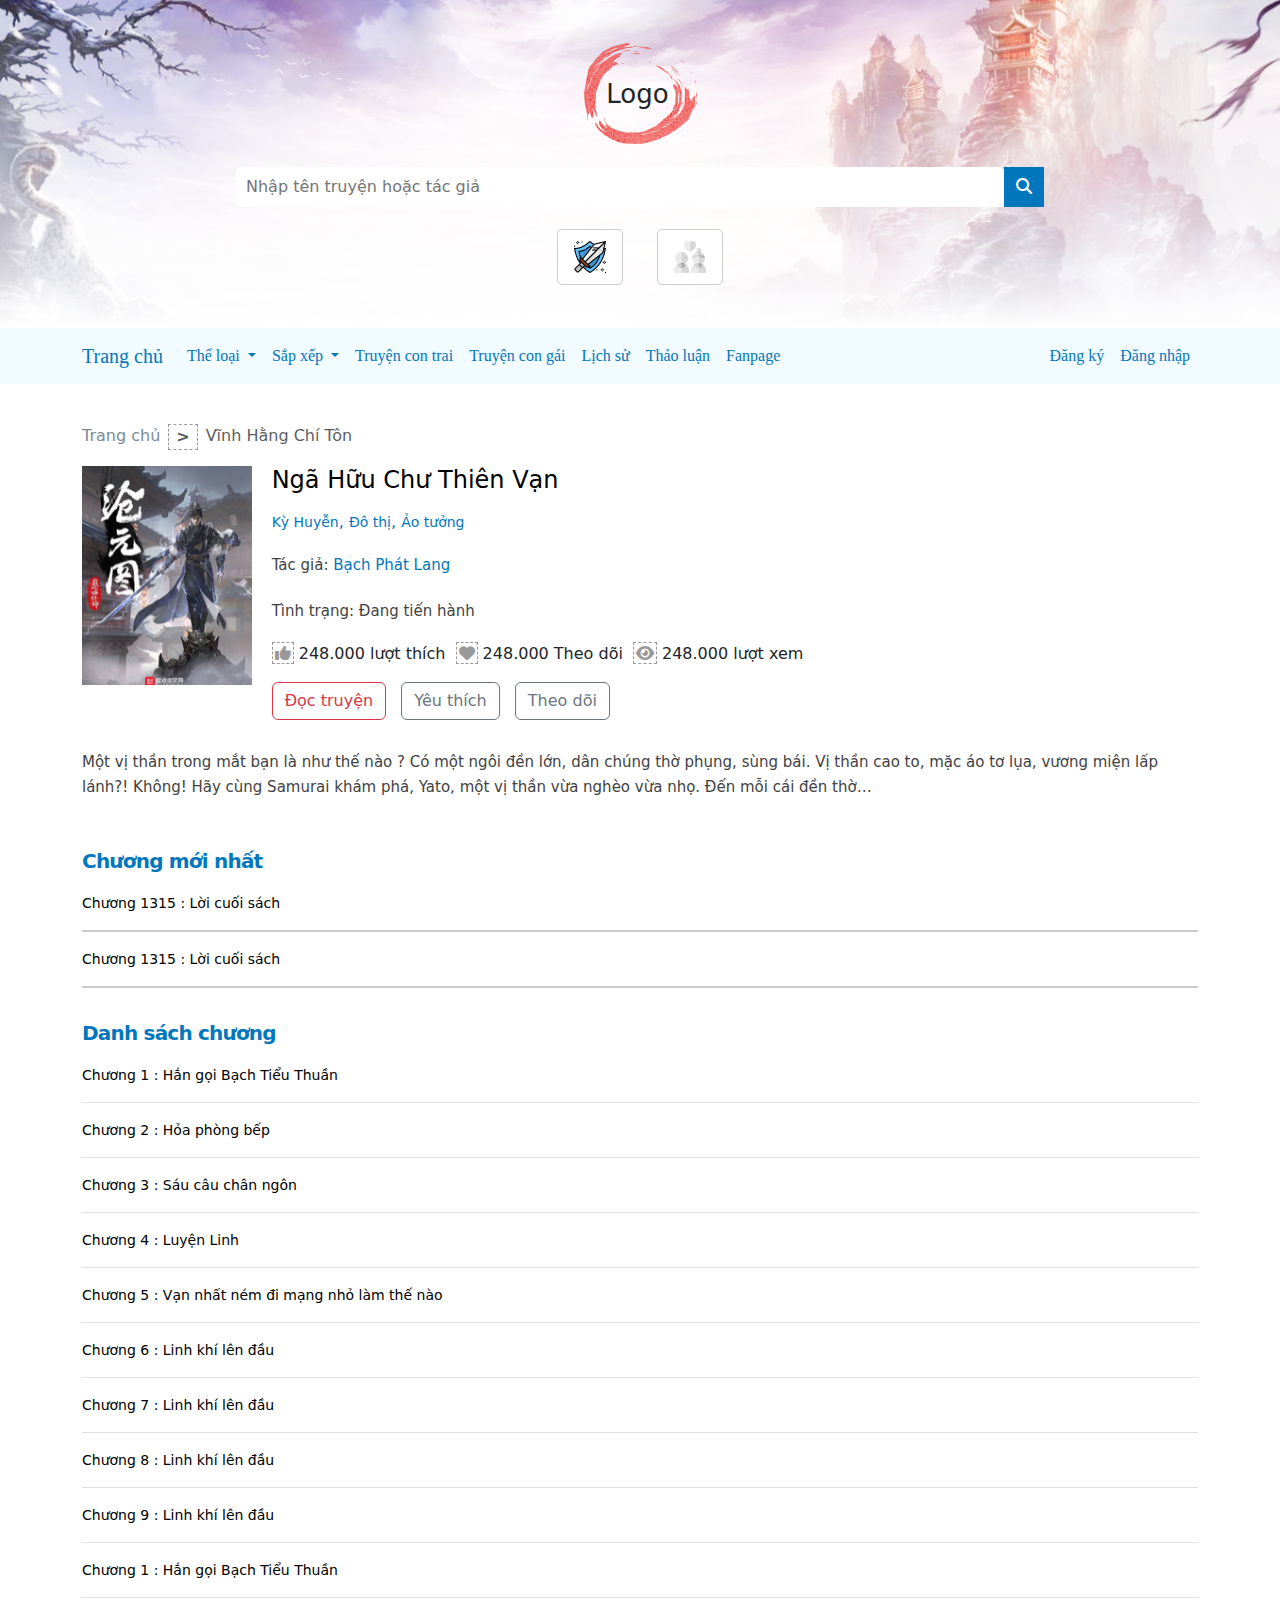
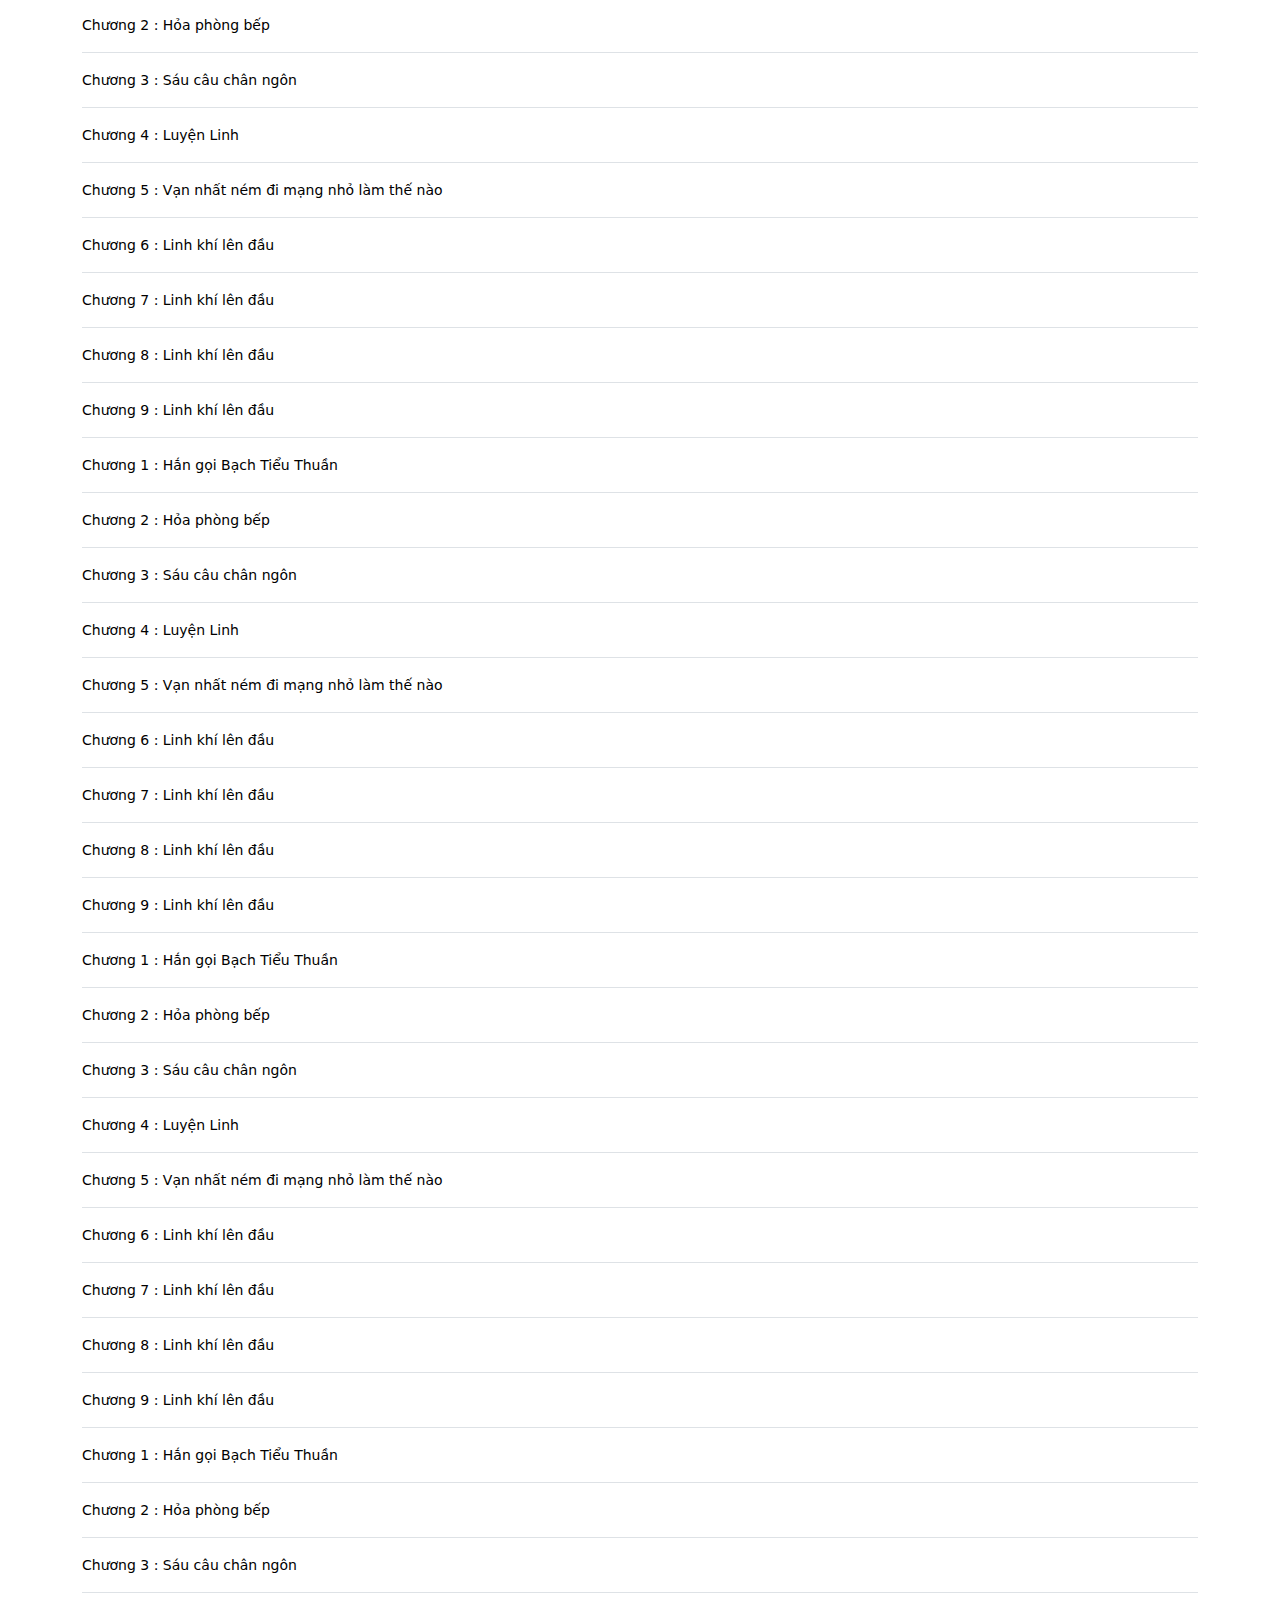
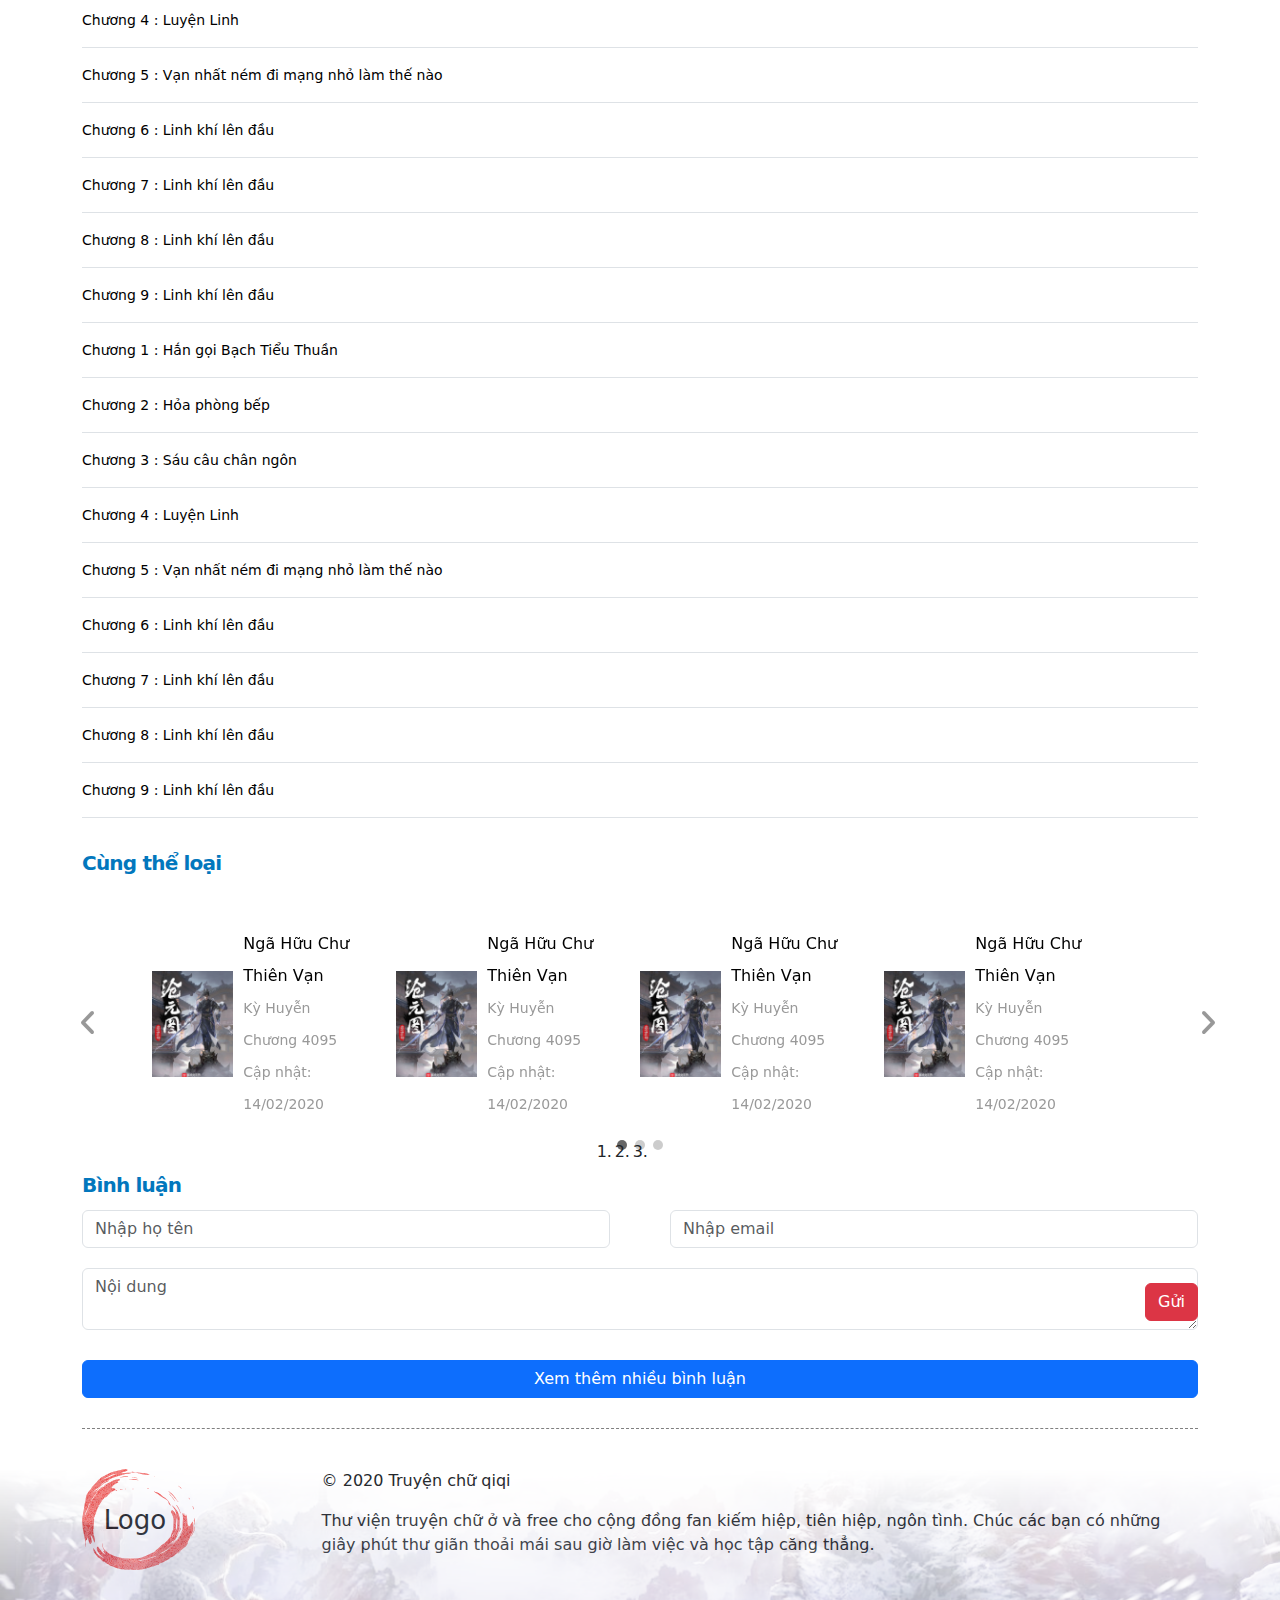
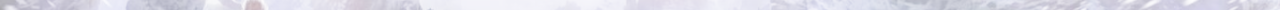
<file: story.html>
<!DOCTYPE html>
<html lang="en">
<head>
    <meta charset="UTF-8">
    <meta http-equiv="X-UA-Compatible" content="IE=edge">
    <meta name="viewport" content="width=device-width, initial-scale=1.0">
    <meta name="viewport" content="width=device-width, initial-scale=1, maximum-scale=1, user-scalable=no">
    <title>Truyện Của Tui</title>
    <link rel="stylesheet" href="css/styles.css">
    <link rel="stylesheet" href="css/story.css">
    <script src="js/script.js"></script>
    <script src="https://code.jquery.com/jquery-3.3.1.slim.min.js" 
    integrity="sha384-q8i/X+965DzO0rT7abK41JStQIAqVgRVzpbzo5smXKp4YfRvH+8abtTE1Pi6jizo" 
    crossorigin="anonymous">
    </script>
    <link href="https://cdn.jsdelivr.net/npm/bootstrap@5.0.2/dist/css/bootstrap.min.css" rel="stylesheet">
    <link href="https://cdnjs.cloudflare.com/ajax/libs/font-awesome/6.1.2/css/all.min.css" rel="stylesheet">

    <script src="https://cdnjs.cloudflare.com/ajax/libs/jquery/3.4.1/jquery.min.js"></script>
    <script src="https://cdn.datatables.net/v/bs4/dt-1.10.18/r-2.2.2/datatables.min.js"></script>
    <link href="https://cdn.datatables.net/v/bs4/dt-1.10.18/r-2.2.2/datatables.min.css" rel="stylesheet" />

    <script type="text/javascript">
      $(document).ready(function () {
        $("#dataTable").dataTable({
          searching: false,
          info: true,
          lengthChange: false,
          responsive: true,
          autoWidth: false,
          /*oLanguage: {
            oPaginate: {
              sNext: '<i class="fas fa-angle-double-right"></i>',
              sPrevious: '<i class="fas fa-angle-double-left"></i>'
            }
          },*/
          iDisplayLength: 9,
          //pagingType: $(window).width() < 768 ? "simple" : "simple_numbers"
          pagingType: "numbers",
        });
        $(".dataTables_info").parent().css('display','none');
        $("#dataTable_paginate").parent().removeClass("col-sm-12 col-md-7")


        $( ".comment-box" ).each(function( index ) {
          $(this).children(".user-comment-box").slice(-2).show();
        });
             
        $(".see-more-cmt").click(function(e){ // click event for load more
            e.preventDefault();
            var done = $('<div class="see-more-cmt=done"></div>');
            $(this).siblings(".user-comment-box:hidden").slice(-2).show(); // select next 5 hidden divs and show them
            if($(this).siblings(".user-comment-box:hidden").length == 0){ // check if any hidden divs
                $(this).replaceWith(done); // if there are none left
            }
        });
    });
    </script>

<script src="https://stackpath.bootstrapcdn.com/bootstrap/4.5.0/js/bootstrap.min.js"></script>
</head>
<body>    
    <div class="background-header container-fluid">
      <div class="header-mb">
          <div class="circle-mb">
              <img src="./assets/svg/logo.svg" alt="" class="icon-logo-mb">
              <div class="centered-mb">Logo</div>
          </div>
          <div class="content-header-mb">
            <div class="d-flex justify-content-center h-100">
              <div class="searchbar">
                <input class="search_input" type="text" name="" placeholder="Search...">
                <a href="#" class="search_icon"><i class="fas fa-search"></i></a>
              </div>
            </div>
            <!-- <p style="display: flex; float:right"> -->
            <p >
              <a class="btn btn-primary" data-bs-toggle="collapse" href="#collapseExample" role="button" aria-expanded="false" aria-controls="collapseExample">
                <i class="fa-solid fa-arrows-rotate"></i>
              </a>
            </p>
            <div class="collapse" id="collapseExample">
              <div class="btn-sex-mb">
                <button class="sex-mb">
                  <img class="img-btn-mb" src="./assets/image/male.png"/>
                </button>
                <span style="padding:14px"></span>
                <button class="sex-mb">
                    <img class="img-btn-mb" src="./assets/image/female.png"/>
                </button>
              </div>
            </div>
          </div>
        </div>
    <!-- <header> -->
        <img src="./assets/image/bg_game_1.png" class="img-header" />
        <div class="content-center">
            <div class="circle">
                <img src="./assets/svg/logo.svg" alt="" class="icon-logo">
                <div class="centered">Logo</div>
            </div>
            <div class="search">
                <input type="text" id="search" class="input-search" placeholder="Nhập tên truyện hoặc tác giả "/>
                <button class="btn-search"><i class="fa-solid fa-magnifying-glass" style="color: white"></i></button>
                <ul class="drop"></ul>
            </div>
            <div>
                <button class="sex">
                    <img class="img-btn" src="./assets/image/male.png"/>
                </button>
                <span style="padding:14px"></span>
                <button class="sex">
                    <img class="img-btn" src="./assets/image/female.png"/>
                </button>
            </div>
        </div>
        
    </div>
    <div>

      <nav class="navbar navbar-expand-lg navbar-light background-navbar">
        <div class="container">
            <a href="./index.html" class="navbar-brand ">Trang chủ</a>
            <button type="button" class="navbar-toggler" data-bs-toggle="collapse" data-bs-target="#navbarCollapse">
                <span class="navbar-toggler-icon"></span>
            </button>
            <div class="collapse navbar-collapse" id="navbarCollapse">
              <ul class="navbar-nav me-auto mb-2 mb-lg-0">
                <!-- <li class="nav-item">
                  <a class="nav-link active" aria-current="page" href="#">Trang chủ</a>
                </li> -->
                <li class="nav-item dropdown">
                  <a class="nav-link dropdown-toggle custom-text" href="#" id="navbarDropdown" role="button" data-bs-toggle="dropdown" aria-expanded="false">
                    Thể loại
                  </a>
                  <ul class="dropdown-menu multi-column columns-3" aria-labelledby="navbarDropdown">
                    <div class="row">
                      <div class="col-sm-4">
                        <ul class="multi-column-dropdown">
                          <li><a href="./list-stories.html">Tiên hiệp</a></li>
                          <li><a href="./list-stories.html">Khoa huyễn</a></li>
                          <li><a href="./list-stories.html">Lịch sử</a></li>
                          <li><a href="./list-stories.html">Du hí</a></li>
                          <li><a href="./list-stories.html" style="border: 0;">Ngôn tình</a></li>
                        </ul>
                      </div>
                      <div class="col-sm-4">
                        <ul class="multi-column-dropdown">
                          <li><a href="./list-stories.html">Huyền huyễn</a></li>
                          <li><a href="./list-stories.html">Kỳ huyễn</a></li>
                          <li><a href="./list-stories.html">Đồng nhân</a></li>
                          <li><a href="./list-stories.html">Canh kỵ</a></li>
                          <li><a href="./list-stories.html" style="border: 0;">Nữ cường</a></li>
                        </ul>
                      </div>
                      <div class="col-sm-4">
                        <ul class="multi-column-dropdown">
                          <li><a href="./list-stories.html">Đô thị</a></li>
                          <li><a href="./list-stories.html">Võ hiệp</a></li>
                          <li><a href="./list-stories.html">Quân sự</a></li>
                          <li><a href="./list-stories.html">Linh dị</a></li>
                          <li><a href="./list-stories.html" style="border: 0;">Đam mỹ</a></li>
                        </ul>
                      </div>
                      <!-- <p class="col-4"><a href="#">Tiên hiệp</a></p>
                      <p class="col-4"><a href="#">Tiên hiệp</a></p>
                      <p class="col-4"><a href="#">Tiên hiệp</a></p>
                      <p class="col-4"><a href="#">Tiên hiệp</a></p>
                      <p class="col-4"><a href="#">Tiên hiệp</a></p>
                      <p class="col-4"><a href="#">Tiên hiệp</a></p> -->
                    </div>
                  </ul>
                </li>
                <li class="nav-item dropdown">
                  <a class="nav-link dropdown-toggle" href="#" id="navbarDropdown" role="button" data-bs-toggle="dropdown" aria-expanded="false">
                    Sắp xếp
                  </a>
                  <ul class="dropdown-menu" aria-labelledby="navbarDropdown">
                    <li><a class="dropdown-item" href="#">Action</a></li>
                    <li><a class="dropdown-item" href="#">Another action</a></li>
                    <li><hr class="dropdown-divider"></li>
                    <li><a class="dropdown-item" href="#">Something else here</a></li>
                  </ul>
                </li>
                <li class="nav-item">
                  <a href="#" class="nav-item nav-link">Truyện con trai</a>
                </li>
                <li class="nav-item">
                  <a href="#" class="nav-item nav-link">Truyện con gái</a>
                </li>
                <li class="nav-item">
                  <a href="#" class="nav-item nav-link">Lịch sử</a>
                </li>
                <li class="nav-item">
                  <a href="#" class="nav-item nav-link">Thảo luận</a>
                </li>
                <li class="nav-item">
                  <a href="#" class="nav-item nav-link">Fanpage</a>
                </li>
              </ul>
              <div class="navbar-nav ms-auto">
                <a href="#" class="nav-item nav-link" data-bs-toggle="modal" data-bs-target="#exampleModal">Đăng ký</a>
                <a href="#" class="nav-item nav-link" data-bs-toggle="modal" data-bs-target="#exampleModal">Đăng nhập</a>
            </div>
              <!-- <form class="d-flex">
                <input class="form-control me-2" type="search" placeholder="Search" aria-label="Search">
                <button class="btn btn-outline-success" type="submit">Search</button>
              </form> -->
            </div>
        </div>
    </nav>
    </div>

    <!-- ---------------------------BODY------------------------- -->
    <div class="container content">
      <nav style="--bs-breadcrumb-divider: '>';" aria-label="breadcrumb">
        <ol class="breadcrumb">
          <li class="breadcrumb-item"><a href="./index.html">Trang chủ</a></li>
          <li class="breadcrumb-item active" aria-current="page">Vĩnh Hằng Chí Tôn</li>
        </ol>
      </nav>
      <!-- info-story -->
      <div class="info-story">
        <div class="img-info">
          <img src="./assets/image/Rectangle_5.png" class="image-story" />
        </div>
        <div class="detail-story-info">
          <p class="name-story-info">Ngã Hữu Chư Thiên Vạn</p>
          <p class="cate-info"><a href="#">Kỳ Huyễn</a>, <a href="#">Đô thị</a>, <a href="#">Ảo tưởng</a></p>
          <p class="author-info">Tác giả: <a href="#">Bạch Phát Lang</a></p>
          <p class="status-story">Tình trạng: Đang tiến hành</p>
          <div class="totla-social-story">
            <p style="margin-right: 10px;"><i class="fa-solid fa-thumbs-up style-icon"></i> 248.000 lượt thích</p>
            <p style="margin-right: 10px;"><i class="fa-solid fa-heart style-icon"></i> 248.000 Theo dõi</p>
            <p ><i class="fa-solid fa-eye style-icon"></i> 248.000 lượt xem</p>
          </div>
          <div class="btn-click">
            <button type="button" class="btn btn-outline-danger custom-btn-info" style="margin-right: 10px;" >Đọc truyện</button>
            <button type="button" class="btn btn-outline-secondary custom-btn-info" style="margin-right: 10px;" >Yêu thích</button>
            <button type="button" class="btn btn-outline-secondary custom-btn-info" >Theo dõi</button>
          </div>
        </div>
      </div>
      <!-- summary story -->
      <div class="summary-story">
        <p>Một vị thần trong mắt bạn là như thế nào ? Có một ngôi đền lớn, dân chúng thờ phụng, sùng bái. Vị thần cao to, mặc áo tơ lụa, vương miện lấp lánh?! Không!   Hãy cùng Samurai khám phá, Yato, một vị thần vừa nghèo vừa nhọ. Đến mỗi cái đền thờ…</p>
      </div>
      <!-- new chapter -->
      <div class="new-chapter custom-list">
        <p class="title-chapter">Chương mới nhất</p>
        <ul>
          <li><a href="./story-detail.html">Chương 1315 : Lời cuối sách</a></li>
          <li><a href="./story-detail.html">Chương 1315 : Lời cuối sách</a></li>
        </ul>
      </div>
      <!-- list chapter -->
      <div class="list-chapter custom-list" >
        <p class="title-chapter" >Danh sách chương</p>
        <!-- <ul>
          <li><a href="#">Chương 1 : Hắn gọi Bạch Tiểu Thuần</a></li>
          <li><a href="#">Chương 2 : Hỏa phòng bếp</a></li>
          <li><a href="#">Chương 3 : Sáu câu chân ngôn</a></li>
          <li><a href="#">Chương 4 : Luyện Linh</a></li>
          <li><a href="#">Chương 5 : Vạn nhất ném đi mạng nhỏ làm thế nào</a></li>
          <li><a href="#">Chương 6 : Linh khí lên đầu</a></li>
          <li><a href="#">Chương 7 : Linh khí lên đầu</a></li>
          <li><a href="#">Chương 8 : Linh khí lên đầu</a></li>
          <li><a href="#">Chương 9 : Linh khí lên đầu</a></li>
        </ul> -->
          <table class="table" id="dataTable">
            <thead style="display: none;">
              <tr>
                <th class="all"></th>
              </tr>
            </thead>
            <tbody class="table-body">
              <tr>
                  <td style="border-top: none;"><a href="#">Chương 1 : Hắn gọi Bạch Tiểu Thuần</a></td>
              </tr>
              <tr>
                  <td><a href="#">Chương 2 : Hỏa phòng bếp</a></td>
              </tr>
              <tr>
                  <td><a href="#">Chương 3 : Sáu câu chân ngôn</a></td>
              </tr>
              <tr>
                  <td><a href="#">Chương 4 : Luyện Linh</a></td>
              </tr>
              <tr>
                  <td><a href="#">Chương 5 : Vạn nhất ném đi mạng nhỏ làm thế nào</a></td>
              </tr>
              <tr>
                  <td><a href="#">Chương 6 : Linh khí lên đầu</a></td>
              </tr>
              <tr>
                  <td><a href="#">Chương 7 : Linh khí lên đầu</a></td>
              </tr>
              <tr>
                  <td><a href="#">Chương 8 : Linh khí lên đầu</a></td>
              </tr>
              <tr>
                  <td><a href="#">Chương 9 : Linh khí lên đầu</a></td>
              </tr>
              <tr>
                  <td style="border-top: none;"><a href="#">Chương 1 : Hắn gọi Bạch Tiểu Thuần</a></td>
              </tr>
              <tr>
                  <td><a href="#">Chương 2 : Hỏa phòng bếp</a></td>
              </tr>
              <tr>
                  <td><a href="#">Chương 3 : Sáu câu chân ngôn</a></td>
              </tr>
              <tr>
                  <td><a href="#">Chương 4 : Luyện Linh</a></td>
              </tr>
              <tr>
                  <td><a href="#">Chương 5 : Vạn nhất ném đi mạng nhỏ làm thế nào</a></td>
              </tr>
              <tr>
                  <td><a href="#">Chương 6 : Linh khí lên đầu</a></td>
              </tr>
              <tr>
                  <td><a href="#">Chương 7 : Linh khí lên đầu</a></td>
              </tr>
              <tr>
                  <td><a href="#">Chương 8 : Linh khí lên đầu</a></td>
              </tr>
              <tr>
                  <td><a href="#">Chương 9 : Linh khí lên đầu</a></td>
              </tr>
              <tr>
                  <td style="border-top: none;"><a href="#">Chương 1 : Hắn gọi Bạch Tiểu Thuần</a></td>
              </tr>
              <tr>
                  <td><a href="#">Chương 2 : Hỏa phòng bếp</a></td>
              </tr>
              <tr>
                  <td><a href="#">Chương 3 : Sáu câu chân ngôn</a></td>
              </tr>
              <tr>
                  <td><a href="#">Chương 4 : Luyện Linh</a></td>
              </tr>
              <tr>
                  <td><a href="#">Chương 5 : Vạn nhất ném đi mạng nhỏ làm thế nào</a></td>
              </tr>
              <tr>
                  <td><a href="#">Chương 6 : Linh khí lên đầu</a></td>
              </tr>
              <tr>
                  <td><a href="#">Chương 7 : Linh khí lên đầu</a></td>
              </tr>
              <tr>
                  <td><a href="#">Chương 8 : Linh khí lên đầu</a></td>
              </tr>
              <tr>
                  <td><a href="#">Chương 9 : Linh khí lên đầu</a></td>
              </tr>
              <tr>
                  <td style="border-top: none;"><a href="#">Chương 1 : Hắn gọi Bạch Tiểu Thuần</a></td>
              </tr>
              <tr>
                  <td><a href="#">Chương 2 : Hỏa phòng bếp</a></td>
              </tr>
              <tr>
                  <td><a href="#">Chương 3 : Sáu câu chân ngôn</a></td>
              </tr>
              <tr>
                  <td><a href="#">Chương 4 : Luyện Linh</a></td>
              </tr>
              <tr>
                  <td><a href="#">Chương 5 : Vạn nhất ném đi mạng nhỏ làm thế nào</a></td>
              </tr>
              <tr>
                  <td><a href="#">Chương 6 : Linh khí lên đầu</a></td>
              </tr>
              <tr>
                  <td><a href="#">Chương 7 : Linh khí lên đầu</a></td>
              </tr>
              <tr>
                  <td><a href="#">Chương 8 : Linh khí lên đầu</a></td>
              </tr>
              <tr>
                  <td><a href="#">Chương 9 : Linh khí lên đầu</a></td>
              </tr>
              <tr>
                  <td style="border-top: none;"><a href="#">Chương 1 : Hắn gọi Bạch Tiểu Thuần</a></td>
              </tr>
              <tr>
                  <td><a href="#">Chương 2 : Hỏa phòng bếp</a></td>
              </tr>
              <tr>
                  <td><a href="#">Chương 3 : Sáu câu chân ngôn</a></td>
              </tr>
              <tr>
                  <td><a href="#">Chương 4 : Luyện Linh</a></td>
              </tr>
              <tr>
                  <td><a href="#">Chương 5 : Vạn nhất ném đi mạng nhỏ làm thế nào</a></td>
              </tr>
              <tr>
                  <td><a href="#">Chương 6 : Linh khí lên đầu</a></td>
              </tr>
              <tr>
                  <td><a href="#">Chương 7 : Linh khí lên đầu</a></td>
              </tr>
              <tr>
                  <td><a href="#">Chương 8 : Linh khí lên đầu</a></td>
              </tr>
              <tr>
                  <td><a href="#">Chương 9 : Linh khí lên đầu</a></td>
              </tr>
              <tr>
                  <td style="border-top: none;"><a href="#">Chương 1 : Hắn gọi Bạch Tiểu Thuần</a></td>
              </tr>
              <tr>
                  <td><a href="#">Chương 2 : Hỏa phòng bếp</a></td>
              </tr>
              <tr>
                  <td><a href="#">Chương 3 : Sáu câu chân ngôn</a></td>
              </tr>
              <tr>
                  <td><a href="#">Chương 4 : Luyện Linh</a></td>
              </tr>
              <tr>
                  <td><a href="#">Chương 5 : Vạn nhất ném đi mạng nhỏ làm thế nào</a></td>
              </tr>
              <tr>
                  <td><a href="#">Chương 6 : Linh khí lên đầu</a></td>
              </tr>
              <tr>
                  <td><a href="#">Chương 7 : Linh khí lên đầu</a></td>
              </tr>
              <tr>
                  <td><a href="#">Chương 8 : Linh khí lên đầu</a></td>
              </tr>
              <tr>
                  <td><a href="#">Chương 9 : Linh khí lên đầu</a></td>
              </tr>
          </tbody>
          </table>
      </div>
      <!-- <div class="pagination">
        <a href="#">&laquo;</a>
        <a href="#" class="active">1</a>
        <a  href="#">2</a>
        <a href="#">3</a>
        <a href="#">4</a>
        <a href="#">5</a>
        <a href="#">6</a>
        <a href="#">&raquo;</a>
      </div> -->
      <!-- like category -->
      <div class="like-category">
        <p class="title-chapter">Cùng thể loại</p>
        <div class="container">
          <div class="row">
            <div class="col-md-12" style="padding: 0;">
              <div id="myCarousel" class="carousel slide" data-ride="carousel" data-interval="0">
              <!-- Carousel indicators -->
              <ol class="carousel-indicators">
                <li data-target="#myCarousel" data-slide-to="0" class="active"></li>
                <li data-target="#myCarousel" data-slide-to="1"></li>
                <li data-target="#myCarousel" data-slide-to="2"></li>
              </ol>   
              <!-- Wrapper for carousel items -->
              <div class="carousel-inner">
                <div class="carousel-item active">
                  <div class="row">
                    <div class="col-sm-3 row custom-carousel">
                        <div class="content-image col-4">
                          <img src="./assets/image/Rectangle_5.png" class="image-story" />
                        </div>
                        <div class="content-story-slide col-8">
                          <p class="name-story"><a href="./story.html">Ngã Hữu Chư Thiên Vạn</a> </p>
                          <p><a href="#">Kỳ Huyễn</a></p>
                          <p><a href="#">Chương 4095</a></p>
                          <p>Cập nhật: 14/02/2020</p>
                        </div>
                    </div>
                    <div class="col-sm-3 row custom-carousel">
                      <div class="content-image col-4">
                        <img src="./assets/image/Rectangle_5.png" class="image-story" />
                      </div>
                      <div class="content-story-slide col-8">
                        <p class="name-story"><a href="./story.html">Ngã Hữu Chư Thiên Vạn</a> </p>
                        <p><a href="#">Kỳ Huyễn</a></p>
                        <p><a href="#">Chương 4095</a></p>
                        <p>Cập nhật: 14/02/2020</p>
                      </div>
                  </div>	
                  <div class="col-sm-3 row custom-carousel">
                    <div class="content-image col-4">
                      <img src="./assets/image/Rectangle_5.png" class="image-story" />
                    </div>
                    <div class="content-story-slide col-8">
                      <p class="name-story"><a href="./story.html">Ngã Hữu Chư Thiên Vạn</a> </p>
                      <p><a href="#">Kỳ Huyễn</a></p>
                      <p><a href="#">Chương 4095</a></p>
                      <p>Cập nhật: 14/02/2020</p>
                    </div>
                </div>							
                <div class="col-sm-3 row custom-carousel">
                  <div class="content-image col-4">
                    <img src="./assets/image/Rectangle_5.png" class="image-story" />
                  </div>
                  <div class="content-story-slide col-8">
                    <p class="name-story"><a href="./story.html">Ngã Hữu Chư Thiên Vạn</a> </p>
                    <p><a href="#">Kỳ Huyễn</a></p>
                    <p><a href="#">Chương 4095</a></p>
                    <p>Cập nhật: 14/02/2020</p>
                  </div>
              </div>
                  </div>
                </div>
                <div class="carousel-item">
                  <div class="row">
                    <div class="col-sm-3 row custom-carousel">
                      <div class="content-image col-4">
                        <img src="./assets/image/Rectangle_6.png" class="image-story" />
                      </div>
                      <div class="content-story-slide col-8">
                        <p class="name-story"><a href="./story.html">Ngã Hữu Chư Thiên Vạn</a> </p>
                        <p><a href="#">Kỳ Huyễn</a></p>
                        <p><a href="#">Chương 4095</a></p>
                        <p>Cập nhật: 14/02/2020</p>
                      </div>
                  </div>					
                    <div class="col-sm-3 row custom-carousel">
                      <div class="content-image col-4">
                        <img src="./assets/image/Rectangle_6.png" class="image-story" />
                      </div>
                      <div class="content-story-slide col-8">
                        <p class="name-story"><a href="./story.html">Ngã Hữu Chư Thiên Vạn</a> </p>
                        <p><a href="#">Kỳ Huyễn</a></p>
                        <p><a href="#">Chương 4095</a></p>
                        <p>Cập nhật: 14/02/2020</p>
                      </div>
                  </div>					
                    <div class="col-sm-3 row custom-carousel">
                      <div class="content-image col-4">
                        <img src="./assets/image/Rectangle_6.png" class="image-story" />
                      </div>
                      <div class="content-story-slide col-8">
                        <p class="name-story"><a href="./story.html">Ngã Hữu Chư Thiên Vạn</a> </p>
                        <p><a href="#">Kỳ Huyễn</a></p>
                        <p><a href="#">Chương 4095</a></p>
                        <p>Cập nhật: 14/02/2020</p>
                      </div>
                  </div>					
                    <div class="col-sm-3 row custom-carousel">
                      <div class="content-image col-4">
                        <img src="./assets/image/Rectangle_6.png" class="image-story" />
                      </div>
                      <div class="content-story-slide col-8">
                        <p class="name-story"><a href="./story.html">Ngã Hữu Chư Thiên Vạn</a> </p>
                        <p><a href="#">Kỳ Huyễn</a></p>
                        <p><a href="#">Chương 4095</a></p>
                        <p>Cập nhật: 14/02/2020</p>
                      </div>
                  </div>					
                  </div>
                </div>
                <div class="carousel-item">
                  <div class="row">
                    <div class="col-sm-3 row custom-carousel">
                      <div class="content-image col-4">
                        <img src="./assets/image/Rectangle_7.png" class="image-story" />
                      </div>
                      <div class="content-story-slide col-8">
                        <p class="name-story"><a href="./story.html">Ngã Hữu Chư Thiên Vạn</a> </p>
                        <p><a href="#">Kỳ Huyễn</a></p>
                        <p><a href="#">Chương 4095</a></p>
                        <p>Cập nhật: 14/02/2020</p>
                      </div>
                  </div>
                    <div class="col-sm-3 row custom-carousel">
                      <div class="content-image col-4">
                        <img src="./assets/image/Rectangle_7.png" class="image-story" />
                      </div>
                      <div class="content-story-slide col-8">
                        <p class="name-story"><a href="./story.html">Ngã Hữu Chư Thiên Vạn</a> </p>
                        <p><a href="#">Kỳ Huyễn</a></p>
                        <p><a href="#">Chương 4095</a></p>
                        <p>Cập nhật: 14/02/2020</p>
                      </div>
                  </div>
                    <div class="col-sm-3 row custom-carousel">
                      <div class="content-image col-4">
                        <img src="./assets/image/Rectangle_7.png" class="image-story" />
                      </div>
                      <div class="content-story-slide col-8">
                        <p class="name-story"><a href="./story.html">Ngã Hữu Chư Thiên Vạn</a> </p>
                        <p><a href="#">Kỳ Huyễn</a></p>
                        <p><a href="#">Chương 4095</a></p>
                        <p>Cập nhật: 14/02/2020</p>
                      </div>
                  </div>
                    <div class="col-sm-3 row custom-carousel">
                      <div class="content-image col-4">
                        <img src="./assets/image/Rectangle_7.png" class="image-story" />
                      </div>
                      <div class="content-story-slide col-8">
                        <p class="name-story"><a href="./story.html">Ngã Hữu Chư Thiên Vạn</a> </p>
                        <p><a href="#">Kỳ Huyễn</a></p>
                        <p><a href="#">Chương 4095</a></p>
                        <p>Cập nhật: 14/02/2020</p>
                      </div>
                  </div>
                  </div>
                </div>
              </div>
              <!-- Carousel controls -->
              <a class="carousel-control-prev" href="#myCarousel" data-slide="prev">
                <i class="fa fa-angle-left"></i>
              </a>
              <a class="carousel-control-next" href="#myCarousel" data-slide="next">
                <i class="fa fa-angle-right"></i>
              </a>
            </div>
            </div>
          </div>
        </div>
        
      </div>

      <!-- comment -->
      <div class="comment">
        <p class="title-chapter" >Bình luận</p>
        <form>
          <div class="flex-input">
            <input type="text" class="form-control input-flex-custom-left" placeholder="Nhập họ tên"/>
            <input type="text" class="form-control input-flex-custom-right" placeholder="Nhập email"/>
          </div>
          
          <div class="textarea-container">
            <textarea class="form-control" placeholder="Nội dung" class="input-content" style="margin-bottom: 30px;"></textarea>
            <button type="button" class="btn btn-danger">Gửi</button>
          </div>
        </form>
      </div>
      <!-- all content comment -->
      <div class="all-content-comment">
        <div class="comment-box">
            <button type="button" class="btn btn-primary see-more-cmt" style="width: 100%; margin-bottom: 30px">Xem thêm nhiều bình luận</button>
          <div class="user-comment-box">
            <div class="user-cmt-1 row">
              <div class="avatar col-1" style="padding: 0; text-align: right;">
                <div class="avatar-custom-size">
                  <img src="./assets/image/avatar1.png" class="avatar-cmt" alt="avatar" />
                </div>
              </div>
              <div class="content-cmt-1 col-11">
                <p class="name-user-cmt">Nguyễn Văn A</p>
                <p class="content-user-cmt">Truyện đang ngay lúc gây cấn, dù sao cũng thank nhóm dịch</p>
                <div class="interactive">
                  <p style="margin-right: 22px;">24 <i class="fa-regular fa-heart" style="border: 1px dashed #999999; padding: 4px;"></i> <span>Yêu thích</span></p>
                  <p><i class="fa-regular fa-comment" style="border: 1px dashed #999999; padding: 4px;"></i> Trả lời</p>
                </div>
                <div class="user-cmt-2 row">
                  <div class="avatar col-1" style="padding: 0; text-align: right;">
                    <div class="avatar-custom-size">
                      <img src="./assets/image/avatar2.png" class="avatar-cmt" alt="avatar" />
                    </div>
                  </div>
                  <div class="content-cmt-1 col-11">
                    <p class="name-user-cmt">Diệp Chấn Khang <span style="color:#666666; font-weight:normal">Đã phản hồi</span> Nguyễn Văn A</p>
                    <p class="content-user-cmt">Truyện đang ngay lúc gây cấn, dù sao cũng thank nhóm dịch</p>
                    <div class="interactive">
                      <p style="margin-right: 22px;">24 <i class="fa-regular fa-heart" style="border: 1px dashed #999999; padding: 4px;"></i> <span>Yêu thích</span></p>
                      <p><i class="fa-regular fa-comment" style="border: 1px dashed #999999; padding: 4px;"></i> Trả lời</p>
                    </div>
                  </div>
                  <div class="avatar col-1" style="padding: 0; text-align: right;">
                    <div class="avatar-custom-size">
                      <img src="./assets/image/avatar3.png" class="avatar-cmt" alt="avatar" />
                    </div>
                  </div>
                  <div class="content-cmt-1 col-11">
                    <p class="name-user-cmt">Tuấn Akira <span style="color:#666666; font-weight:normal">Đã phản hồi</span> Diệp Chấn Khang</p>
                    <p class="content-user-cmt">Truyện đang ngay lúc gây cấn, dù sao cũng thank nhóm dịch</p>
                    <div class="interactive">
                      <p style="margin-right: 22px;">24 <i class="fa-regular fa-heart" style="border: 1px dashed #999999; padding: 4px;"></i> <span>Yêu thích</span></p>
                      <p><i class="fa-regular fa-comment" style="border: 1px dashed #999999; padding: 4px;"></i> Trả lời</p>
                    </div>
                  </div>
                </div>
              </div>
            </div>    
          </div>
          <div class="user-comment-box">
            <div class="user-cmt-1 row">
              <div class="avatar col-1" style="padding: 0; text-align: right;">
                <div class="avatar-custom-size">
                  <img src="./assets/image/avatar1.png" class="avatar-cmt" alt="avatar" />
                </div>
              </div>
              <div class="content-cmt-1 col-11">
                <p class="name-user-cmt">Nguyễn Văn A</p>
                <p class="content-user-cmt">Truyện đang ngay lúc gây cấn, dù sao cũng thank nhóm dịch</p>
                <div class="interactive">
                  <p style="margin-right: 22px;">24 <i class="fa-regular fa-heart" style="border: 1px dashed #999999; padding: 4px;"></i> <span>Yêu thích</span></p>
                  <p><i class="fa-regular fa-comment" style="border: 1px dashed #999999; padding: 4px;"></i> Trả lời</p>
                </div>
                <div class="user-cmt-2 row">
                  <div class="avatar col-1" style="padding: 0; text-align: right;">
                    <div class="avatar-custom-size">
                      <img src="./assets/image/avatar2.png" class="avatar-cmt" alt="avatar" />
                    </div>
                  </div>
                  <div class="content-cmt-1 col-11">
                    <p class="name-user-cmt">Diệp Chấn Khang <span style="color:#666666; font-weight:normal">Đã phản hồi</span> Nguyễn Văn A</p>
                    <p class="content-user-cmt">Truyện đang ngay lúc gây cấn, dù sao cũng thank nhóm dịch</p>
                    <div class="interactive">
                      <p style="margin-right: 22px;">24 <i class="fa-regular fa-heart" style="border: 1px dashed #999999; padding: 4px;"></i> <span>Yêu thích</span></p>
                      <p><i class="fa-regular fa-comment" style="border: 1px dashed #999999; padding: 4px;"></i> Trả lời</p>
                    </div>
                  </div>
                  <div class="avatar col-1" style="padding: 0; text-align: right;">
                    <div class="avatar-custom-size">
                      <img src="./assets/image/avatar3.png" class="avatar-cmt" alt="avatar" />
                    </div>
                  </div>
                  <div class="content-cmt-1 col-11">
                    <p class="name-user-cmt">Tuấn Akira <span style="color:#666666; font-weight:normal">Đã phản hồi</span> Diệp Chấn Khang</p>
                    <p class="content-user-cmt">Truyện đang ngay lúc gây cấn, dù sao cũng thank nhóm dịch</p>
                    <div class="interactive">
                      <p style="margin-right: 22px;">24 <i class="fa-regular fa-heart" style="border: 1px dashed #999999; padding: 4px;"></i> <span>Yêu thích</span></p>
                      <p><i class="fa-regular fa-comment" style="border: 1px dashed #999999; padding: 4px;"></i> Trả lời</p>
                    </div>
                  </div>
                </div>
              </div>
            </div>    
          </div>
          <div class="user-comment-box">
            <div class="user-cmt-1 row">
              <div class="avatar col-1" style="padding: 0; text-align: right;">
                <div class="avatar-custom-size">
                  <img src="./assets/image/avatar1.png" class="avatar-cmt" alt="avatar" />
                </div>
              </div>
              <div class="content-cmt-1 col-11">
                <p class="name-user-cmt">Nguyễn Văn A</p>
                <p class="content-user-cmt">Truyện đang ngay lúc gây cấn, dù sao cũng thank nhóm dịch</p>
                <div class="interactive">
                  <p style="margin-right: 22px;">24 <i class="fa-regular fa-heart" style="border: 1px dashed #999999; padding: 4px;"></i> <span>Yêu thích</span></p>
                  <p><i class="fa-regular fa-comment" style="border: 1px dashed #999999; padding: 4px;"></i> Trả lời</p>
                </div>
              </div>
            </div>        
          </div>
          <div class="user-comment-box">
            <div class="user-cmt-1 row">
              <div class="avatar col-1" style="padding: 0; text-align: right;">
                <div class="avatar-custom-size">
                  <img src="./assets/image/avatar1.png" class="avatar-cmt" alt="avatar" />
                </div>
              </div>
              <div class="content-cmt-1 col-11">
                <p class="name-user-cmt">Nguyễn Văn A</p>
                <p class="content-user-cmt">Truyện đang ngay lúc gây cấn, dù sao cũng thank nhóm dịch</p>
                <div class="interactive">
                  <p style="margin-right: 22px;">24 <i class="fa-regular fa-heart" style="border: 1px dashed #999999; padding: 4px;"></i> <span>Yêu thích</span></p>
                  <p><i class="fa-regular fa-comment" style="border: 1px dashed #999999; padding: 4px;"></i> Trả lời</p>
                </div>
              </div>
            </div>        
          </div>
          <div class="user-comment-box">
            <div class="user-cmt-1 row">
              <div class="avatar col-1" style="padding: 0; text-align: right;">
                <div class="avatar-custom-size">
                  <img src="./assets/image/avatar1.png" class="avatar-cmt" alt="avatar" />
                </div>
              </div>
              <div class="content-cmt-1 col-11">
                <p class="name-user-cmt">Nguyễn Văn A</p>
                <p class="content-user-cmt">Truyện đang ngay lúc gây cấn, dù sao cũng thank nhóm dịch</p>
                <div class="interactive">
                  <p style="margin-right: 22px;">24 <i class="fa-regular fa-heart" style="border: 1px dashed #999999; padding: 4px;"></i> <span>Yêu thích</span></p>
                  <p><i class="fa-regular fa-comment" style="border: 1px dashed #999999; padding: 4px;"></i> Trả lời</p>
                </div>
                <div class="user-cmt-2 row">
                  <div class="avatar col-1" style="padding: 0; text-align: right;">
                    <div class="avatar-custom-size">
                      <img src="./assets/image/avatar2.png" class="avatar-cmt" alt="avatar" />
                    </div>
                  </div>
                  <div class="content-cmt-1 col-11">
                    <p class="name-user-cmt">Diệp Chấn Khang <span style="color:#666666; font-weight:normal">Đã phản hồi</span> Nguyễn Văn A</p>
                    <p class="content-user-cmt">Truyện đang ngay lúc gây cấn, dù sao cũng thank nhóm dịch</p>
                    <div class="interactive">
                      <p style="margin-right: 22px;">24 <i class="fa-regular fa-heart" style="border: 1px dashed #999999; padding: 4px;"></i> <span>Yêu thích</span></p>
                      <p><i class="fa-regular fa-comment" style="border: 1px dashed #999999; padding: 4px;"></i> Trả lời</p>
                    </div>
                  </div>
                </div>
              </div>
            </div>        
          </div>
          <div class="user-comment-box">
            <div class="user-cmt-1 row">
              <div class="avatar col-1" style="padding: 0; text-align: right;">
                <div class="avatar-custom-size">
                  <img src="./assets/image/avatar1.png" class="avatar-cmt" alt="avatar" />
                </div>
              </div>
              <div class="content-cmt-1 col-11">
                <p class="name-user-cmt">Nguyễn Văn A</p>
                <p class="content-user-cmt">Truyện đang ngay lúc gây cấn, dù sao cũng thank nhóm dịch</p>
                <div class="interactive">
                  <p style="margin-right: 22px;">24 <i class="fa-regular fa-heart" style="border: 1px dashed #999999; padding: 4px;"></i> <span>Yêu thích</span></p>
                  <p><i class="fa-regular fa-comment" style="border: 1px dashed #999999; padding: 4px;"></i> Trả lời</p>
                </div>
              </div>
            </div>        
          </div>
          <div class="user-comment-box">
            <div class="user-cmt-1 row">
              <div class="avatar col-1" style="padding: 0; text-align: right;">
                <div class="avatar-custom-size">
                  <img src="./assets/image/avatar1.png" class="avatar-cmt" alt="avatar" />
                </div>
              </div>
              <div class="content-cmt-1 col-11">
                <p class="name-user-cmt">Nguyễn Văn A</p>
                <p class="content-user-cmt">Truyện đang ngay lúc gây cấn, dù sao cũng thank nhóm dịch</p>
                <div class="interactive">
                  <p style="margin-right: 22px;">24 <i class="fa-regular fa-heart" style="border: 1px dashed #999999; padding: 4px;"></i> <span>Yêu thích</span></p>
                  <p><i class="fa-regular fa-comment" style="border: 1px dashed #999999; padding: 4px;"></i> Trả lời</p>
                </div>
              </div>
            </div>        
          </div>
          <div class="user-comment-box">
            <div class="user-cmt-1 row">
              <div class="avatar col-1" style="padding: 0; text-align: right;">
                <div class="avatar-custom-size">
                  <img src="./assets/image/avatar1.png" class="avatar-cmt" alt="avatar" />
                </div>
              </div>
              <div class="content-cmt-1 col-11">
                <p class="name-user-cmt">Nguyễn Văn A</p>
                <p class="content-user-cmt">Truyện đang ngay lúc gây cấn, dù sao cũng thank nhóm dịch</p>
                <div class="interactive">
                  <p style="margin-right: 22px;">24 <i class="fa-regular fa-heart" style="border: 1px dashed #999999; padding: 4px;"></i> <span>Yêu thích</span></p>
                  <p><i class="fa-regular fa-comment" style="border: 1px dashed #999999; padding: 4px;"></i> Trả lời</p>
                </div>
                <div class="user-cmt-2 row">
                  <div class="avatar col-1" style="padding: 0; text-align: right;">
                    <div class="avatar-custom-size">
                      <img src="./assets/image/avatar2.png" class="avatar-cmt" alt="avatar" />
                    </div>
                  </div>
                  <div class="content-cmt-1 col-11">
                    <p class="name-user-cmt">Diệp Chấn Khang <span style="color:#666666; font-weight:normal">Đã phản hồi</span> Nguyễn Văn A</p>
                    <p class="content-user-cmt">Truyện đang ngay lúc gây cấn, dù sao cũng thank nhóm dịch</p>
                    <div class="interactive">
                      <p style="margin-right: 22px;">24 <i class="fa-regular fa-heart" style="border: 1px dashed #999999; padding: 4px;"></i> <span>Yêu thích</span></p>
                      <p><i class="fa-regular fa-comment" style="border: 1px dashed #999999; padding: 4px;"></i> Trả lời</p>
                    </div>
                  </div>
                  <div class="avatar col-1" style="padding: 0; text-align: right;">
                    <div class="avatar-custom-size">
                      <img src="./assets/image/avatar3.png" class="avatar-cmt" alt="avatar" />
                    </div>
                  </div>
                  <div class="content-cmt-1 col-11">
                    <p class="name-user-cmt">Tuấn Akira <span style="color:#666666; font-weight:normal">Đã phản hồi</span> Diệp Chấn Khang</p>
                    <p class="content-user-cmt">Truyện đang ngay lúc gây cấn, dù sao cũng thank nhóm dịch</p>
                    <div class="interactive">
                      <p style="margin-right: 22px;">24 <i class="fa-regular fa-heart" style="border: 1px dashed #999999; padding: 4px;"></i> <span>Yêu thích</span></p>
                      <p><i class="fa-regular fa-comment" style="border: 1px dashed #999999; padding: 4px;"></i> Trả lời</p>
                    </div>
                  </div>
                </div>
              </div>
            </div>        
          </div>
          <div class="user-comment-box">
            <div class="user-cmt-1 row">
              <div class="avatar col-1" style="padding: 0; text-align: right;">
                <div class="avatar-custom-size">
                  <img src="./assets/image/avatar1.png" class="avatar-cmt" alt="avatar" />
                </div>
              </div>
              <div class="content-cmt-1 col-11">
                <p class="name-user-cmt">Nguyễn Văn A</p>
                <p class="content-user-cmt">Truyện đang ngay lúc gây cấn, dù sao cũng thank nhóm dịch</p>
                <div class="interactive">
                  <p style="margin-right: 22px;">24 <i class="fa-regular fa-heart" style="border: 1px dashed #999999; padding: 4px;"></i> <span>Yêu thích</span></p>
                  <p><i class="fa-regular fa-comment" style="border: 1px dashed #999999; padding: 4px;"></i> Trả lời</p>
                </div>
              </div>
            </div>        
          </div>
          <div class="user-comment-box">
            <div class="user-cmt-1 row">
              <div class="avatar col-1" style="padding: 0; text-align: right;">
                <div class="avatar-custom-size">
                  <img src="./assets/image/avatar1.png" class="avatar-cmt" alt="avatar" />
                </div>
              </div>
              <div class="content-cmt-1 col-11">
                <p class="name-user-cmt">Nguyễn Văn A</p>
                <p class="content-user-cmt">Truyện đang ngay lúc gây cấn, dù sao cũng thank nhóm dịch</p>
                <div class="interactive">
                  <p style="margin-right: 22px;">24 <i class="fa-regular fa-heart" style="border: 1px dashed #999999; padding: 4px;"></i> <span>Yêu thích</span></p>
                  <p><i class="fa-regular fa-comment" style="border: 1px dashed #999999; padding: 4px;"></i> Trả lời</p>
                </div>
              </div>
            </div>        
          </div>
         
             <!-- <button class="see-more">See More...</button> -->
      
      </div>
          
  
      </div>
    </div>





    <!-- --------------------------FOOTER------------------------- -->
    <div class="footer">
      <div class="container">
        <div class="content-footer">
          <div class="circle">
            <img src="./assets/svg/logo.svg" alt="" class="icon-logo">
            <div class="centered" style="left:53px">Logo</div>
            
            <div class="copyright">
              <p>© 2020 Truyện chữ qiqi</p>
              <p>Thư viện truyện chữ ở và free cho cộng đồng fan kiếm hiệp, tiên hiệp, ngôn tình. Chúc các bạn có những giây phút thư giãn thoải mái sau giờ làm việc và học tập căng thẳng.</p>
            </div>
          </div>
        </div>
        
        
      </div>
      <img src="./assets/image/footer.png" class="img-footer" />
      <div class="container footer-mb" style="height: 0;">
        <div class="content-footer-mb">
          <div class="circle-ft-mb">
            <img src="./assets/svg/logo.svg" alt="" class="icon-logo-mb">
            <div class="centered-ft-mb">Logo</div>
          </div>
          <div class="copyright-mb">
            <p>© 2020 Truyện chữ qiqi</p>
            <p>Thư viện truyện chữ ở và free cho cộng đồng fan kiếm hiệp, tiên hiệp, ngôn tình. Chúc các bạn có những giây phút thư giãn thoải mái sau giờ làm việc và học tập căng thẳng.</p>
          </div>
        </div>
      </div>
    </div>



    

    <!-- Modal -->
<div class="modal fade" id="exampleModal" tabindex="-1" aria-labelledby="exampleModalLabel" aria-hidden="true">
  <div class="modal-dialog modal-dialog-centered">
    <div class="modal-content">
      <div class="modal-header">
        <ul class="nav nav-tabs" id="myTab" role="tablist">
          <li class="nav-item" role="presentation">
            <button class="nav-link active" id="login-tab" data-bs-toggle="tab" data-bs-target="#login" type="button" role="tab" aria-controls="login" aria-selected="true">Đăng nhập</button>
          </li>
          <li class="nav-item" role="presentation">
            <button class="nav-link" id="register-tab" data-bs-toggle="tab" data-bs-target="#register" type="button" role="tab" aria-controls="register" aria-label="selected="false">Đăng ký</button>
          </li>
        </ul>
        <!-- <h5 class="modal-title" id="exampleModalLabel">Modal title</h5> -->
        <!-- <button type="button" class="btn-close" data-bs-dismiss="modal" aria-label="Close"></button> -->
      </div>
      <div class="modal-body">
        <div class="tab-content" id="myTabContent">
          <div class="tab-pane fade show active" id="login" role="tabpanel" aria-labelledby="login-tab">
            <div class="form px-4 pt-5">

              <input type="text" name="" class="form-control" placeholder="Email or Phone">

              <input type="text" name="" class="form-control" placeholder="Password">
              <button class="btn btn-dark btn-block">Login</button>

            </div>
          </div>
          <div class="tab-pane fade" id="register" role="tabpanel" aria-labelledby="register-tab">
            <div class="form px-4">

              <input type="text" name="" class="form-control" placeholder="Name">

              <input type="text" name="" class="form-control" placeholder="Email">

              <input type="text" name="" class="form-control" placeholder="Phone">

              <input type="text" name="" class="form-control" placeholder="Password">

              <button class="btn btn-dark btn-block">Signup</button>
              

            </div>
          </div>
        </div>
      </div>
      <!-- <div class="modal-footer">
        <button type="button" class="btn btn-secondary" data-bs-dismiss="modal">Close</button>
        <button type="button" class="btn btn-primary">Save changes</button>
      </div> -->
    </div>
  </div>
</div>
    <script src="https://cdn.jsdelivr.net/npm/bootstrap@5.2.0/dist/js/bootstrap.bundle.min.js" integrity="sha384-A3rJD856KowSb7dwlZdYEkO39Gagi7vIsF0jrRAoQmDKKtQBHUuLZ9AsSv4jD4Xa" crossorigin="anonymous"></script>

</body>
</html>
</file>
<file: css/styles.css>
body, html {
    height: 100%;
  }
* {

}

input#search {
    color: inherit;
    padding: 12px 10px;
    width: 60vw;
    border-top-right-radius: 5px;
    border-top-left-radius: 5px;
    border: none;
    outline: none;
}

.search ul {        
    background: #fff;
    border-bottom-right-radius: 5px;
    border-bottom-left-radius: 5px;
    height: 0;
    overflow: hidden;  
    box-shadow: 1px 2px 5px rgba(0,0,0,0.2);
    transition: .4s height;
}
.dropdown-menu.show {
  display: flex;
  width: 420px;
  flex-wrap: wrap;
}

.dropdown-item {
  width: 33,33%;
}
.search ul li {
    font-size: 13px;
    padding: 10px 10px;
    list-style: none;
    border-top: 1px solid #ddd;
}

.match {
    font-weight: 600;
    color: green;
    text-decoration: none;
    z-index: 2;
}
.drop{
    height: 0px;
    position: absolute;
    transform: translate(0%, 20%);
    width: 63%;
}





/* .custom-dropdown{
    text-align: center;
}
.custom-dropdown p{
    margin: 0;
    padding: 15px;
}
.custom-dropdown p a{
    text-decoration: none;
    font-family: 'Roboto';
    font-style: normal;
    font-weight: 400;
    font-size: 14px;
    line-height: 16px;

    color: #000000;
}
.custom-dropdown p a:hover{
    color: #0277BD;
} */
/* DROPDOWN DIALOG */
.navbar-nav .dropdown-menu {
    position: absolute !important;
}
.dropdown-menu{
    padding: 10px;
}
.dropdown-menu.columns-3 {
	min-width: 600px;
}
.dropdown-menu li a {
	padding: 5px 15px;
	font-weight: 300;
    text-decoration: none;
}
.multi-column-dropdown {
	list-style: none;
  margin: 0px;
  padding: 0px;
}
.multi-column-dropdown li a {
	display: block;
	clear: both;
	line-height: 1.428571429;
	color: #333;
	white-space: normal;
    padding: 15px 0;
    border-bottom: 0.5px dashed #999999;
}
.multi-column-dropdown li a:hover {
	text-decoration: none;
	color: #262626;
	background-color: #999;
}
.multi-column{
    padding: 10px 25px !important;
}
.dropdown .dropdown-menu {
  -webkit-transition: all .2s linear;
  -o-transition: all .2s linear;
  transition: all .2s linear;
  display: block !important;
  transform: scale(0);
  background: #F3FCFF;
box-shadow: 0px 2px 5px rgba(0, 0, 0, 0.25);
}
.dropdown .dropdown-menu.show{
  transform: scale(1);
}
.navbar-light .navbar-nav .nav-link {
    font-family: 'Roboto';
    font-style: normal;
    font-weight: 400;
    font-size: 16px;
    color: #0277BD !important;
}
.navbar-light .navbar-nav .nav-link:hover{
    color: red !important;
}
.navbar-brand{
    font-family: 'Roboto';
    font-style: normal;
    font-weight: 400;
    font-size: 16px;
    color: #0277BD !important;
}
/* END DROPDOWN DIALOG */

/* MODAL POPUP */

.modal-header{
    justify-content: center !important;
}
.form{

  padding: 10px;
      height: 300px;
}

.form input{

  margin-bottom: 12px;
  border-radius: 3px;
}


.form input:focus{

  box-shadow: none;
}


.form button{

  margin-top: 20px;
}

/* END MODAL POPUP */




.searchbar{
    margin-bottom: auto;
    margin-top: auto;
    /* height: 60px; */
    height: 35px;
    background-color: #353b48;
    border-radius: 30px;
    padding: 10px;
    margin-right: 10px;
}

.search_input{
    color: white;
    border: 0;
    outline: 0;
    background: none;
    width: 0;
    caret-color:transparent;
    line-height: 40px;
    transition: width 0.4s linear;
    height: 100%;
}

.searchbar:hover > .search_input{
    padding: 0 10px;
    width: 450px;
    /* caret-color:red; */
    transition: width 0.4s linear;
}

/* .searchbar:hover > .search_icon{
    background: white;
    color: #e74c3c;
} */

.search_icon{
    height: 15px;
    width: 15px;
    /* height: 40px;
    width: 40px; */
    float: right;
    display: flex;
    justify-content: center;
    align-items: center;
    border-radius: 50%;
    color:white;
    text-decoration:none;
}








.icon-logo{
    max-width: 100%;
  height: auto;
}
.circle {
    border-radius: 50%;
    width: 100%;
    /* height: 228px; */
    position: relative;
    /* top: 72px; */
    transition: all .3s;
  }
.centered {
    position: absolute;
    top: 50%;
    left: 49.8%;
    transform: translate(-50%, -50%);
    text-align: center;
    font-size: 26px;
    font-weight: 500;
}
.img-header{
    /* border: 10px solid rgb(244, 96, 96); */
    height: 100%;
    width: 100%;
    -webkit-mask-image: -webkit-gradient(linear, left top, left bottom, from(rgba(0,0,0,1)), to(rgba(0,0,0,0)));
}
.background-header{
    /* background-image: url("../assets/image/bg_game_1.png");
    background-size: 100%;
    height: 100%;
    background-repeat: no-repeat; */
    position: relative;
    padding: 0!important;
    /* height: 100%; */
}
.content-center{
    /* border: 8px solid blueviolet; */
    position: absolute;
    /* position: relative; */
    top: 50%;
    /* top: 80%; */
    /* top: -25%; */
    /* left: 50%; */
    transform: translate(0, -50%);
    text-align: center;
    width: 100%;
    /* height: 100%; */
}
.input-search{
    box-sizing: border-box;
    /* width: 600px;
    height: 40px; */
    width: 42%;
    height: 40px;
    background: #FFFFFF;
    border: 1px solid #81D4FA;
    padding: 12px;
}
.btn-search{
    /* top: 51%;
    position: absolute; */
    box-sizing: border-box;
    border: 0;
    width: 40px;
    height: 40px;
    background: #0277BD;
}
.search{
    margin: 22px 0;
    display: flex;
    justify-content: center;
}
.sex{
    border: 1px solid #CCCCCC;
    border-radius: 5px;
    background:white
}
.img-btn{
    padding:10px;
    background:white
}

.background-navbar{
    background: rgba(128, 216, 255, 0.1);
}
 /*
::::::::::::::::::::::::::::::::::::::::::::::::::::
HEADER MOBILE DEVICE
*/
.header-mb{
    display: none;
}



/*
::::::::::::::::::::::::::::::::::::::::::::::::::::
BODY CONTENT
*/
.story{
    margin:40px 0;
    padding-bottom: 20px;
    border-bottom: 1px solid #81D4FA;
}
.content{
    margin-top: 40px;
}
.title{
    /* Truyện mới cập nhật */

    font-family: 'Oswald';
    font-style: normal;
    font-weight: 400;
    font-size: 20px;
    line-height: 30px;
    /* identical to box height */
    color: #0277BD;

}

.see-more{
    font-family: 'Oswald';
    font-style: normal;
    font-weight: 400;
    font-size: 16px;
    line-height: 24px;
    /* identical to box height */
    color: #EF5350;
    text-align:end;
    align-self: center;
}
.see-more a{
    color: #EF5350;
    text-decoration: none;
}
.detail-story{
    font-size: 14px;
    color:#999999;
    padding: 0 10px !important;
}
.detail-story p{
    margin: 5px 0;
    font-family: 'Roboto';
    font-style: normal;
    font-weight: 400;
    font-size: 16px;
    line-height: 25px;

    color: #999999;
}
.detail-story p a {
    text-decoration: none;
    font-size: 16px !important;
    color: #999999;
}
.detail-story p :hover {
    color: #0277BD !important;
}

.name-story a{
    color: black !important;
    font-size: 16px !important;
}
.clone-content{
    margin: 20px;
}
.story .row{
    --bs-gutter-x:none!important;
}
.image-story{
    width: 100%;
}
.favorite-story{
    padding-right: 20px !important;
}
.most-viewed-stories{
    padding-left: 20px !important;
}
.content-story{
    color : #666666 !important;
    /* line-height: 18px !important; */
    margin: 10px 0 !important;
}
.chap-story {
    font-family: 'Roboto';
    font-style: normal;
    font-weight: 400;
    font-size: 14px;
    line-height: 16px;
    display: flex;
    align-items: center;

    color: #999999;
}
.story-top{
    margin-bottom: 15px !important;
}
.list-story{
    margin: 5px 0!important;
    border-bottom: 0.5px dashed #999999;
}

.category-story{
    font-weight: 700;
    font-size: 16px;
    line-height: 19px;
    color: #000000;
}
.name-story-finished{
    font-size: 14px !important;
    color: black !important;
}
.name-story-finished a{
    text-decoration: none;
    color: #000000;
}
.chap-story a {
    text-decoration: none;
    color: #999999;
}
/* .st-finish-1{
    padding-right: 15px !important;
    margin: 15px 0 !important;
}
.st-finish-2{
    padding: 0 15px !important;
    margin: 15px 0 !important;
}
.st-finish-3{
    padding: 0 15px !important;
    margin: 15px 0 !important;
}
.st-finish-4{
    padding-left: 15px !important;
    margin: 15px 0 !important;
} */
.st-finish{
    padding: 7px !important;
    margin: 15px 0 !important;
}
.title-finished{
    font-family: 'Oswald';
    font-style: normal;
    font-weight: 400;
    font-size: 20px;
    line-height: 30px;
    /* identical to box height */
    color: #0277BD;
    margin-bottom: 3px;
}


/*
::::::::::::::::::::::::::::::::::::::::::::::::::::
FOOTER
*/
.img-footer{
    width: 100%;
    -webkit-mask-image: -webkit-gradient(linear, left top, left bottom, from(rgba(0,0,0,0)), to(rgba(0,0,0,0.35)));
}
.content-footer{
    position: absolute;
}

.copyright{
    float: right;
    /* padding: 10px 10px; */
    width: 80%;
    padding-right: 105px;
}
.footer-mb{
    display: none;
}
/*
::::::::::::::::::::::::::::::::::::::::::::::::::::
Bootstrap 5 breakpoints
*/
 
/* 
Extra small devices (portrait phones, less than 576px) 
No media query since this is the default in Bootstrap because it is "mobile first"
*/

@media (max-width: 768px) {
    .favorite-story{
        padding-right: 0 !important;
        padding-bottom: 20px;
        border-bottom: 1px solid #81D4FA;
    }
    .most-viewed-stories{
        padding-top: 40px;
        padding-left: 0 !important;
    }
    .st-finish-1{
        padding-right: 15px !important;
    }
    .st-finish-2{
        padding: 0 15px !important;
    }
    .st-finish-3{
        padding: 0 15px !important;
    }
    .st-finish-4{
        padding-left: 15px !important;
    }
    .content-footer-mb .icon-logo-mb{
        height: 45px;
    }
    .footer-mb{
        display: block;
    }
    .copyright-mb p{
        margin: 0;
        margin-top: 10px;
        font-size: 5px;
        width: 100%;
    }
    .img-footer{
        height: 20%;
        position: absolute;
    }
    .icon-logo-mb{
        height: 45px!important ;
    }
    .circle-mb div {
        top: 45% !important;
        font-size: 10px !important;
    }
    .dropdown-menu.multi-column {
		min-width: 240px !important;
		overflow-x: hidden;
	}
}
 
/* Small devices (landscape phones, 576px and up) */
@media (max-width: 576px) {  
    .background-header{
        height: 25%;
    }
}
 
/* Medium devices (tablets, 768px and up) The navbar toggle appears at this breakpoint */
@media (min-width: 768px) {  
 
}
 
/* Large devices (desktops, 992px and up) */
@media (max-width: 992px) { 
    /* .content-center {
        position: absolute;
        top: 50%;
        transform: translate(0, -50%);
        text-align: center;
        width: 100%;
    } */
    .content-center {
        display: none;
    }
    .header-mb{
        margin-top: 5px;
        display: block;
        /* justify-content: space-around; */
        width: 100%;
        position: absolute;
        z-index: 1;
        padding: 10px 50px;
    }
    .circle-mb{
        position: relative;
        height: 50px;
        float: left;
    }
    .content-header-mb{
        float: right;
        display: flex;
    }
    .circle-mb div {
        position: absolute;
        top: 50%;
        left: 49.8%;
        transform: translate(-50%, -50%);
        text-align: center;
        font-size: 15px;
        font-weight: 500;
    }
    .img-btn-mb{
        height: 35px;
    }
    .sex-mb{
        border: 1px solid #CCCCCC;
        border-radius: 5px;
        background:white
    }
    .icon-logo-mb{
        height: 55px;
    }
    .input-search-mb{
        display: flow-root;
        align-self: center;
    }
    .btn-sex-mb{
        display: flow-root;
        align-self: center;
    }
    .st-finish-1{
        padding-right: 15px !important;
        margin: 15px 0 !important;
    }
    .st-finish-2{
        padding: 0 15px !important;
        margin: 15px 0 !important;
    }
    .st-finish-3{
        padding: 0 15px !important;
        margin: 15px 0 !important;
    }
    .st-finish-4{
        padding-left: 15px !important;
        margin: 15px 0 !important;
    }
    .footer-mb{
        display: block;
    }
    .content-footer{
        display: none;
    }
    .content-footer-mb{
        transform: translate(0, -50%);
        text-align: center;
    }
    .circle-ft-mb{
        border-radius: 50%;
        width: 100%;
        /* height: 228px; */
        position: relative;
        /* top: 72px; */
        transition: all .3s;
    }
    .centered-ft-mb{
        position: absolute;
        top: 50%;
        left: 49.8%;
        transform: translate(-50%, -50%);
        text-align: center;
        font-size: 12px;
        font-weight: 500;
    }
    .copyright-mb p{
        margin: 0;
        margin-top: 10px;
        font-size: 10px;
        width: 100%;
    }
    .img-footer{
        position: absolute;
    }
    .content-header-mb .show{
        /* position: absolute;
        transform: translate(-87px, 0px);
        width: 100%; */
        /* display: grid; */
    }
}
 
/* Extra large devices (large desktops, 1200px and up) */
@media (max-width: 1200px) {  
    .nname-story-finished{
        color: black !important;
        font-size: 10px !important;
    }
    .chap-story{
        font-size: 11px !important;
        align-self: end;
    }
}
 
/* Extra extra large devices (extra large desktops, 1400px and up) */
@media (min-width: 1400px) {  
    
}
 
/*
::::::::::::::::::::::::::::::::::::::::::::::::::::
Custom media queries
*/
 
/* Set width to make card deck cards 100% width */
@media (max-width: 950px) { 
    /* .st-finish-1{
        padding-right: 15px !important;
    }
    .st-finish-2{
        padding: 0 15px !important;
    }
    .st-finish-3{
        padding: 0 15px !important;
    }
    .st-finish-4{
        padding-left: 15px !important;
    } */
}
</file>
<file: css/list.css>
.checkbox-center input[type="checkbox"] {
  display:none;
}
.checkbox-center input[type="checkbox"] + label {
    cursor: pointer;
    margin: 5px 10px;
}
.checkbox-center input[type="checkbox"] + label:before {
    font-family: 'FontAwesome';
    display:inline-block; 
    content: '';
    border: 1px solid #E0E0E0;
    display: inline-block;
    vertical-align: middle;
    width: 25px;
    height: 25px;
    margin-right: 10px;
    text-align: center;
}

.checkbox-center input[type="checkbox"]:checked + label{
    color: #EF5350;
}
.checkbox-center input[type="checkbox"]:checked + label:before {
  content: "\f00c"; /* check */
  color: white;
  background-color: #EF5350;
  border:none;
}
.checkbox-center input[type="checkbox"]:disabled + label {
  color: #8d8a8a;
}​
.checkbox-center{
    display: inline-flex;
}



.new-update label {
    position:relative;   
    cursor:pointer;
}
.new-update label [type="radio"] {
    display:none;
    -webkit-appearance: none; /*to disable the default appearance of radio button*/
}
.new-update [type="radio"] + span {
  padding: 10px 12px;
  border: 1px solid #E0E0E0;
  color: #666666;
  display: inline-block;
}
.new-update :checked + span {
  display: inline-block;
  padding: 10px 12px;
  border: 1px solid #EF5350;
  color: #EF5350;   
}
.new-update [type="radio"][disabled] + span {
  background: #666666;
  color: #8d8a8a;
}

.margin-space{
  margin: 10px 0;
}
.list-story-update .row{
  --bs-gutter-x: none!important;
}
.list-story-update{
  padding: 40px 0;
}
.custom-chap-category{
  display: flex;
}

/* .pagination {
  display: inline-block;
  justify-content: center;
  margin-bottom: 40px;
}

.pagination a {
  color: black;
  float: left;
  padding: 8px 16px;
  text-decoration: none;
  border: 1px solid #E0E0E0;
  margin: 0 5px;
}

.pagination a.active {
  background: #EF5350;
  border: 1px solid #EF5350;
  color: #FFFFFF;
  font-weight: 700;
}

.pagination a:hover:not(.active) {background-color: #ddd;} */





.current {
  color: green;
}
#pagin{
  text-align: center;
}
#pagin li {
  display: inline-block;
  text-align: center;
  margin-bottom: 40px;
  cursor: pointer;
  width: 40px;
  height: 40px;
  border: 1px solid #E0E0E0;
  display: inline-flex;
  margin: 0 5px;
}
#pagin li a {
  text-decoration: none;
  color: black;
  padding: 8px 16px;
}
#pagin li a.current {
  background: #EF5350;
  border: 1px solid #EF5350;
  color: #FFFFFF;
  font-weight: 700;
}

.prev {
  cursor: pointer;
}

.next {
  cursor: pointer;
}

.last{
  cursor:pointer;
  margin-left:5px;
}

.first{
  cursor:pointer;
  margin-right:5px;
}
</file>
<file: css/story-detail.css>
.content-story{
    padding-top: 60px;
    padding-bottom: 30px;
    background:#E5E4DB; 
    margin:0 !important;
}

.title-story{
    font-weight: 500;
    font-size: 24px;
    line-height: 28px;
    color: #0277BD;
    text-align: center;
}
.name-author{
    text-align: center;
    font-size: 15px;
    line-height: 30px;
    color: #424242;
}
.name-chapter{
    font-size: 24px;
    line-height: 28px;
    color: #424242;
    font-weight:bold;
    text-align: center;
}
.content-chapter{
    font-size: 20px;
    line-height: 36px;
    font-family: 'Roboto';
    color: #333333;
}

.select-change{
  font-size: 16px;
  margin: 0 20px;
  line-height: 19px;
}
.round-change-sizes{
  width: 25px;
  height: 25px;
  border: 2px solid #333333;
  border-radius: 50%;
  text-align: center;
  display: inline-block;
}
.times-font{
  font-family: Times !important;
}
.roboto-font{
  font-family: cursive !important;
}
.palatino-font{
  font-family: sans-serif !important;
}

.circle-color label {
    position:relative;   
    cursor:pointer;
}
.circle-color label [type="radio"] {
    display:none;
    -webkit-appearance: none; /*to disable the default appearance of radio button*/
}
.circle-color [type="radio"] + span {
  padding: 10px 12px;
  border: 1px solid #E0E0E0;
  color: #666666;
  display: inline-block;
  border-radius: 50%;
  height: 25px;
}
.circle-color :checked + span {
  display: inline-block;
  padding: 10px 12px;
  border: 1px solid #EF5350;
  color: #EF5350;   
}
.circle-color :checked + span:before {
  content: "✔";
  font-family: 'FontAwesome';
  top: 5%;
  left: 20%;
  color: red;
  position: absolute;

}

.circle-color [type="radio"][disabled] + span {
  background: #666666;
  color: #8d8a8a;
}
.color-click{
  border-radius: 50%;
  border: 0.5px solid #CCCCCC;
  margin:  0 8px;
}
</file>
<file: css/story.css>
.breadcrumb a {
    color: #7d8a94;
    text-decoration: none;
}
.breadcrumb-item+.breadcrumb-item::before{
    font-weight: bold;
    border: 1px dashed #999999;
    padding: 0 7px !important;
    margin-right: 0.5rem;
}
.img-info{
    float: left;
    margin-right: 20px;
    width: 15.2%;
}
.name-story-info{
    font-weight: 500;
    font-size: 24px;
    line-height: 28px;

    color: #000000;
}
.cate-info{
    color: #0277BD;
}
.cate-info a{
    color: #0277BD;
    text-decoration: none;
    font-size: 14px;
    line-height: 16px;
}
.author-info{
    color: #424242;
    font-size: 15px;
    line-height: 30px;
}
.author-info a{
    color: #0277BD;
    text-decoration: none;
}
.status-story{
    color: #424242;
    font-size: 15px;
    line-height: 30px;
}
.totla-social-story{
    display: inline-flex;
}
.custom-btn-info{
    padding: 11px 14px;
}
.summary-story{
    display: inline-block;
    margin: 30px 0;
}
.summary-story p{
    font-size: 15px;
    line-height: 25px;
    color: #424242;
}
.style-icon{
    border: 1px dashed #999999;
    color: #999999;
    padding: 2px;
}


/* .pagination {
    display: inline-block;
    justify-content: center;
    margin-bottom: 40px;
}

.pagination a {
    color: black;
    float: left;
    padding: 8px 16px;
    text-decoration: none;
    border: 1px solid #E0E0E0;
    margin: 0 5px;
}

.pagination a.active {
    background: #EF5350;
    border: 1px solid #EF5350;
    color: #FFFFFF;
    font-weight: 700;
}

.pagination a:hover:not(.active) {background-color: #ddd;} */

.pagination a {
    color: black;
    float: left;
    padding: 8px 16px;
    text-decoration: none;
    border: 1px solid #E0E0E0;
    margin: 0 10px;
    
}
.page-item.active .page-link {
    background: #EF5350 !important;
    border: 1px solid #EF5350 !important;
    font-weight: 700;
}
#dataTable_paginate .pagination{
    justify-content: center !important;
}
#dataTable_paginate .pagination li{
    border-bottom: none;
}
.table-body tr td{
    padding: 15px 0;
}
.table-body tr td a{
    text-decoration: none;
    color: black;
    font-weight: 400;
    font-size: 14px;
    line-height: 16px;
}
.title-chapter{
    font-size: 20px;
    line-height: 30px;
    letter-spacing: -0.8px;
    font-weight: bold;
    color: #0277BD;
    margin: 0;
}
.custom-list ul li a{
    text-decoration: none;
    color: black;
    font-weight: 400;
    font-size: 14px;
    line-height: 16px;
}
.custom-list ul li{
    padding: 15px 0;
    border-bottom: 2px solid #CCCCCC;
}
.custom-list ul{
    list-style: none;
    padding: 0 !important;
}
.list-chapter{
    margin: 30px 0;
}




/* <!-- Wrapper for carousel items --> */
.carousel {
	margin: 50px auto;
	padding: 0 70px;
}
.carousel .carousel-item {
	/* min-height: 330px; */
	text-align: center;
	overflow: hidden;
}

.carousel-control-prev, .carousel-control-next {
	height: 100px;
	width: 40px;
	background: none;
	margin: auto 0;
	background: rgba(0, 0, 0, 0.2);
    width: 0 !important;
}
.carousel-control-prev i, .carousel-control-next i {
	font-size: 30px;
	position: absolute;
	top: 50%;
	display: inline-block;
	margin: -16px 0 0 0;
	z-index: 5;
	left: 0;
	right: 0;
	color: rgba(0, 0, 0, 0.8);
	text-shadow: none;
	font-weight: bold;
}
.carousel-control-prev i {
	margin-left: -3px;
}
.carousel-control-next i {
	margin-right: -3px;
}

	
.carousel .carousel-indicators {
	bottom: -50px;
}
.carousel-indicators li, .carousel-indicators li.active {
	width: 10px;
	height: 10px;
	margin: 4px;
	border-radius: 50%;
	border-color: transparent;
	border: none;
}
.carousel-indicators li {	
	background: rgba(0, 0, 0, 0.2);
}
.carousel-indicators li.active {	
	background: rgba(0, 0, 0, 0.6);
}

.content-image{
    padding: 0;
    align-self: center;
}
.content-story-slide{
    text-align: left;
    align-self: center;
    padding-left: 10px !important;
    line-height: 32px;
    
}
.content-story-slide p a{
    text-decoration: none;
    color: #999999;
    font-size: 14px;
}
.content-story-slide p {
    text-decoration: none;
    color: #999999;
    font-size: 14px;
    margin: 0;
}
.carousel-item .row{
    --bs-gutter-x: none!important;
}

/* ---------------------- */
.flex-input{
    display: flex;
}
.input-flex-custom-left{
    margin: 10px 30px 20px 0;
}
.input-flex-custom-right{
    margin: 10px 0 20px 30px;
}
.textarea-container {
  position: relative;
}
.textarea-container textarea {
  width: 100%;
  height: 100%;
  box-sizing: border-box;
}
.textarea-container button {
  position: absolute;
  top: 25%;
  right: 0;
}
.avatar-custom-size{
    border: 1px dashed #999999;
    justify-content: center;
    display: inline-flex;
    width: 54px;
}
.avatar-cmt{
    border-radius: 50%;
}
.user-cmt-1{
    margin: 0 40px 20px;
}
.user-cmt-2{
    background: #F7F7F7;
    border-radius: 5px;
    padding: 20px 0 4px 0;
}
.name-user-cmt{
    font-weight: bold;
    font-size: 15px;
    margin-bottom:11px
}
.content-user-cmt{
    font-size: 15px;
    line-height: 18px;
    margin-bottom:11px
}
.interactive{
    display:flex;
    color: #EF5350;
}

.comment-box{
    border-bottom: 1px dashed gray;
    margin-bottom: 40px;
}
.user-comment-box { display:none; }
</file>
